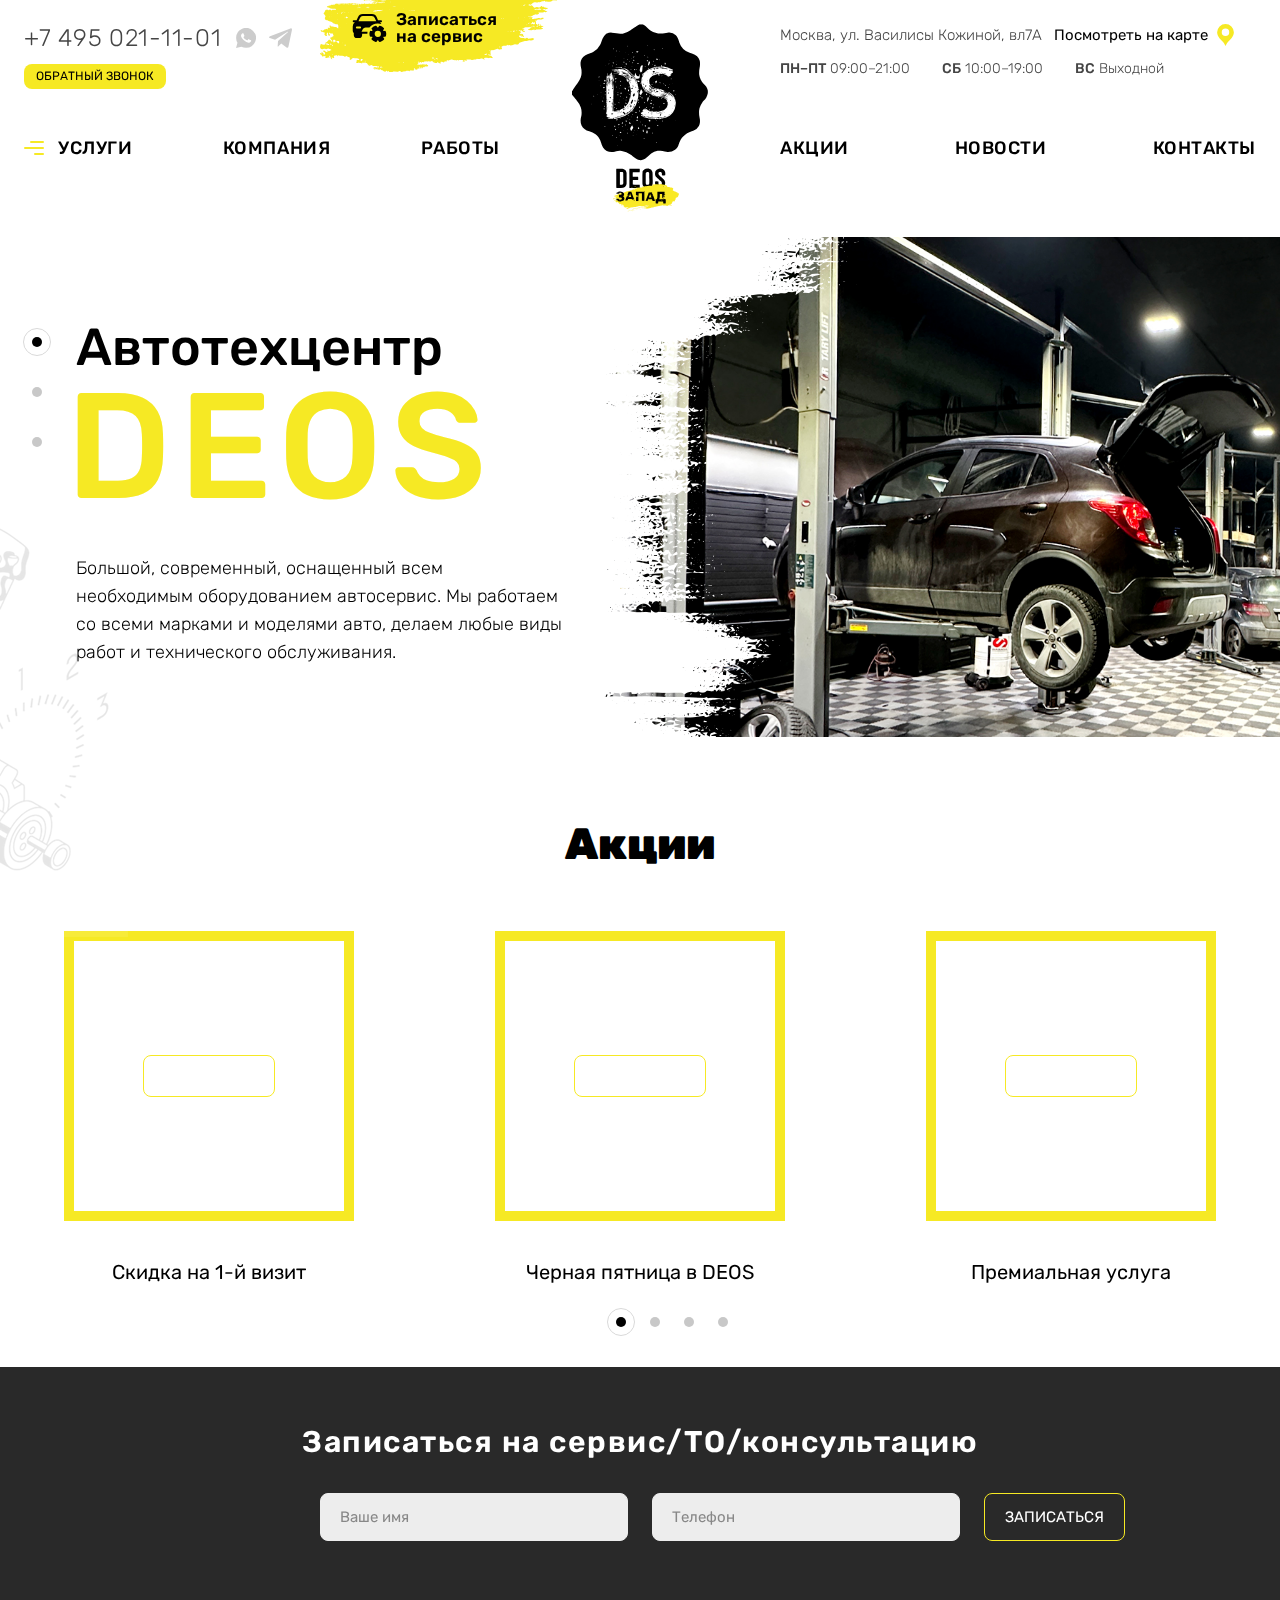
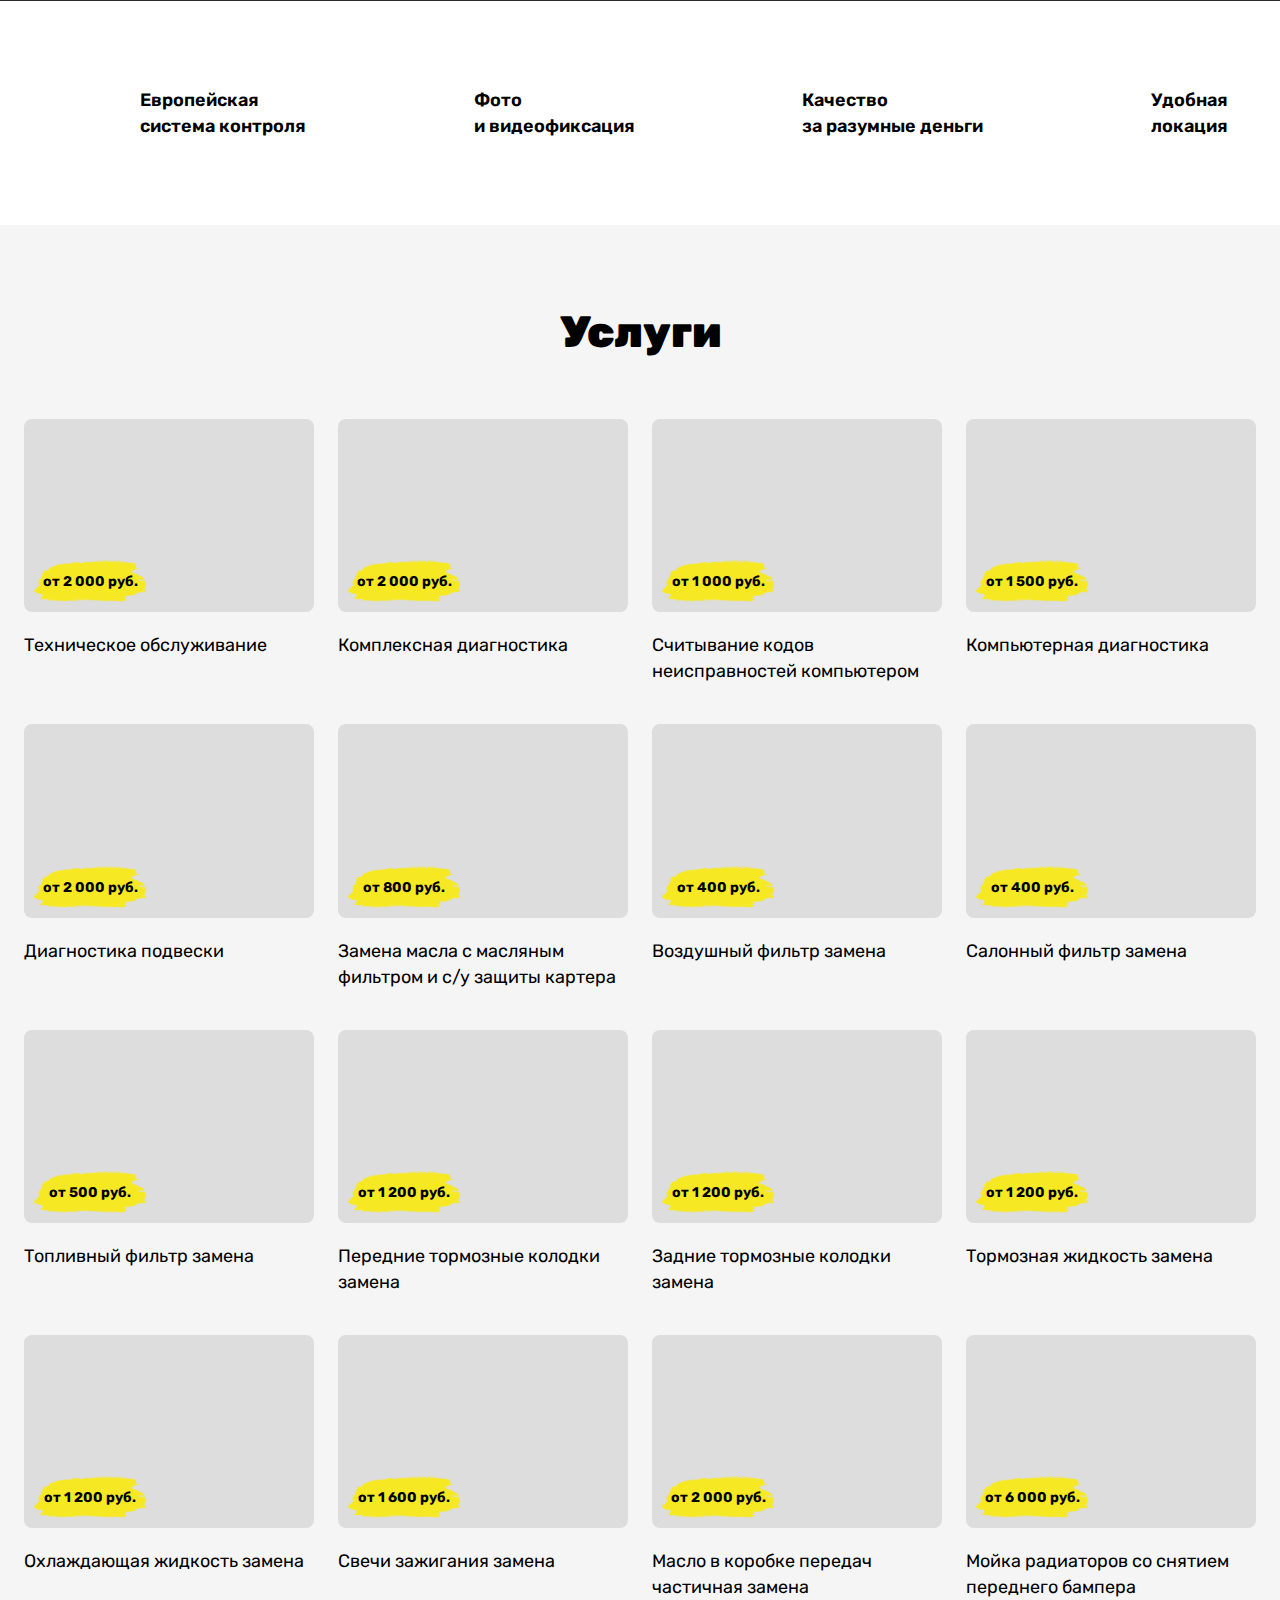
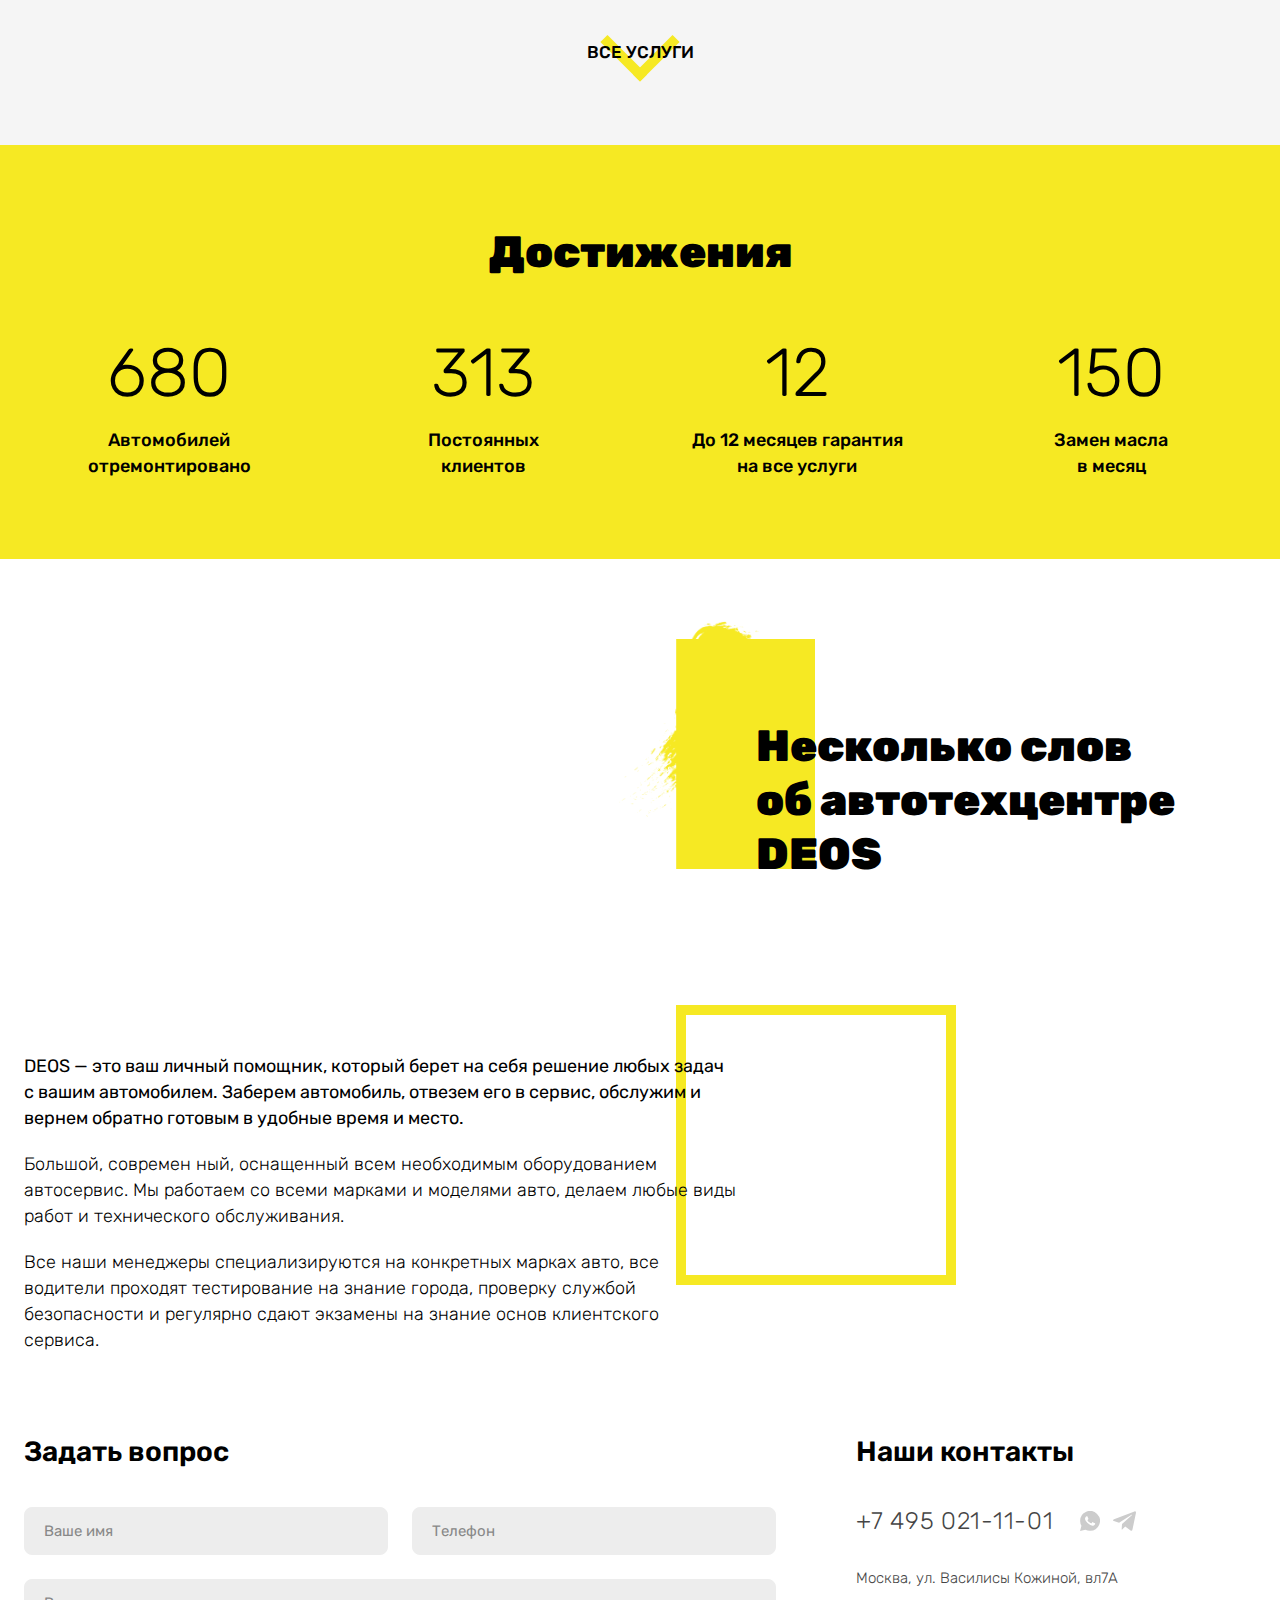
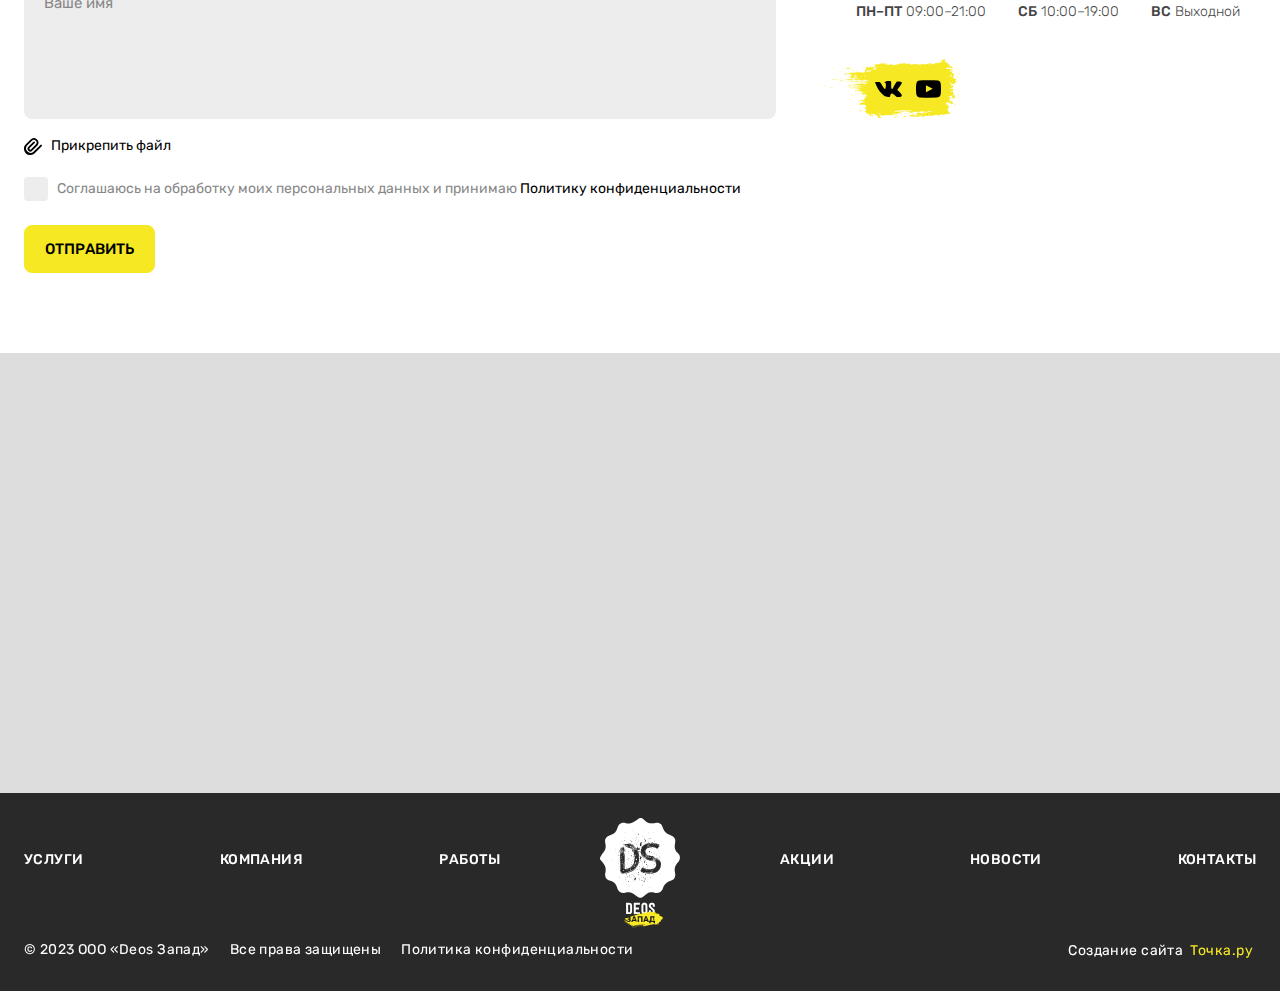
<file: index.html>
<!DOCTYPE html>
<html lang="ru">
	<head>
		<meta http-equiv="Content-Type" content="text/html; charset=utf-8">

		<!-- Адаптирование страницы для мобильных устройств -->
		<meta name="viewport" content="width=device-width, initial-scale=1, maximum-scale=1">

		<!-- Запрет распознования номера телефона -->
		<meta name="format-detection" content="telephone=no">
		<meta name="SKYPE_TOOLBAR" content ="SKYPE_TOOLBAR_PARSER_COMPATIBLE">

		<!-- Заголовок страницы -->
		<title>Заголовок страницы</title>

		<!-- Данное значение часто используют(использовали) поисковые системы -->
		<meta name="description" content="">
		<meta name="keywords" content="">

		<!-- Традиционная иконка сайта, размер 16x16, прозрачность поддерживается. Рекомендуемый формат: .ico или .png -->
		<link rel="shortcut icon" href="favicon.png">

		<!-- Изменение цвета панели моб. браузера -->
		<meta name="msapplication-TileColor" content="#f6e924">
		<meta name="theme-color" content="#f6e924">

		<!-- Подключение шрифтов с гугла -->
		<link rel="preconnect" href="https://fonts.googleapis.com">
		<link rel="preconnect" href="https://fonts.gstatic.com" crossorigin>
		<link href="https://fonts.googleapis.com/css2?family=Rubik:ital,wght@0,300;0,400;0,500;0,600;0,700;0,800;0,900;1,300;1,400;1,500;1,600;1,700;1,800;1,900&display=swap" rel="stylesheet">

		<!-- Подключение файлов стилей -->
		<link rel="stylesheet" href="css/swiper-bundle.min.css" async>
		<link rel="stylesheet" href="css/swiper.css" async>
		<link rel="stylesheet" href="css/fancybox.css" async>
		<link rel="stylesheet" href="css/styles.css" async>

		<link rel="stylesheet" href="css/response_1899.css" media="print, (max-width: 1899px)" async>
		<link rel="stylesheet" href="css/response_1439.css" media="print, (max-width: 1439px)" async>
		<link rel="stylesheet" href="css/response_1279.css" media="print, (max-width: 1279px)" async>
		<link rel="stylesheet" href="css/response_1023.css" media="print, (max-width: 1023px)" async>
		<link rel="stylesheet" href="css/response_767.css" media="print, (max-width: 767px)" async>
		<link rel="stylesheet" href="css/response_479.css" media="(max-width: 479px)" async>
	</head>

	<body>
		<div class="wrap">
			<div class="main">
				<header>
					<button class="close_btn"></button>

					<div class="scroll">
						<div class="cont row">
							<div class="logo">
								<img src="images/logo.svg" alt="">
								<img src="images/logo_small.svg" alt="">
							</div>

							<div class="col">
								<div class="contacts">
									<div class="phone">
										<a href="tel:+74950211101">+7 495 021-11-01</a>
									</div>

									<div class="messengers">
										<a href="/" target="_blank" rel="noopener nofollow" class="whatsapp_link">
											<svg class="icon"><use xlink:href="images/sprite.svg#ic_whatsapp"></use></svg>
										</a>

										<a href="/" target="_blank" rel="noopener nofollow" class="telegram_link">
											<svg class="icon"><use xlink:href="images/sprite.svg#ic_telegram"></use></svg>
										</a>
									</div>
								</div>

								<button class="callback_btn modal_btn" data-modal="callback_modal">ОБРАТНЫЙ ЗВОНОК</button>

								<button class="order_btn modal_btn" data-modal="order_modal">
									<svg class="icon"><use xlink:href="images/sprite.svg#ic_service"></use></svg>
									<span>Записаться<br> на сервис</span>
								</button>
							</div>

							<div class="col">
								<div class="location">
									<div>Москва, ул. Василисы Кожиной, вл7А</div>

									<div class="map_link">
										<a href="/">
											<span>Посмотреть на карте</span>
											<svg class="icon"><use xlink:href="images/sprite.svg#ic_location"></use></svg>
										</a>
									</div>
								</div>

								<div class="times">
									<div><b>ПН–ПТ</b> 09:00–21:00</div>
									<div><b>СБ</b> 10:00–19:00</div>
									<div><b>ВС</b> Выходной</div>
								</div>
							</div>

							<nav class="menu row">
								<div class="col">
									<div class="modal_cont">
										<button class="btn mini_modal_btn" data-modal-id="#services_modal">
											<svg class="icon"><use xlink:href="images/sprite.svg#ic_menu"></use></svg>
											<span>УСЛУГИ</span>
										</button>

										<div class="mini_modal" id="services_modal">
											<div class="invisible_line"></div>

											<div class="cont">
												<ul>
													<li><a href="/">Техническое обслуживание</a></li>
													<li><a href="/">Комплексная диагностика</a></li>
													<li><a href="/">Считывание кодов неисправностей компьютером</a></li>
													<li><a href="/">Компьютерная диагностика</a></li>
													<li><a href="/">Диагностика подвески</a></li>
													<li><a href="/">Замена масла с масляным фильтром и с/у защиты картера</a></li>
													<li><a href="/">Воздушный фильтр замена</a></li>
													<li><a href="/">Салонный фильтр замена</a></li>
													<li><a href="/">Топливный фильтр замена</a></li>
													<li><a href="/">Передние тормозные колодки замена</a></li>
													<li><a href="/">Задние тормозные колодки замена</a></li>
													<li><a href="/">Тормозная жидкость замена</a></li>
													<li><a href="/">Охлаждающая жидкость замена</a></li>
													<li><a href="/">Свечи зажигания замена</a></li>
													<li><a href="/">Масло в коробке частичная замена</a></li>
													<li><a href="/">Мойка радиаторов со снятием переднего бампера</a></li>
												</ul>
											</div>
										</div>
									</div>

									<div><a href="/">
										<span>КОМПАНИЯ</span>
									</a></div>

									<div><a href="/">
										<span>РАБОТЫ</span>
									</a></div>
								</div>

								<div class="col">
									<div><a href="/">
										<span>АКЦИИ</span>
									</a></div>

									<div><a href="/">
										<span>НОВОСТИ</span>
									</a></div>

									<div><a href="/">
										<span>КОНТАКТЫ</span>
									</a></div>
								</div>
							</nav>
						</div>
					</div>
				</header>


				<section class="mob_header">
					<div class="cont row">
						<div class="logo">
							<img src="images/logo_small.svg" alt="">
						</div>

						<div class="contacts">
							<div class="phone">
								<a href="tel:+74950211101">+7 495 021-11-01</a>
							</div>

							<div class="messengers">
								<a href="/" target="_blank" rel="noopener nofollow" class="whatsapp_link">
									<svg class="icon"><use xlink:href="images/sprite.svg#ic_whatsapp2"></use></svg>
								</a>
							</div>
						</div>

						<button class="mob_menu_btn">
							<span></span>
						</button>
					</div>
				</section>


				<section class="main_slider">
					<div class="swiper">
						<div class="swiper-wrapper">
							<div class="swiper-slide">
								<div class="cont">
									<div class="data">
										<div class="title">Автотехцентр<br> <span>DEOS</span></div>

										<div class="desc">Большой, современный, оснащенный всем необходимым оборудованием автосервис. Мы работаем со всеми марками и моделями авто, делаем любые виды работ и технического обслуживания.</div>
									</div>
								</div>

								<div class="image">
									<img data-src="images/tmp/main_slider_img.jpg" alt="" class="swiper-lazy">
								</div>
							</div>

							<div class="swiper-slide">
								<div class="cont">
									<div class="data">
										<div class="title">Автотехцентр<br> <span>DEOS</span></div>

										<div class="desc">Большой, современный, оснащенный всем необходимым оборудованием автосервис. Мы работаем со всеми марками и моделями авто, делаем любые виды работ и технического обслуживания.</div>
									</div>
								</div>

								<div class="image">
									<img data-src="images/tmp/main_slider_img.jpg" alt="" class="swiper-lazy">
								</div>
							</div>

							<div class="swiper-slide">
								<div class="cont">
									<div class="data">
										<div class="title">Автотехцентр<br> <span>DEOS</span></div>

										<div class="desc">Большой, современный, оснащенный всем необходимым оборудованием автосервис. Мы работаем со всеми марками и моделями авто, делаем любые виды работ и технического обслуживания.</div>
									</div>
								</div>

								<div class="image">
									<img data-src="images/tmp/main_slider_img.jpg" alt="" class="swiper-lazy">
								</div>
							</div>
						</div>

						<div class="swiper-pagination"></div>
					</div>

					<img data-src="images/bg_main_slider.png" alt="" class="bg lazyload">
				</section>


				<section class="stocks">
					<div class="cont">
						<div class="block_head center">
							<div class="title">Акции</div>
						</div>

						<div class="swiper">
							<div class="swiper-wrapper">
								<div class="swiper-slide">
									<a href="/" class="stock">
										<div class="thumb">
											<img data-src="images/tmp/stock_thumb.png" alt="" class="swiper-lazy">

											<div class="btn">ПОДРОБНЕЕ</div>
										</div>

										<div>Скидка на 1-й визит</div>
									</a>
								</div>

								<div class="swiper-slide">
									<a href="/" class="stock">
										<div class="thumb">
											<img data-src="images/tmp/stock_thumb2.png" alt="" class="swiper-lazy">

											<div class="btn">ПОДРОБНЕЕ</div>
										</div>

										<div>Черная пятница в DEOS</div>
									</a>
								</div>

								<div class="swiper-slide">
									<a href="/" class="stock">
										<div class="thumb">
											<img data-src="images/tmp/stock_thumb3.png" alt="" class="swiper-lazy">

											<div class="btn">ПОДРОБНЕЕ</div>
										</div>

										<div>Премиальная услуга</div>
									</a>
								</div>

								<div class="swiper-slide">
									<a href="/" class="stock">
										<div class="thumb">
											<img data-src="images/tmp/stock_thumb.png" alt="" class="swiper-lazy">

											<div class="btn">ПОДРОБНЕЕ</div>
										</div>

										<div>Скидка на 1-й визит</div>
									</a>
								</div>

								<div class="swiper-slide">
									<a href="/" class="stock">
										<div class="thumb">
											<img data-src="images/tmp/stock_thumb2.png" alt="" class="swiper-lazy">

											<div class="btn">ПОДРОБНЕЕ</div>
										</div>

										<div>Черная пятница в DEOS</div>
									</a>
								</div>

								<div class="swiper-slide">
									<a href="/" class="stock">
										<div class="thumb">
											<img data-src="images/tmp/stock_thumb3.png" alt="" class="swiper-lazy">

											<div class="btn">ПОДРОБНЕЕ</div>
										</div>

										<div>Премиальная услуга</div>
									</a>
								</div>
							</div>

							<div class="swiper-button-prev">
								<svg class="icon"><use xlink:href="images/sprite.svg#ic_arrow_hor"></use></svg>
							</div>

							<div class="swiper-button-next">
								<svg class="icon"><use xlink:href="images/sprite.svg#ic_arrow_hor"></use></svg>
							</div>

							<div class="swiper-pagination"></div>
						</div>
					</div>
				</section>


				<section class="action_form block">
					<div class="cont">
						<div class="title">Записаться на сервис/ТО/консультацию</div>

						<form action="" class="form">
							<div class="line">
								<div class="field">
									<input type="text" name="" value="" class="input" placeholder="Ваше имя">
								</div>
							</div>

							<div class="line">
								<div class="field">
									<input type="tel" name="" value="" class="input" placeholder="Телефон">
								</div>
							</div>

							<div class="submit">
								<button type="submit" class="submit_btn">ЗАПИСАТЬСЯ</button>
							</div>
						</form>
					</div>

					<img data-src="images/bg_action_form.jpg" alt="" class="bg lazyload">
				</section>


				<section class="advantages block">
					<div class="cont">
						<div class="row">
							<div class="item">
								<div class="icon">
									<img data-src="images/ic_advantage1.svg" alt="" class="lazyload">
								</div>

								<div>Европейская<br> система контроля</div>
							</div>

							<div class="item">
								<div class="icon">
									<img data-src="images/ic_advantage2.svg" alt="" class="lazyload">
								</div>

								<div>Фото<br> и видеофиксация</div>
							</div>

							<div class="item">
								<div class="icon">
									<img data-src="images/ic_advantage3.svg" alt="" class="lazyload">
								</div>

								<div>Качество<br> за разумные деньги</div>
							</div>

							<div class="item">
								<div class="icon">
									<img data-src="images/ic_advantage4.svg" alt="" class="lazyload">
								</div>

								<div>Удобная<br> локация</div>
							</div>
						</div>
					</div>
				</section>


				<section class="services">
					<div class="cont">
						<div class="block_head center">
							<div class="title">Услуги</div>
						</div>

						<div class="row">
							<a href="/" class="service">
								<div class="thumb">
									<img data-src="images/tmp/service_thumb1.jpg" alt="" class="lazyload">

									<button class="btn">ЗАПИСАТЬСЯ</button>

									<div class="price">от <span>2 000</span> руб.</div>
								</div>

								<div class="name">Техническое обслуживание</div>
							</a>

							<a href="/" class="service">
								<div class="thumb">
									<img data-src="images/tmp/service_thumb2.jpg" alt="" class="lazyload">

									<button class="btn">ЗАПИСАТЬСЯ</button>

									<div class="price">от <span>2 000</span> руб.</div>
								</div>

								<div class="name">Комплексная диагностика</div>
							</a>

							<a href="/" class="service">
								<div class="thumb">
									<img data-src="images/tmp/service_thumb3.jpg" alt="" class="lazyload">

									<button class="btn">ЗАПИСАТЬСЯ</button>

									<div class="price">от <span>1 000</span> руб.</div>
								</div>

								<div class="name">Считывание кодов неисправностей компьютером</div>
							</a>

							<a href="/" class="service">
								<div class="thumb">
									<img data-src="images/tmp/service_thumb4.jpg" alt="" class="lazyload">

									<button class="btn">ЗАПИСАТЬСЯ</button>

									<div class="price">от <span>1 500</span> руб.</div>
								</div>

								<div class="name">Компьютерная диагностика</div>
							</a>

							<a href="/" class="service">
								<div class="thumb">
									<img data-src="images/tmp/service_thumb5.jpg" alt="" class="lazyload">

									<button class="btn">ЗАПИСАТЬСЯ</button>

									<div class="price">от <span>2 000</span> руб.</div>
								</div>

								<div class="name">Диагностика подвески</div>
							</a>

							<a href="/" class="service">
								<div class="thumb">
									<img data-src="images/tmp/service_thumb6.jpg" alt="" class="lazyload">

									<button class="btn">ЗАПИСАТЬСЯ</button>

									<div class="price">от <span>800</span> руб.</div>
								</div>

								<div class="name">Замена масла с масляным фильтром и с/у защиты картера</div>
							</a>

							<a href="/" class="service">
								<div class="thumb">
									<img data-src="images/tmp/service_thumb7.jpg" alt="" class="lazyload">

									<button class="btn">ЗАПИСАТЬСЯ</button>

									<div class="price">от <span>400</span> руб.</div>
								</div>

								<div class="name">Воздушный фильтр замена</div>
							</a>

							<a href="/" class="service">
								<div class="thumb">
									<img data-src="images/tmp/service_thumb8.jpg" alt="" class="lazyload">

									<button class="btn">ЗАПИСАТЬСЯ</button>

									<div class="price">от <span>400</span> руб.</div>
								</div>

								<div class="name">Салонный фильтр замена</div>
							</a>

							<a href="/" class="service">
								<div class="thumb">
									<img data-src="images/tmp/service_thumb9.jpg" alt="" class="lazyload">

									<button class="btn">ЗАПИСАТЬСЯ</button>

									<div class="price">от <span>500</span> руб.</div>
								</div>

								<div class="name">Топливный фильтр замена</div>
							</a>

							<a href="/" class="service">
								<div class="thumb">
									<img data-src="images/tmp/service_thumb10.jpg" alt="" class="lazyload">

									<button class="btn">ЗАПИСАТЬСЯ</button>

									<div class="price">от <span>1 200</span> руб.</div>
								</div>

								<div class="name">Передние тормозные колодки замена</div>
							</a>

							<a href="/" class="service">
								<div class="thumb">
									<img data-src="images/tmp/service_thumb11.jpg" alt="" class="lazyload">

									<button class="btn">ЗАПИСАТЬСЯ</button>

									<div class="price">от <span>1 200</span> руб.</div>
								</div>

								<div class="name">Задние тормозные колодки замена</div>
							</a>

							<a href="/" class="service">
								<div class="thumb">
									<img data-src="images/tmp/service_thumb12.jpg" alt="" class="lazyload">

									<button class="btn">ЗАПИСАТЬСЯ</button>

									<div class="price">от <span>1 200</span> руб.</div>
								</div>

								<div class="name">Тормозная жидкость замена</div>
							</a>

							<a href="/" class="service">
								<div class="thumb">
									<img data-src="images/tmp/service_thumb13.jpg" alt="" class="lazyload">

									<button class="btn">ЗАПИСАТЬСЯ</button>

									<div class="price">от <span>1 200</span> руб.</div>
								</div>

								<div class="name">Охлаждающая жидкость замена</div>
							</a>

							<a href="/" class="service">
								<div class="thumb">
									<img data-src="images/tmp/service_thumb14.jpg" alt="" class="lazyload">

									<button class="btn">ЗАПИСАТЬСЯ</button>

									<div class="price">от <span>1 600</span> руб.</div>
								</div>

								<div class="name">Свечи зажигания замена</div>
							</a>

							<a href="/" class="service">
								<div class="thumb">
									<img data-src="images/tmp/service_thumb15.jpg" alt="" class="lazyload">

									<button class="btn">ЗАПИСАТЬСЯ</button>

									<div class="price">от <span>2 000</span> руб.</div>
								</div>

								<div class="name">Масло в коробке передач частичная замена</div>
							</a>

							<a href="/" class="service">
								<div class="thumb">
									<img data-src="images/tmp/service_thumb16.jpg" alt="" class="lazyload">

									<button class="btn">ЗАПИСАТЬСЯ</button>

									<div class="price">от <span>6 000</span> руб.</div>
								</div>

								<div class="name">Мойка радиаторов со снятием переднего бампера</div>
							</a>
						</div>

						<div class="all_link">
							<a href="/">ВСЕ УСЛУГИ</a>
						</div>
					</div>

					<img data-src="images/bg_services.png" alt="" class="bg lazyload">
				</section>


				<section class="achievements block">
					<div class="cont">
						<div class="block_head center">
							<div class="title">Достижения</div>
						</div>

						<div class="row">
							<div class="item">
								<div class="val">
									<span>680</span>
									<img data-src="images/ic_achievement1.svg" alt="" class="icon lazyload">
								</div>

								<div class="desc">Автомобилей<br> отремонтировано</div>
							</div>

							<div class="item">
								<div class="val">
									<span>313</span>
									<img data-src="images/ic_achievement2.svg" alt="" class="icon lazyload">
								</div>

								<div class="desc">Постоянных<br> клиентов</div>
							</div>

							<div class="item">
								<div class="val">
									<span>12</span>
									<img data-src="images/ic_achievement3.svg" alt="" class="icon lazyload">
								</div>

								<div class="desc">До 12 месяцев гарантия<br> на все услуги</div>
							</div>

							<div class="item">
								<div class="val">
									<span>150</span>
									<img data-src="images/ic_achievement4.svg" alt="" class="icon lazyload">
								</div>

								<div class="desc">Замен масла<br> в месяц</div>
							</div>
						</div>
					</div>

					<img data-src="images/bg_achievements_top.png" alt="" class="bg lazyload">
					<img data-src="images/bg_achievements_top2.png" alt="" class="bg2 lazyload">
					<img data-src="images/bg_achievements_bottom.png" alt="" class="bg3 lazyload">
				</section>


				<section class="about_info block">
					<div class="cont">
						<div class="block_head">
							<div class="title">Несколько слов<br> об<br class="mob"> автотехцентре<br> DEOS</div>
						</div>

						<div class="text_block">
							<p><b>DEOS — это ваш личный помощник, который берет на себя решение любых задач с вашим автомобилем. Заберем автомобиль, отвезем его в сервис, обслужим и вернем обратно готовым в удобные время и место.</b></p>

							<p>Большой, современ ный, оснащенный всем необходимым оборудованием автосервис. Мы работаем со всеми марками и моделями авто, делаем любые виды работ и технического обслуживания.</p>

							<p>Все наши менеджеры специализируются на конкретных марках авто, все водители проходят тестирование на знание города, проверку службой безопасности и регулярно сдают экзамены на знание основ клиентского сервиса.</p>
						</div>
					</div>

					<img data-src="images/tmp/about_info_img.jpg" alt="" class="img1 lazyload">

					<div class="image">
						<img data-src="images/tmp/about_info_img2.jpg" alt="" class="lazyload">
					</div>
				</section>


				<section class="contacts_info">
					<div class="cont row">
						<div class="feedback">
							<div class="title">Задать вопрос</div>

							<form action="" class="form">
								<div class="columns row">
									<div class="line">
										<div class="field">
											<input type="text" name="" value="" class="input" placeholder="Ваше имя">
										</div>
									</div>

									<div class="line">
										<div class="field">
											<input type="tel" name="" value="" class="input" placeholder="Телефон">
										</div>
									</div>
								</div>

								<div class="line">
									<div class="field">
										<textarea name="" placeholder="Ваше имя"></textarea>
									</div>
								</div>

								<div class="file">
									<div class="field">
										<input type="file" name="file" id="file">
										<label for="file">
											<svg class="icon"><use xlink:href="images/sprite.svg#ic_file"></use></svg>
											<span>Прикрепить файл</span>
										</label>
									</div>
								</div>

								<div class="agree">
									<div class="field">
										<label class="checkbox">
											<input type="checkbox" name="agree">

											<div class="check"></div>

											<div>Соглашаюсь на обработку моих персональных данных и принимаю <a href="/">Политику конфиденциальности</a></div>
										</label>
									</div>
								</div>

								<div class="submit">
									<button type="submit" class="submit_btn">ОТПРАВИТЬ</button>
								</div>
							</form>
						</div>

						<div class="data">
							<div class="title">Наши контакты</div>

							<div class="phone">
								<a href="tel:+74950211101">+7 495 021-11-01</a>
							</div>

							<div class="messengers">
								<a href="/" target="_blank" rel="noopener nofollow" class="whatsapp_link">
									<svg class="icon"><use xlink:href="images/sprite.svg#ic_whatsapp"></use></svg>
								</a>

								<a href="/" target="_blank" rel="noopener nofollow" class="telegram_link">
									<svg class="icon"><use xlink:href="images/sprite.svg#ic_telegram"></use></svg>
								</a>
							</div>

							<div class="location">Москва, ул. Василисы Кожиной, вл7А</div>

							<div class="times">
								<div><b>ПН–ПТ</b> 09:00–21:00</div>
								<div><b>СБ</b> 10:00–19:00</div>
								<div><b>ВС</b> Выходной</div>
							</div>

							<div class="socials">
								<a href="/" target="_blank" rel="noopener nofollow" class="vk_link">
									<svg class="icon"><use xlink:href="images/sprite.svg#ic_vk"></use></svg>
								</a>

								<a href="/" target="_blank" rel="noopener nofollow" class="youtube_link">
									<svg class="icon"><use xlink:href="images/sprite.svg#ic_youtube"></use></svg>
								</a>
							</div>
						</div>
					</div>

					<div id="map">
						<script type="text/javascript" charset="utf-8" async src="https://api-maps.yandex.ru/services/constructor/1.0/js/?um=constructor%3AG4PP8d_j9xXV2Dc1-znlMU9mtRv3zVnO&amp;width=100%25&amp;height=100%25&amp;lang=ru_RU&amp;scroll=false"></script>
					</div>
				</section>
			</div>


			<footer>
				<div class="cont row">
					<div class="logo">
						<img src="images/logo_light.svg" alt="">
					</div>

					<div class="menu row">
						<div class="col">
							<div><a href="/">
								<span>УСЛУГИ</span>
							</a></div>

							<div><a href="/">
								<span>КОМПАНИЯ</span>
							</a></div>

							<div><a href="/">
								<span>РАБОТЫ</span>
							</a></div>
						</div>

						<div class="col">
							<div><a href="/">
								<span>АКЦИИ</span>
							</a></div>

							<div><a href="/">
								<span>НОВОСТИ</span>
							</a></div>

							<div><a href="/">
								<span>КОНТАКТЫ</span>
							</a></div>
						</div>
					</div>

					<div class="copyright">&copy; 2023 ООО «Deos Запад»</div>

					<div class="text">Все права защищены</div>

					<div class="privacy_policy_link">
						<a href="/">Политика конфиденциальности</a>
					</div>

					<div class="creator">
						<a href="/">Создание сайта <span>Точка.ру</span></a>
					</div>
				</div>

				<img data-src="images/bg_action_form.jpg" alt="" class="bg lazyload">
			</footer>

			<div class="overlay"></div>


			<section class="mob_order_btn">
				<button class="btn modal_btn" data-modal="order_modal">
					<svg class="icon"><use xlink:href="images/sprite.svg#ic_settings"></use></svg>
					<span>Записаться на сервис</span>
				</button>
			</section>
		</div>


		<section class="modal" id="order_modal">
			<div class="modal_title">Записаться на сервис</div>

			<form action="" class="form">
				<div class="columns row">
					<div class="line">
						<div class="field">
							<input type="text" name="" value="" class="input" placeholder="Ваше имя">
						</div>
					</div>

					<div class="line">
						<div class="field">
							<input type="text" name="" value="" class="input" placeholder="Телефон или E-mail">
						</div>
					</div>
				</div>

				<div class="line">
					<div class="field">
						<textarea name="" placeholder="Комментарий"></textarea>
					</div>
				</div>

				<div class="agree">
					<div class="field">
						<label class="checkbox">
							<input type="checkbox" name="agree">

							<div class="check"></div>

							<div>Соглашаюсь на обработку моих персональных данных и принимаю <a href="/">Политику конфиденциальности</a></div>
						</label>
					</div>
				</div>

				<div class="submit">
					<button type="submit" class="submit_btn">ОТПРАВИТЬ</button>
				</div>
			</form>
		</section>


		<section class="modal" id="callback_modal">
			<div class="modal_title">Обратный звонок</div>

			<form action="" class="form">
				<div class="columns row">
					<div class="line">
						<div class="field">
							<input type="text" name="" value="" class="input" placeholder="Ваше имя">
						</div>
					</div>

					<div class="line">
						<div class="field">
							<input type="tel" name="" value="" class="input" placeholder="Телефон">
						</div>
					</div>
				</div>

				<div class="agree">
					<div class="field">
						<label class="checkbox">
							<input type="checkbox" name="agree">

							<div class="check"></div>

							<div>Соглашаюсь на обработку моих персональных данных и принимаю <a href="/">Политику конфиденциальности</a></div>
						</label>
					</div>
				</div>

				<div class="submit">
					<button type="submit" class="submit_btn">ОТПРАВИТЬ</button>
				</div>
			</form>
		</section>


		<!-- Подключение javascript файлов -->
		<script src="js/jquery-3.6.3.min.js"></script>
		<script src="js/functions.js"></script>
		<script src="js/swiper-bundle.min.js"></script>
		<script src="js/fancybox.js"></script>
		<script src="js/imask.js"></script>
		<script src="js/scripts.js"></script>
	</body>
</html>
</file>
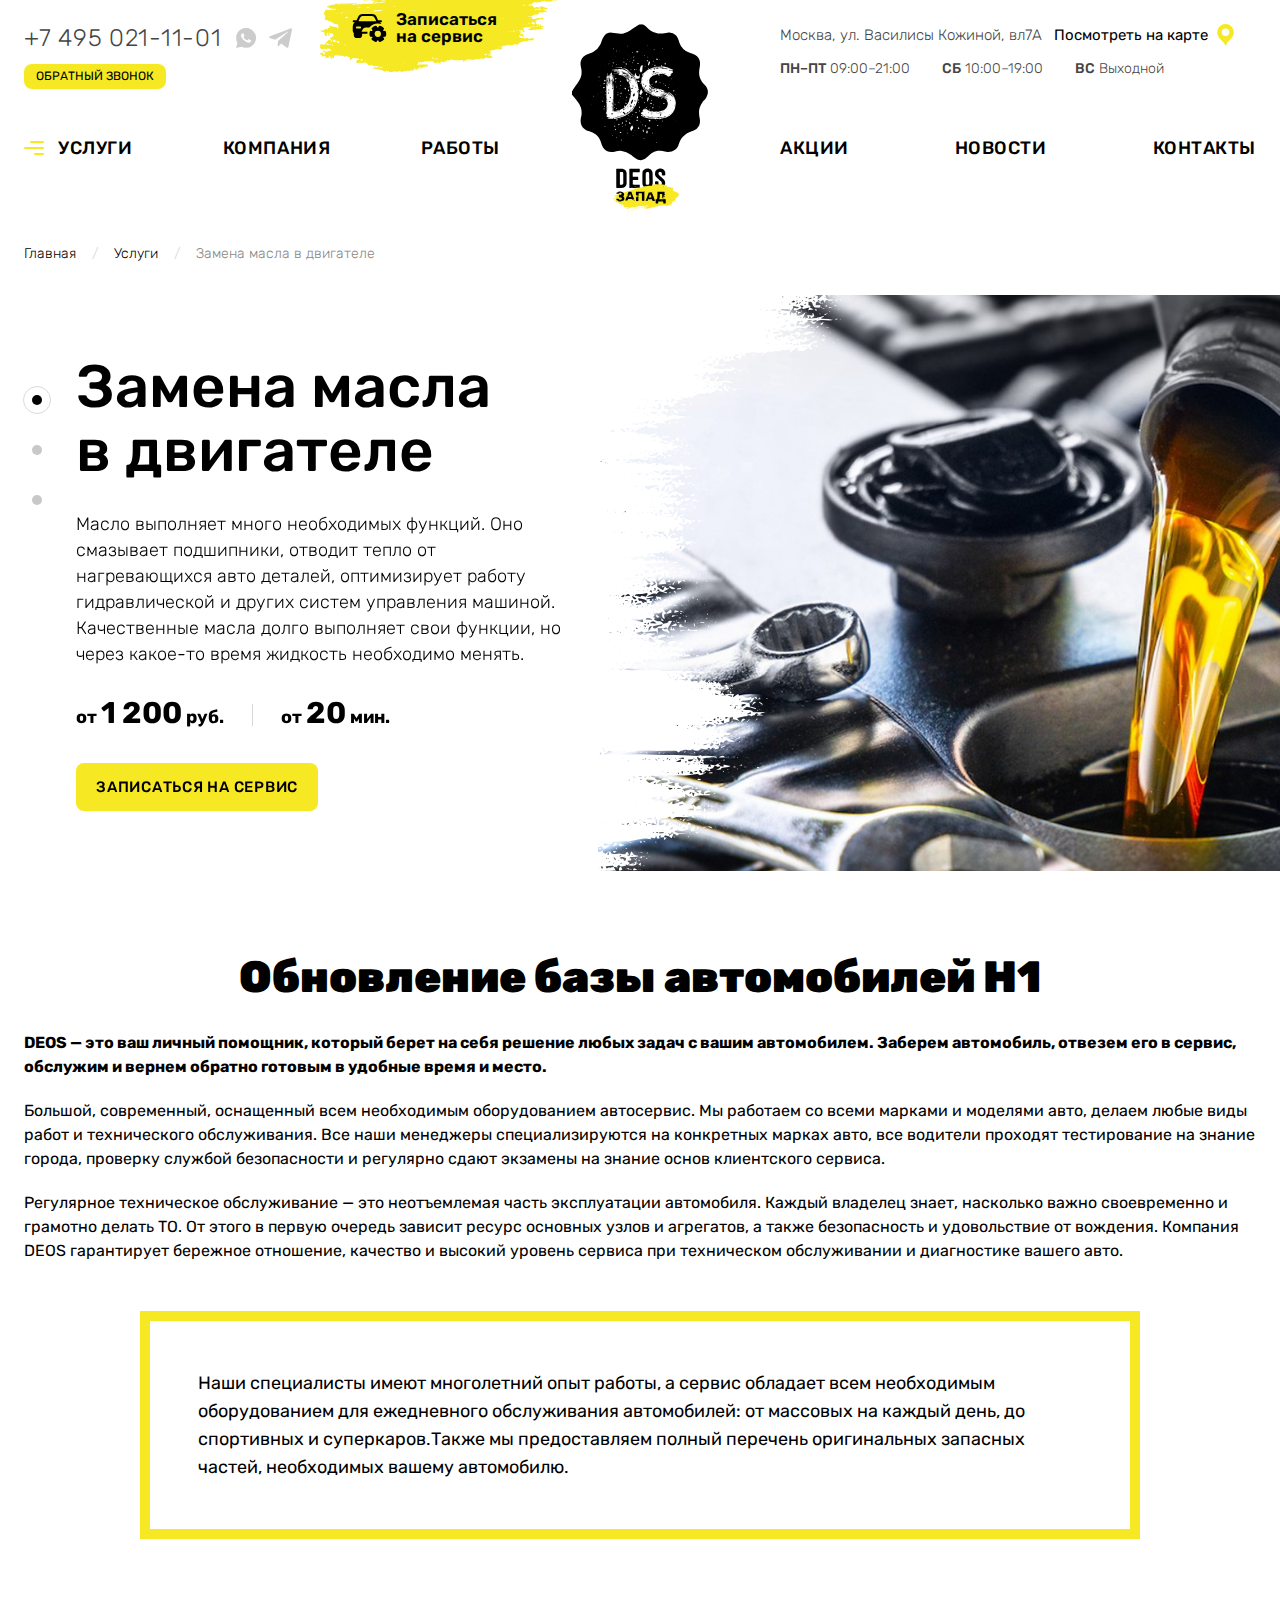
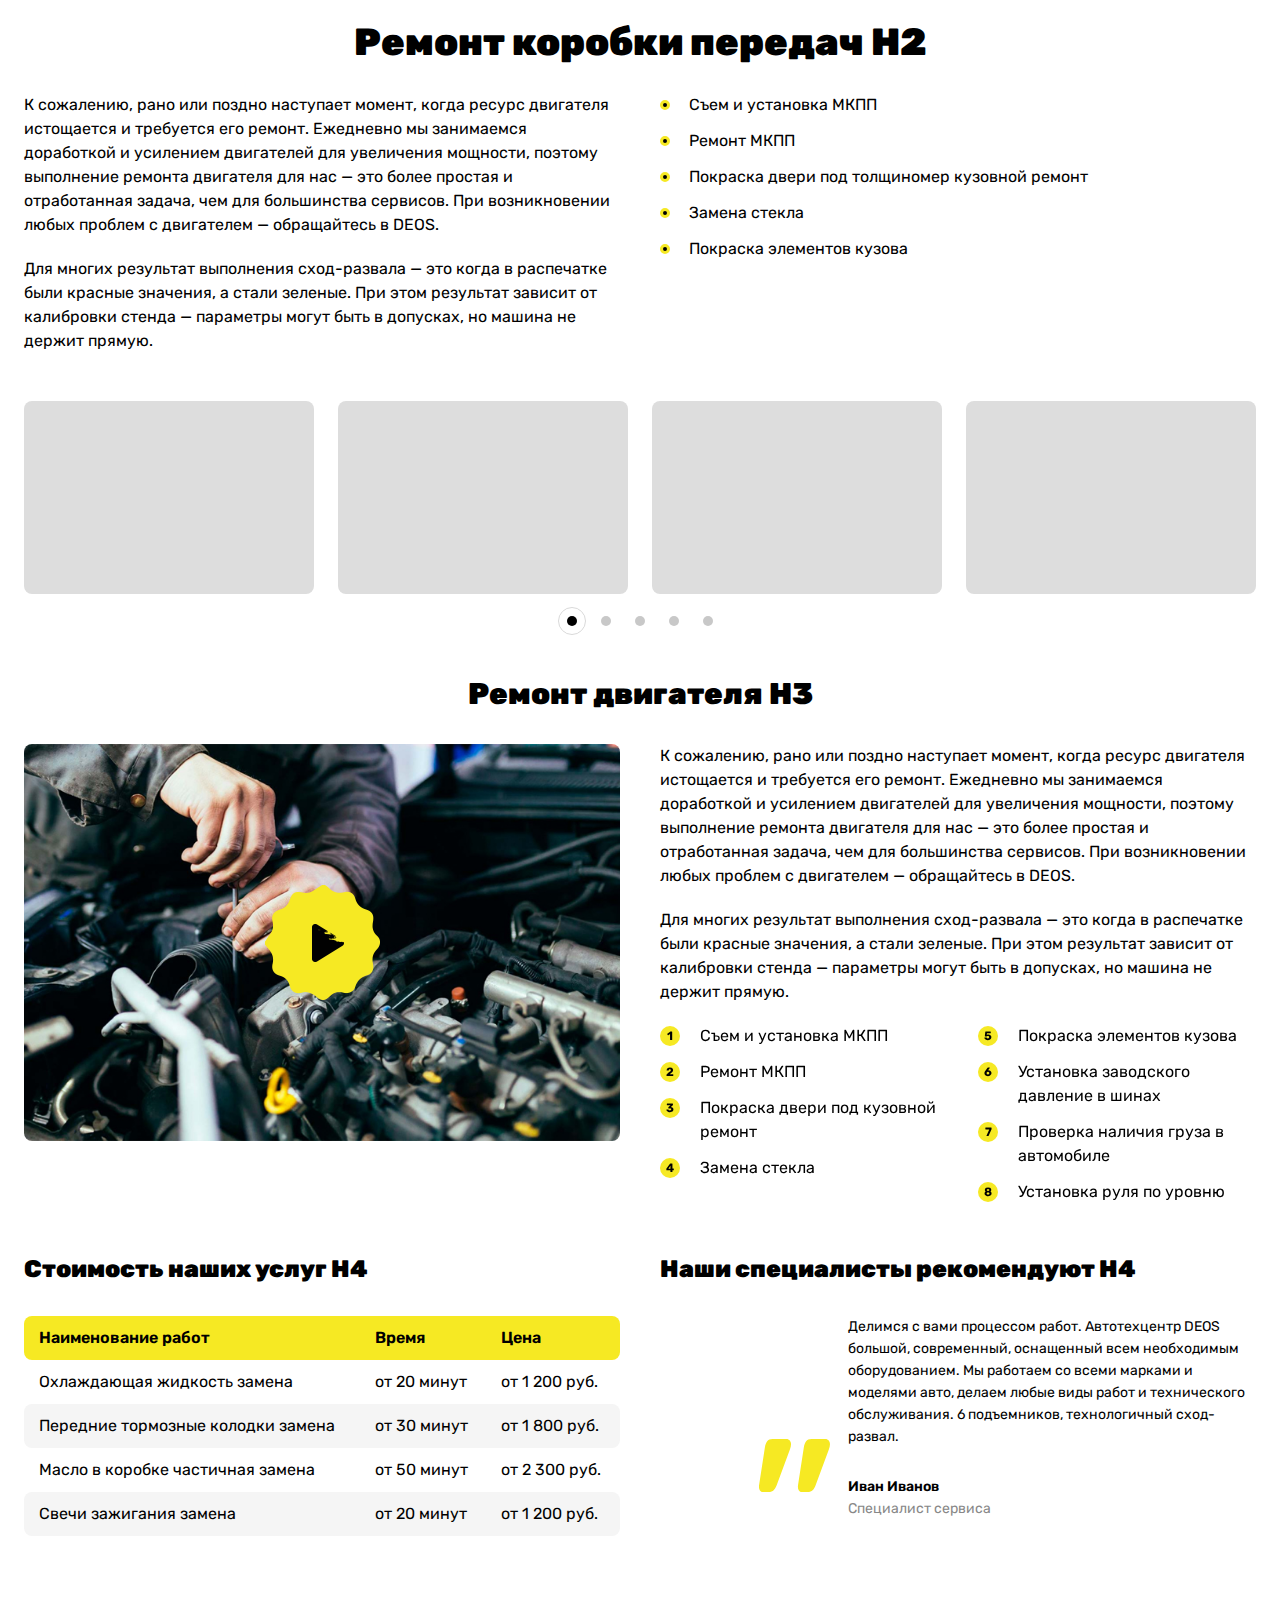
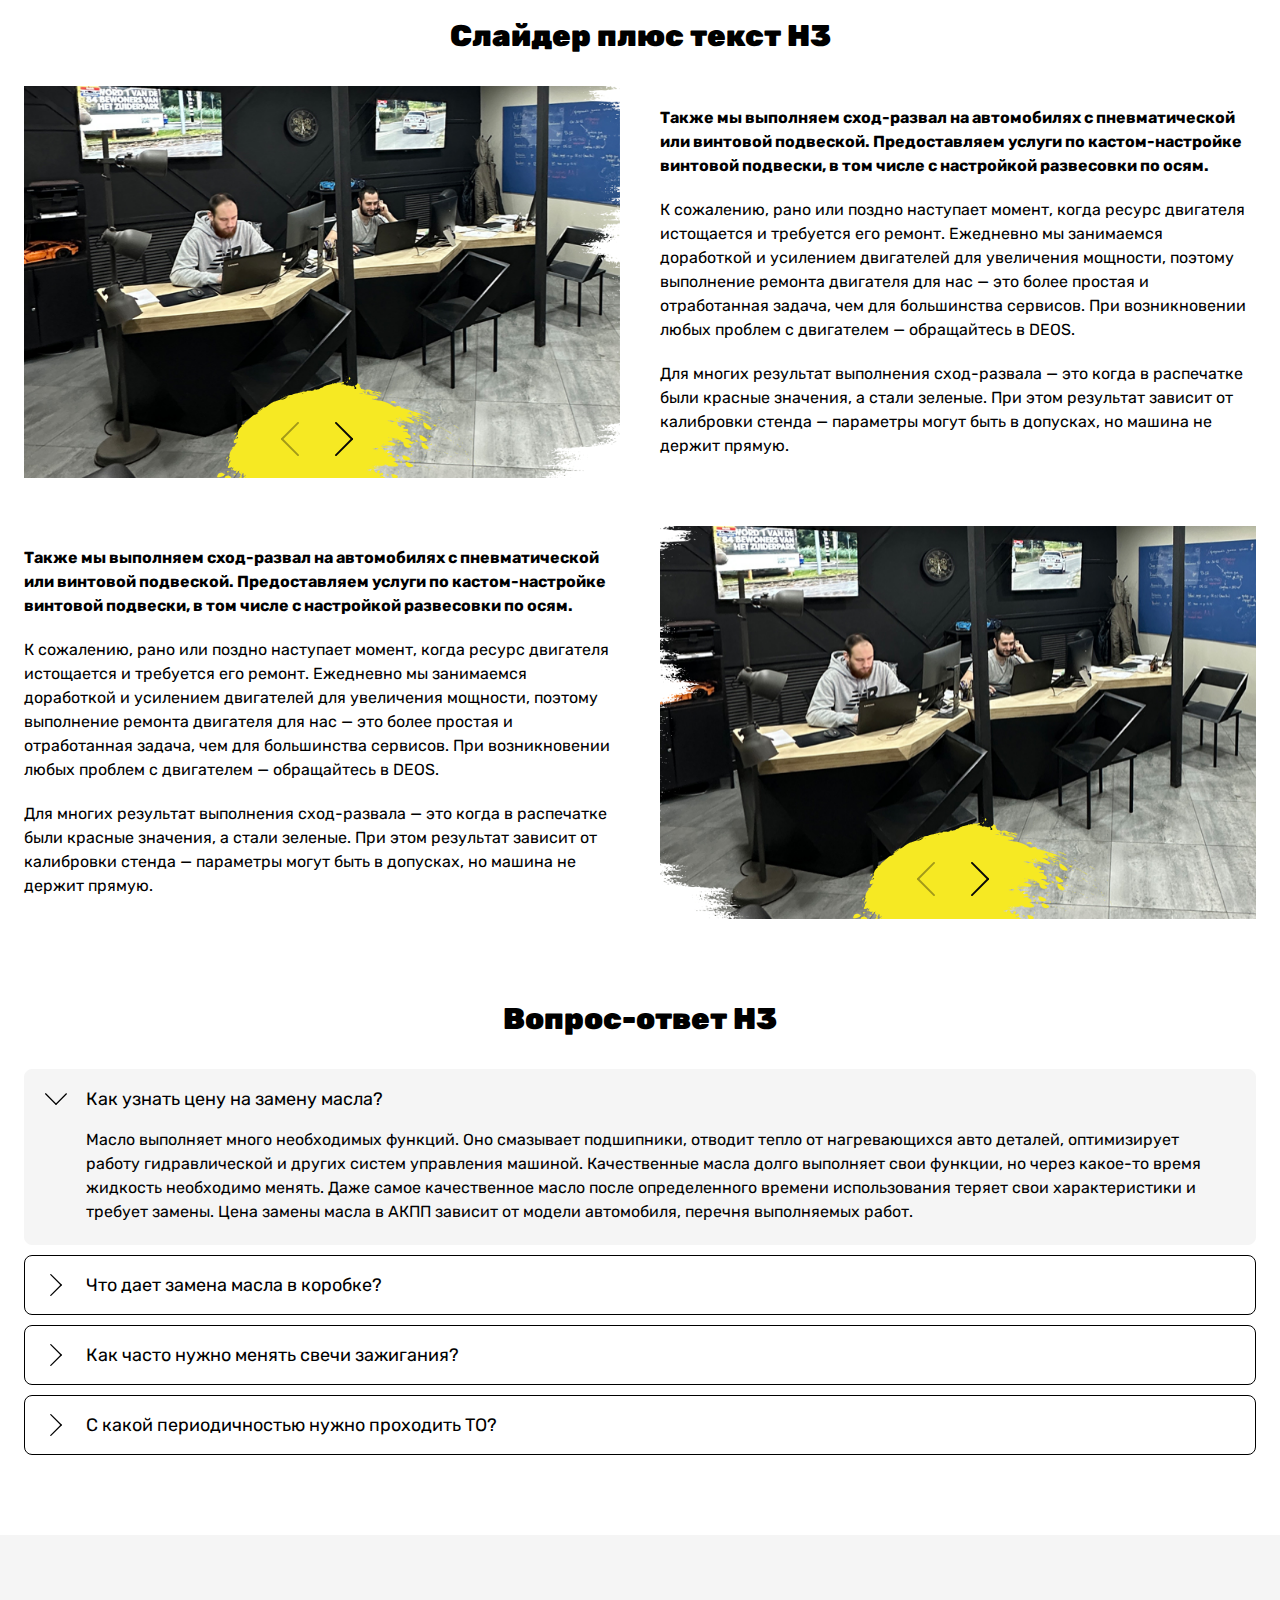
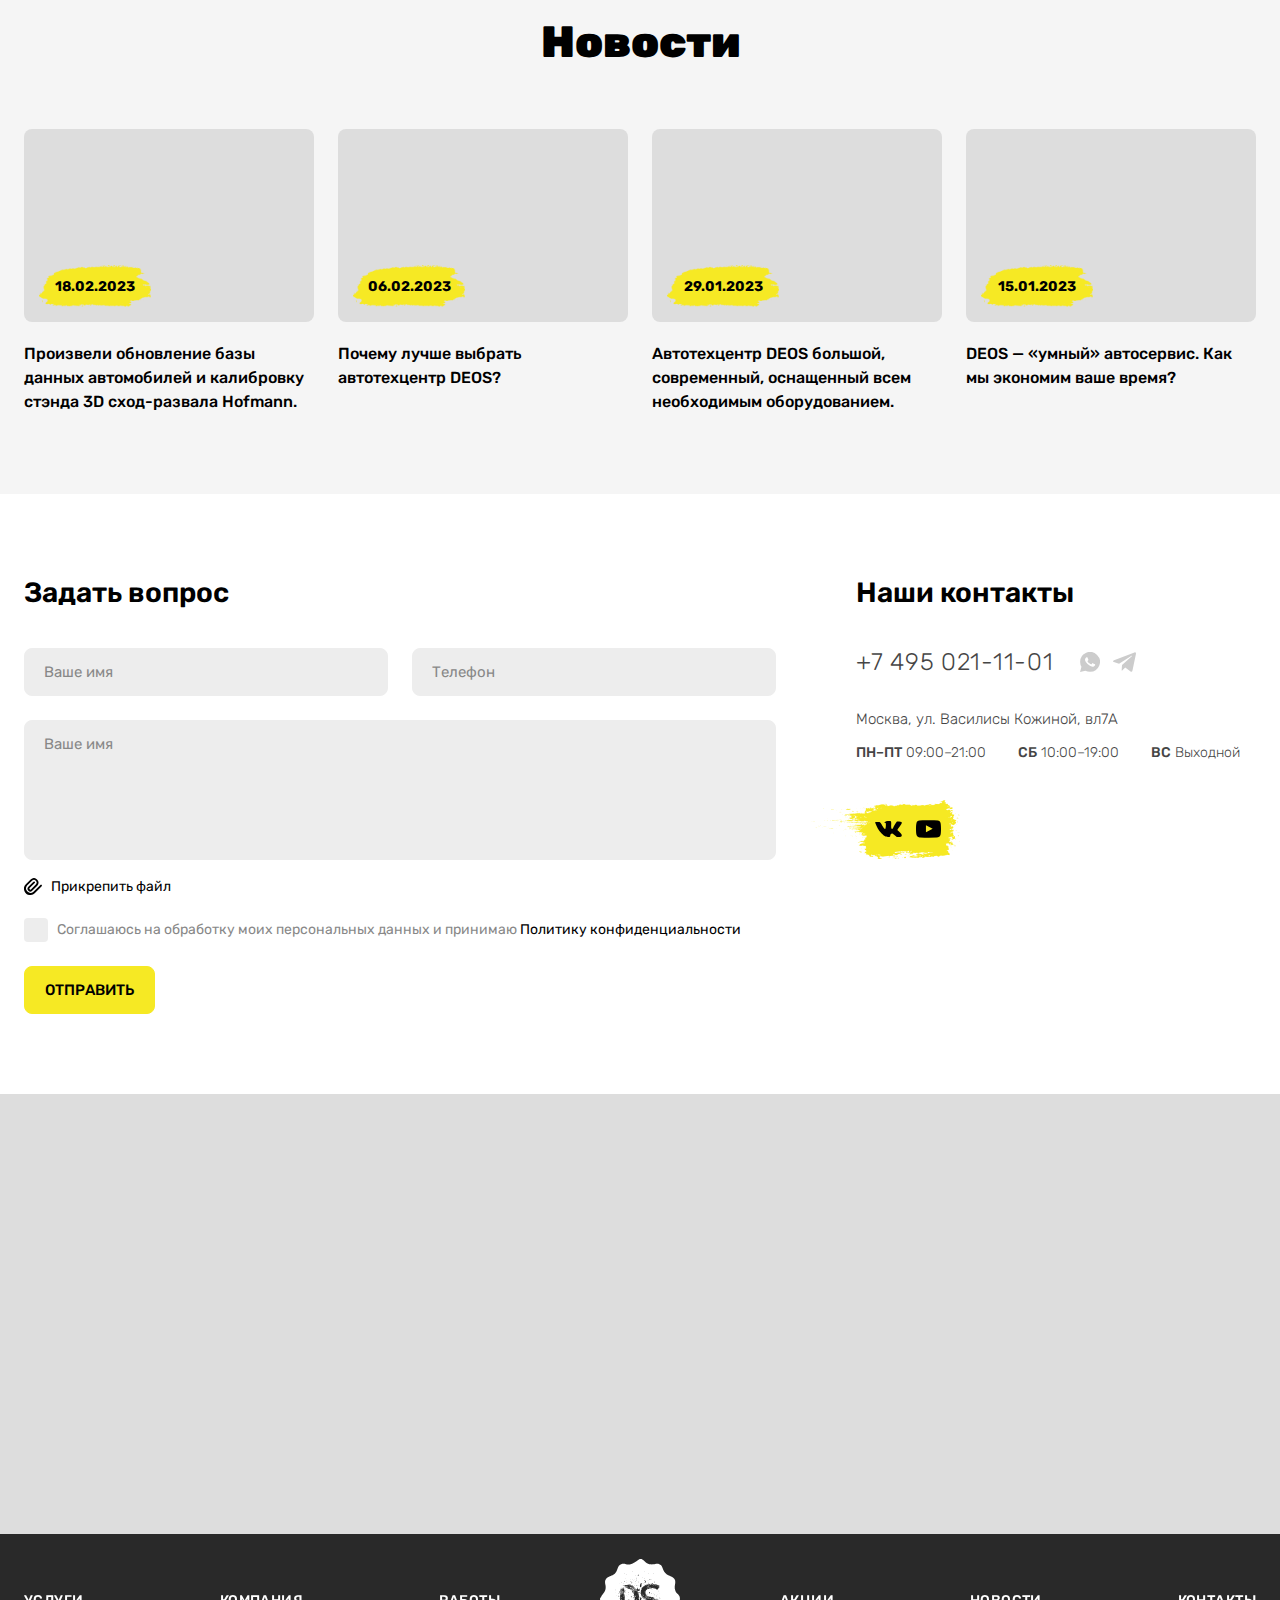
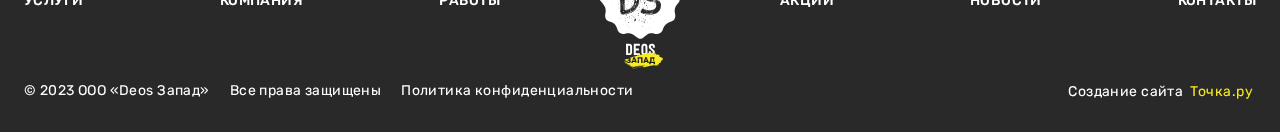
<file: content.html>
<!DOCTYPE html>
<html lang="ru">
	<head>
		<meta http-equiv="Content-Type" content="text/html; charset=utf-8">

		<!-- Адаптирование страницы для мобильных устройств -->
		<meta name="viewport" content="width=device-width, initial-scale=1, maximum-scale=1">

		<!-- Запрет распознования номера телефона -->
		<meta name="format-detection" content="telephone=no">
		<meta name="SKYPE_TOOLBAR" content ="SKYPE_TOOLBAR_PARSER_COMPATIBLE">

		<!-- Заголовок страницы -->
		<title>Заголовок страницы</title>

		<!-- Данное значение часто используют(использовали) поисковые системы -->
		<meta name="description" content="">
		<meta name="keywords" content="">

		<!-- Традиционная иконка сайта, размер 16x16, прозрачность поддерживается. Рекомендуемый формат: .ico или .png -->
		<link rel="shortcut icon" href="favicon.png">

		<!-- Изменение цвета панели моб. браузера -->
		<meta name="msapplication-TileColor" content="#f6e924">
		<meta name="theme-color" content="#f6e924">

		<!-- Подключение шрифтов с гугла -->
		<link rel="preconnect" href="https://fonts.googleapis.com">
		<link rel="preconnect" href="https://fonts.gstatic.com" crossorigin>
		<link href="https://fonts.googleapis.com/css2?family=Rubik:ital,wght@0,300;0,400;0,500;0,600;0,700;0,800;0,900;1,300;1,400;1,500;1,600;1,700;1,800;1,900&display=swap" rel="stylesheet">

		<!-- Подключение файлов стилей -->
		<link rel="stylesheet" href="css/swiper-bundle.min.css" async>
		<link rel="stylesheet" href="css/swiper.css" async>
		<link rel="stylesheet" href="css/fancybox.css" async>
		<link rel="stylesheet" href="css/styles.css" async>

		<link rel="stylesheet" href="css/response_1899.css" media="print, (max-width: 1899px)" async>
		<link rel="stylesheet" href="css/response_1439.css" media="print, (max-width: 1439px)" async>
		<link rel="stylesheet" href="css/response_1279.css" media="print, (max-width: 1279px)" async>
		<link rel="stylesheet" href="css/response_1023.css" media="print, (max-width: 1023px)" async>
		<link rel="stylesheet" href="css/response_767.css" media="print, (max-width: 767px)" async>
		<link rel="stylesheet" href="css/response_479.css" media="(max-width: 479px)" async>
	</head>

	<body>
		<div class="wrap">
			<div class="main">
				<header>
					<button class="close_btn"></button>

					<div class="scroll">
						<div class="cont row">
							<a href="/" class="logo">
								<img src="images/logo.svg" alt="">
								<img src="images/logo_small.svg" alt="">
							</a>

							<div class="col">
								<div class="contacts">
									<div class="phone">
										<a href="tel:+74950211101">+7 495 021-11-01</a>
									</div>

									<div class="messengers">
										<a href="/" target="_blank" rel="noopener nofollow" class="whatsapp_link">
											<svg class="icon"><use xlink:href="images/sprite.svg#ic_whatsapp"></use></svg>
										</a>

										<a href="/" target="_blank" rel="noopener nofollow" class="telegram_link">
											<svg class="icon"><use xlink:href="images/sprite.svg#ic_telegram"></use></svg>
										</a>
									</div>
								</div>

								<button class="callback_btn modal_btn" data-modal="callback_modal">ОБРАТНЫЙ ЗВОНОК</button>

								<button class="order_btn modal_btn" data-modal="order_modal">
									<svg class="icon"><use xlink:href="images/sprite.svg#ic_service"></use></svg>
									<span>Записаться<br> на сервис</span>
								</button>
							</div>

							<div class="col">
								<div class="location">
									<div>Москва, ул. Василисы Кожиной, вл7А</div>

									<div class="map_link">
										<a href="/">
											<span>Посмотреть на карте</span>
											<svg class="icon"><use xlink:href="images/sprite.svg#ic_location"></use></svg>
										</a>
									</div>
								</div>

								<div class="times">
									<div><b>ПН–ПТ</b> 09:00–21:00</div>
									<div><b>СБ</b> 10:00–19:00</div>
									<div><b>ВС</b> Выходной</div>
								</div>
							</div>

							<nav class="menu row">
								<div class="col">
									<div class="modal_cont">
										<button class="btn mini_modal_btn" data-modal-id="#services_modal">
											<svg class="icon"><use xlink:href="images/sprite.svg#ic_menu"></use></svg>
											<span>УСЛУГИ</span>
										</button>

										<div class="mini_modal" id="services_modal">
											<div class="cont">
												<ul>
													<li><a href="/">Техническое обслуживание</a></li>
													<li><a href="/">Комплексная диагностика</a></li>
													<li><a href="/">Считывание кодов неисправностей компьютером</a></li>
													<li><a href="/">Компьютерная диагностика</a></li>
													<li><a href="/">Диагностика подвески</a></li>
													<li><a href="/">Замена масла с масляным фильтром и с/у защиты картера</a></li>
													<li><a href="/">Воздушный фильтр замена</a></li>
													<li><a href="/">Салонный фильтр замена</a></li>
													<li><a href="/">Топливный фильтр замена</a></li>
													<li><a href="/">Передние тормозные колодки замена</a></li>
													<li><a href="/">Задние тормозные колодки замена</a></li>
													<li><a href="/">Тормозная жидкость замена</a></li>
													<li><a href="/">Охлаждающая жидкость замена</a></li>
													<li><a href="/">Свечи зажигания замена</a></li>
													<li><a href="/">Масло в коробке частичная замена</a></li>
													<li><a href="/">Мойка радиаторов со снятием переднего бампера</a></li>
												</ul>
											</div>
										</div>
									</div>

									<div><a href="/">
										<span>КОМПАНИЯ</span>
									</a></div>

									<div><a href="/">
										<span>РАБОТЫ</span>
									</a></div>
								</div>

								<div class="col">
									<div><a href="/">
										<span>АКЦИИ</span>
									</a></div>

									<div><a href="/">
										<span>НОВОСТИ</span>
									</a></div>

									<div><a href="/">
										<span>КОНТАКТЫ</span>
									</a></div>
								</div>
							</nav>
						</div>
					</div>
				</header>


				<section class="mob_header">
					<div class="cont row">
						<a href="/" class="logo">
							<img src="images/logo_small.svg" alt="">
						</a>

						<div class="contacts">
							<div class="phone">
								<a href="tel:+74950211101">+7 495 021-11-01</a>
							</div>

							<div class="messengers">
								<a href="/" target="_blank" rel="noopener nofollow" class="whatsapp_link">
									<svg class="icon"><use xlink:href="images/sprite.svg#ic_whatsapp2"></use></svg>
								</a>
							</div>
						</div>

						<button class="mob_menu_btn">
							<span></span>
						</button>
					</div>
				</section>


				<section class="page_head">
					<div class="cont">
						<div class="breadcrumbs">
							<a href="/">Главная</a> <span class="sep">/</span>
							<a href="/">Услуги</a> <span class="sep">/</span>
							<span class="current">Замена масла в двигателе</span>
						</div>
					</div>
				</section>


				<section class="services_slider">
					<div class="swiper">
						<div class="swiper-wrapper">
							<div class="swiper-slide">
								<div class="cont">
									<div class="data">
										<div class="title">Замена масла<br> в двигателе</div>

										<div class="desc">Масло выполняет много необходимых функций. Оно смазывает подшипники, отводит тепло от нагревающихся авто деталей, оптимизирует работу гидравлической и других систем управления машиной. Качественные масла долго выполняет свои функции, но через какое-то время жидкость необходимо менять.</div>

										<div class="price">от <span>1 200</span> руб.</div>

										<div class="sep"></div>

										<div class="duration">от <span>20</span> мин.</div>

										<div class="link">
											<a href="/">ЗАПИСАТЬСЯ НА СЕРВИС</a>
										</div>
									</div>
								</div>

								<div class="image">
									<img data-src="images/tmp/services_slider_img.jpg" alt="" class="swiper-lazy">
								</div>
							</div>

							<div class="swiper-slide">
								<div class="cont">
									<div class="data">
										<div class="title">Замена масла<br> в двигателе</div>

										<div class="desc">Масло выполняет много необходимых функций. Оно смазывает подшипники, отводит тепло от нагревающихся авто деталей, оптимизирует работу гидравлической и других систем управления машиной. Качественные масла долго выполняет свои функции, но через какое-то время жидкость необходимо менять.</div>

										<div class="price">от <span>1 200</span> руб.</div>

										<div class="sep"></div>

										<div class="duration">от <span>20</span> мин.</div>

										<div class="link">
											<a href="/">ЗАПИСАТЬСЯ НА СЕРВИС</a>
										</div>
									</div>
								</div>

								<div class="image">
									<img data-src="images/tmp/services_slider_img.jpg" alt="" class="swiper-lazy">
								</div>
							</div>

							<div class="swiper-slide">
								<div class="cont">
									<div class="data">
										<div class="title">Замена масла<br> в двигателе</div>

										<div class="desc">Масло выполняет много необходимых функций. Оно смазывает подшипники, отводит тепло от нагревающихся авто деталей, оптимизирует работу гидравлической и других систем управления машиной. Качественные масла долго выполняет свои функции, но через какое-то время жидкость необходимо менять.</div>

										<div class="price">от <span>1 200</span> руб.</div>

										<div class="sep"></div>

										<div class="duration">от <span>20</span> мин.</div>

										<div class="link">
											<a href="/">ЗАПИСАТЬСЯ НА СЕРВИС</a>
										</div>
									</div>
								</div>

								<div class="image">
									<img data-src="images/tmp/services_slider_img.jpg" alt="" class="swiper-lazy">
								</div>
							</div>
						</div>

						<div class="swiper-pagination"></div>
					</div>

					<img data-src="images/bg_main_slider.png" alt="" class="bg lazyload">
				</section>


				<section class="block">
					<div class="cont">
						<div class="text_block small">
							<h1>Обновление базы автомобилей Н1</h1>

							<p><b>DEOS — это ваш личный помощник, который берет на себя решение любых задач с вашим автомобилем. Заберем автомобиль, отвезем его в сервис, обслужим и вернем обратно готовым в удобные время и место.</b></p>

							<p>Большой, современный, оснащенный всем необходимым оборудованием автосервис. Мы работаем со всеми марками и моделями авто, делаем любые виды работ и технического обслуживания. Все наши менеджеры специализируются на конкретных марках авто, все водители проходят тестирование на знание города, проверку службой безопасности и регулярно сдают экзамены на знание основ клиентского сервиса.</p>

							<p>Регулярное техническое обслуживание — это неотъемлемая часть эксплуатации автомобиля. Каждый владелец знает, насколько важно своевременно и грамотно делать ТО. От этого в первую очередь зависит ресурс основных узлов и агрегатов, а также безопасность и удовольствие от вождения. Компания DEOS гарантирует бережное отношение, качество и высокий уровень сервиса при техническом обслуживании и диагностике вашего авто.</p>

							<blockquote>Наши специалисты имеют многолетний опыт работы, а сервис обладает всем необходимым оборудованием для ежедневного обслуживания автомобилей: от массовых на каждый день, до спортивных и суперкаров.Также мы предоставляем полный перечень оригинальных запасных частей, необходимых вашему автомобилю.</blockquote>

							<h2>Ремонт коробки передач H2</h2>

							<div class="cols">
								<div class="col">
									<p>К сожалению, рано или поздно наступает момент, когда ресурс двигателя истощается и требуется его ремонт. Ежедневно мы занимаемся доработкой и усилением двигателей для увеличения мощности, поэтому выполнение ремонта двигателя для нас — это более простая и отработанная задача, чем для большинства сервисов. При возникновении любых проблем с двигателем — обращайтесь в DEOS.</p>

									<p>Для многих результат выполнения сход-развала — это когда в распечатке были красные значения, а стали зеленые. При этом результат зависит от калибровки стенда — параметры могут быть в допусках, но машина не держит прямую.</p>
								</div>

								<div class="col">
									<ul>
										<li>Съем и установка МКПП</li>
										<li>Ремонт МКПП</li>
										<li>Покраска двери под толщиномер кузовной ремонт</li>
										<li>Замена стекла</li>
										<li>Покраска элементов кузова</li>
									</ul>
								</div>
							</div>

							<div class="slider swiper">
								<div class="swiper-wrapper">
									<div class="swiper-slide">
										<a href="images/tmp/text_slider_thumb1.jpg" class="item fancy_img">
											<div class="thumb">
												<img data-src="images/tmp/text_slider_thumb1.jpg" alt="" class="swiper-lazy">
											</div>
										</a>
									</div>

									<div class="swiper-slide">
										<a href="images/tmp/text_slider_thumb2.jpg" class="item fancy_img">
											<div class="thumb">
												<img data-src="images/tmp/text_slider_thumb2.jpg" alt="" class="swiper-lazy">
											</div>
										</a>
									</div>

									<div class="swiper-slide">
										<a href="images/tmp/text_slider_thumb3.jpg" class="item fancy_img">
											<div class="thumb">
												<img data-src="images/tmp/text_slider_thumb3.jpg" alt="" class="swiper-lazy">
											</div>
										</a>
									</div>

									<div class="swiper-slide">
										<a href="images/tmp/text_slider_thumb4.jpg" class="item fancy_img">
											<div class="thumb">
												<img data-src="images/tmp/text_slider_thumb4.jpg" alt="" class="swiper-lazy">
											</div>
										</a>
									</div>

									<div class="swiper-slide">
										<a href="images/tmp/text_slider_thumb1.jpg" class="item fancy_img">
											<div class="thumb">
												<img data-src="images/tmp/text_slider_thumb1.jpg" alt="" class="swiper-lazy">
											</div>
										</a>
									</div>

									<div class="swiper-slide">
										<a href="images/tmp/text_slider_thumb2.jpg" class="item fancy_img">
											<div class="thumb">
												<img data-src="images/tmp/text_slider_thumb2.jpg" alt="" class="swiper-lazy">
											</div>
										</a>
									</div>

									<div class="swiper-slide">
										<a href="images/tmp/text_slider_thumb3.jpg" class="item fancy_img">
											<div class="thumb">
												<img data-src="images/tmp/text_slider_thumb3.jpg" alt="" class="swiper-lazy">
											</div>
										</a>
									</div>

									<div class="swiper-slide">
										<a href="images/tmp/text_slider_thumb4.jpg" class="item fancy_img">
											<div class="thumb">
												<img data-src="images/tmp/text_slider_thumb4.jpg" alt="" class="swiper-lazy">
											</div>
										</a>
									</div>
								</div>

								<div class="swiper-button-prev">
									<svg class="icon"><use xlink:href="images/sprite.svg#ic_arrow_hor"></use></svg>
								</div>

								<div class="swiper-button-next">
									<svg class="icon"><use xlink:href="images/sprite.svg#ic_arrow_hor"></use></svg>
								</div>

								<div class="swiper-pagination"></div>
							</div>

							<h3>Ремонт двигателя H3</h3>

							<div class="cols">
								<div class="col">
									<a href="https://www.youtube.com/watch?v=R9Wvg6THqUk" class="video_link" data-fancybox>
										<img src="images/tmp/video_thumb.jpg" alt="">
									</a>
								</div>

								<div class="col">
									<p>К сожалению, рано или поздно наступает момент, когда ресурс двигателя истощается и требуется его ремонт. Ежедневно мы занимаемся доработкой и усилением двигателей для увеличения мощности, поэтому выполнение ремонта двигателя для нас — это более простая и отработанная задача, чем для большинства сервисов. При возникновении любых проблем с двигателем — обращайтесь в DEOS.</p>

									<p>Для многих результат выполнения сход-развала — это когда в распечатке были красные значения, а стали зеленые. При этом результат зависит от калибровки стенда — параметры могут быть в допусках, но машина не держит прямую.</p>

									<ol class="columns">
										<li>Съем и установка МКПП</li>
										<li>Ремонт МКПП</li>
										<li>Покраска двери под кузовной ремонт</li>
										<li>Замена стекла</li>
										<li>Покраска элементов кузова</li>
										<li>Установка заводского давление в шинах</li>
										<li>Проверка наличия груза в автомобиле</li>
										<li>Установка руля по уровню</li>
									</ol>
								</div>
							</div>


							<div class="cols">
								<div class="col">
									<h4>Стоимость наших услуг H4</h4>

									<div class="table_wrap">
										<table>
											<thead>
												<tr>
													<th>Наименование работ</th>
													<th>Время</th>
													<th>Цена</th>
												</tr>
											</thead>

											<tbody>
												<tr>
													<td>Охлаждающая жидкость замена</td>
													<td class="nowrap">от 20 минут</td>
													<td class="nowrap">от 1 200 руб.</td>
												</tr>

												<tr>
													<td>Передние тормозные колодки замена</td>
													<td class="nowrap">от 30 минут</td>
													<td class="nowrap">от 1 800 руб.</td>
												</tr>

												<tr>
													<td>Масло в коробке частичная замена</td>
													<td class="nowrap">от 50 минут</td>
													<td class="nowrap">от 2 300 руб.</td>
												</tr>

												<tr>
													<td>Свечи зажигания замена</td>
													<td class="nowrap">от 20 минут</td>
													<td class="nowrap">от 1 200 руб.</td>
												</tr>
											</tbody>
										</table>
									</div>
								</div>

								<div class="col">
									<h4>Наши специалисты рекомендуют H4</h4>

									<div class="quote">
										<div class="photo">
											<img data-src="images/tmp/quote_photo.jpg" alt="" class="lazyload">
										</div>

										<div>
											<div class="text">Делимся с вами процессом работ. Автотехцентр DEOS большой, современный, оснащенный всем необходимым оборудованием. Мы работаем со всеми марками и моделями авто, делаем любые виды работ и технического обслуживания. 6 подъемников, технологичный сход-развал.</div>

											<div class="author">
												<div class="name">Иван Иванов</div>
												<div class="post">Специалист сервиса</div>
											</div>
										</div>
									</div>
								</div>
							</div>

							<h3>Слайдер плюс текст H3</h3>

							<div class="cols">
								<div class="col">
									<div class="single_slider">
										<div class="swiper">
											<div class="swiper-wrapper">
												<div class="swiper-slide">
													<div class="image">
														<img src="images/tmp/text_single_slider_img.jpg" alt="">
													</div>
												</div>

												<div class="swiper-slide">
													<div class="image">
														<img src="images/tmp/text_single_slider_img.jpg" alt="">
													</div>
												</div>

												<div class="swiper-slide">
													<div class="image">
														<img src="images/tmp/text_single_slider_img.jpg" alt="">
													</div>
												</div>
											</div>

											<div class="controls">
												<div class="swiper-button-prev">
													<svg class="icon"><use xlink:href="images/sprite.svg#ic_arrow_hor"></use></svg>
												</div>

												<div class="swiper-button-next">
													<svg class="icon"><use xlink:href="images/sprite.svg#ic_arrow_hor"></use></svg>
												</div>
											</div>
										</div>
									</div>
								</div>

								<div class="col aligncenter">
									<p><b>Также мы выполняем сход-развал на автомобилях с пневматической или винтовой подвеской. Предоставляем услуги по кастом-настройке винтовой подвески, в том числе с настройкой развесовки по осям.</b></p>

									<p>К сожалению, рано или поздно наступает момент, когда ресурс двигателя истощается и требуется его ремонт. Ежедневно мы занимаемся доработкой и усилением двигателей для увеличения мощности, поэтому выполнение ремонта двигателя для нас — это более простая и отработанная задача, чем для большинства сервисов. При возникновении любых проблем с двигателем — обращайтесь в DEOS.</p>

									<p>Для многих результат выполнения сход-развала — это когда в распечатке были красные значения, а стали зеленые. При этом результат зависит от калибровки стенда — параметры могут быть в допусках, но машина не держит прямую.</p>
								</div>
							</div>

							<div class="cols">
								<div class="col aligncenter">
									<p><b>Также мы выполняем сход-развал на автомобилях с пневматической или винтовой подвеской. Предоставляем услуги по кастом-настройке винтовой подвески, в том числе с настройкой развесовки по осям.</b></p>

									<p>К сожалению, рано или поздно наступает момент, когда ресурс двигателя истощается и требуется его ремонт. Ежедневно мы занимаемся доработкой и усилением двигателей для увеличения мощности, поэтому выполнение ремонта двигателя для нас — это более простая и отработанная задача, чем для большинства сервисов. При возникновении любых проблем с двигателем — обращайтесь в DEOS.</p>

									<p>Для многих результат выполнения сход-развала — это когда в распечатке были красные значения, а стали зеленые. При этом результат зависит от калибровки стенда — параметры могут быть в допусках, но машина не держит прямую.</p>
								</div>

								<div class="col">
									<div class="single_slider">
										<div class="swiper mask_left">
											<div class="swiper-wrapper">
												<div class="swiper-slide">
													<div class="image">
														<img src="images/tmp/text_single_slider_img.jpg" alt="">
													</div>
												</div>

												<div class="swiper-slide">
													<div class="image">
														<img src="images/tmp/text_single_slider_img.jpg" alt="">
													</div>
												</div>

												<div class="swiper-slide">
													<div class="image">
														<img src="images/tmp/text_single_slider_img.jpg" alt="">
													</div>
												</div>
											</div>

											<div class="controls">
												<div class="swiper-button-prev">
													<svg class="icon"><use xlink:href="images/sprite.svg#ic_arrow_hor"></use></svg>
												</div>

												<div class="swiper-button-next">
													<svg class="icon"><use xlink:href="images/sprite.svg#ic_arrow_hor"></use></svg>
												</div>
											</div>
										</div>
									</div>
								</div>
							</div>

							<h3>Вопрос-ответ H3</h3>

							<div class="faq accordion">
								<div class="accordion_item active">
									<div class="head">
										<div class="title">Как узнать цену на замену масла?</div>

										<svg class="icon"><use xlink:href="images/sprite.svg#ic_arrow_hor"></use></svg>
									</div>

									<div class="data" style="display: block;">
										<p>Масло выполняет много необходимых функций. Оно смазывает подшипники, отводит тепло от нагревающихся авто деталей, оптимизирует работу гидравлической и других систем  управления машиной. Качественные масла долго выполняет свои функции, но через какое-то время жидкость необходимо менять. Даже самое качественное масло после определенного  времени использования теряет свои характеристики и требует замены. Цена замены масла в АКПП зависит от модели автомобиля, перечня выполняемых работ.</p>
									</div>
								</div>

								<div class="accordion_item">
									<div class="head">
										<div class="title">Что дает замена масла в коробке?</div>

										<svg class="icon"><use xlink:href="images/sprite.svg#ic_arrow_hor"></use></svg>
									</div>

									<div class="data">
										<p>Масло выполняет много необходимых функций. Оно смазывает подшипники, отводит тепло от нагревающихся авто деталей, оптимизирует работу гидравлической и других систем  управления машиной. Качественные масла долго выполняет свои функции, но через какое-то время жидкость необходимо менять. Даже самое качественное масло после определенного  времени использования теряет свои характеристики и требует замены. Цена замены масла в АКПП зависит от модели автомобиля, перечня выполняемых работ.</p>
									</div>
								</div>

								<div class="accordion_item">
									<div class="head">
										<div class="title">Как часто нужно менять свечи зажигания?</div>

										<svg class="icon"><use xlink:href="images/sprite.svg#ic_arrow_hor"></use></svg>
									</div>

									<div class="data">
										<p>Масло выполняет много необходимых функций. Оно смазывает подшипники, отводит тепло от нагревающихся авто деталей, оптимизирует работу гидравлической и других систем  управления машиной. Качественные масла долго выполняет свои функции, но через какое-то время жидкость необходимо менять. Даже самое качественное масло после определенного  времени использования теряет свои характеристики и требует замены. Цена замены масла в АКПП зависит от модели автомобиля, перечня выполняемых работ.</p>
									</div>
								</div>

								<div class="accordion_item">
									<div class="head">
										<div class="title">С какой периодичностью нужно проходить ТО?</div>

										<svg class="icon"><use xlink:href="images/sprite.svg#ic_arrow_hor"></use></svg>
									</div>

									<div class="data">
										<p>Масло выполняет много необходимых функций. Оно смазывает подшипники, отводит тепло от нагревающихся авто деталей, оптимизирует работу гидравлической и других систем  управления машиной. Качественные масла долго выполняет свои функции, но через какое-то время жидкость необходимо менять. Даже самое качественное масло после определенного  времени использования теряет свои характеристики и требует замены. Цена замены масла в АКПП зависит от модели автомобиля, перечня выполняемых работ.</p>
									</div>
								</div>
							</div>
						</div>
					</div>
				</section>


				<section class="articles block">
					<div class="cont">
						<div class="block_head center">
							<div class="title">Новости</div>
						</div>

						<div class="row">
							<a href="/" class="article">
								<div class="thumb">
									<img data-src="images/tmp/service_thumb1.jpg" alt="" class="lazyload">

									<div class="date">18.02.2023</div>
								</div>

								<div class="name">Произвели обновление базы данных автомобилей и калибровку стэнда 3D сход-развала Hofmann.</div>
							</a>

							<a href="/" class="article">
								<div class="thumb">
									<img data-src="images/tmp/service_thumb2.jpg" alt="" class="lazyload">

									<div class="date">06.02.2023</div>
								</div>

								<div class="name">Почему лучше выбрать автотехцентр DEOS?</div>
							</a>

							<a href="/" class="article">
								<div class="thumb">
									<img data-src="images/tmp/service_thumb3.jpg" alt="" class="lazyload">

									<div class="date">29.01.2023</div>
								</div>

								<div class="name">Автотехцентр DEOS большой, современный, оснащенный всем необходимым оборудованием.</div>
							</a>

							<a href="/" class="article">
								<div class="thumb">
									<img data-src="images/tmp/service_thumb4.jpg" alt="" class="lazyload">

									<div class="date">15.01.2023</div>
								</div>

								<div class="name">DEOS — «умный» автосервис. Как мы экономим ваше время?</div>
							</a>
						</div>
					</div>

					<img data-src="images/bg_articles_top.png" alt="" class="bg lazyload">
					<img data-src="images/bg_articles_bottom.png" alt="" class="bg2 lazyload">
				</section>


				<section class="contacts_info">
					<div class="cont row">
						<div class="feedback">
							<div class="title">Задать вопрос</div>

							<form action="" class="form">
								<div class="columns row">
									<div class="line">
										<div class="field">
											<input type="text" name="" value="" class="input" placeholder="Ваше имя">
										</div>
									</div>

									<div class="line">
										<div class="field">
											<input type="tel" name="" value="" class="input" placeholder="Телефон">
										</div>
									</div>
								</div>

								<div class="line">
									<div class="field">
										<textarea name="" placeholder="Ваше имя"></textarea>
									</div>
								</div>

								<div class="file">
									<div class="field">
										<input type="file" name="file" id="file">
										<label for="file">
											<svg class="icon"><use xlink:href="images/sprite.svg#ic_file"></use></svg>
											<span>Прикрепить файл</span>
										</label>
									</div>
								</div>

								<div class="agree">
									<div class="field">
										<label class="checkbox">
											<input type="checkbox" name="agree">

											<div class="check"></div>

											<div>Соглашаюсь на обработку моих персональных данных и принимаю <a href="/">Политику конфиденциальности</a></div>
										</label>
									</div>
								</div>

								<div class="submit">
									<button type="submit" class="submit_btn">ОТПРАВИТЬ</button>
								</div>
							</form>
						</div>

						<div class="data">
							<div class="title">Наши контакты</div>

							<div class="phone">
								<a href="tel:+74950211101">+7 495 021-11-01</a>
							</div>

							<div class="messengers">
								<a href="/" target="_blank" rel="noopener nofollow" class="whatsapp_link">
									<svg class="icon"><use xlink:href="images/sprite.svg#ic_whatsapp"></use></svg>
								</a>

								<a href="/" target="_blank" rel="noopener nofollow" class="telegram_link">
									<svg class="icon"><use xlink:href="images/sprite.svg#ic_telegram"></use></svg>
								</a>
							</div>

							<div class="location">Москва, ул. Василисы Кожиной, вл7А</div>

							<div class="times">
								<div><b>ПН–ПТ</b> 09:00–21:00</div>
								<div><b>СБ</b> 10:00–19:00</div>
								<div><b>ВС</b> Выходной</div>
							</div>

							<div class="socials">
								<a href="/" target="_blank" rel="noopener nofollow" class="vk_link">
									<svg class="icon"><use xlink:href="images/sprite.svg#ic_vk"></use></svg>
								</a>

								<a href="/" target="_blank" rel="noopener nofollow" class="youtube_link">
									<svg class="icon"><use xlink:href="images/sprite.svg#ic_youtube"></use></svg>
								</a>
							</div>
						</div>
					</div>

					<div id="map">
						<script type="text/javascript" charset="utf-8" async src="https://api-maps.yandex.ru/services/constructor/1.0/js/?um=constructor%3AG4PP8d_j9xXV2Dc1-znlMU9mtRv3zVnO&amp;width=100%25&amp;height=100%25&amp;lang=ru_RU&amp;scroll=false"></script>
					</div>

					<img data-src="images/bg_contacts_img.png" alt="" class="bg lazyload">
				</section>
			</div>


			<footer>
				<div class="cont row">
					<div class="logo">
						<img src="images/logo_light.svg" alt="">
					</div>

					<div class="menu row">
						<div class="col">
							<div><a href="/">
								<span>УСЛУГИ</span>
							</a></div>

							<div><a href="/">
								<span>КОМПАНИЯ</span>
							</a></div>

							<div><a href="/">
								<span>РАБОТЫ</span>
							</a></div>
						</div>

						<div class="col">
							<div><a href="/">
								<span>АКЦИИ</span>
							</a></div>

							<div><a href="/">
								<span>НОВОСТИ</span>
							</a></div>

							<div><a href="/">
								<span>КОНТАКТЫ</span>
							</a></div>
						</div>
					</div>

					<div class="copyright">&copy; 2023 ООО «Deos Запад»</div>

					<div class="text">Все права защищены</div>

					<div class="privacy_policy_link">
						<a href="/">Политика конфиденциальности</a>
					</div>

					<div class="creator">
						<a href="/">Создание сайта <span>Точка.ру</span></a>
					</div>
				</div>

				<img data-src="images/bg_action_form.jpg" alt="" class="bg lazyload">
			</footer>

			<div class="overlay"></div>


			<section class="mob_order_btn">
				<button class="btn modal_btn" data-modal="order_modal">
					<svg class="icon"><use xlink:href="images/sprite.svg#ic_settings"></use></svg>
					<span>Записаться на сервис</span>
				</button>
			</section>
		</div>


		<section class="modal" id="order_modal">
			<div class="modal_title">Записаться на сервис</div>

			<form action="" class="form">
				<div class="columns row">
					<div class="line">
						<div class="field">
							<input type="text" name="" value="" class="input" placeholder="Ваше имя">
						</div>
					</div>

					<div class="line">
						<div class="field">
							<input type="text" name="" value="" class="input" placeholder="Телефон или E-mail">
						</div>
					</div>
				</div>

				<div class="line">
					<div class="field">
						<textarea name="" placeholder="Комментарий"></textarea>
					</div>
				</div>

				<div class="agree">
					<div class="field">
						<label class="checkbox">
							<input type="checkbox" name="agree">

							<div class="check"></div>

							<div>Соглашаюсь на обработку моих персональных данных и принимаю <a href="/">Политику конфиденциальности</a></div>
						</label>
					</div>
				</div>

				<div class="submit">
					<button type="submit" class="submit_btn">ОТПРАВИТЬ</button>
				</div>
			</form>
		</section>


		<section class="modal" id="callback_modal">
			<div class="modal_title">Обратный звонок</div>

			<form action="" class="form">
				<div class="columns row">
					<div class="line">
						<div class="field">
							<input type="text" name="" value="" class="input" placeholder="Ваше имя">
						</div>
					</div>

					<div class="line">
						<div class="field">
							<input type="tel" name="" value="" class="input" placeholder="Телефон">
						</div>
					</div>
				</div>

				<div class="agree">
					<div class="field">
						<label class="checkbox">
							<input type="checkbox" name="agree">

							<div class="check"></div>

							<div>Соглашаюсь на обработку моих персональных данных и принимаю <a href="/">Политику конфиденциальности</a></div>
						</label>
					</div>
				</div>

				<div class="submit">
					<button type="submit" class="submit_btn">ОТПРАВИТЬ</button>
				</div>
			</form>
		</section>


		<!-- Подключение javascript файлов -->
		<script src="js/jquery-3.6.3.min.js"></script>
		<script src="js/functions.js"></script>
		<script src="js/swiper-bundle.min.js"></script>
		<script src="js/fancybox.js"></script>
		<script src="js/imask.js"></script>
		<script src="js/scripts.js"></script>
	</body>
</html>
</file>
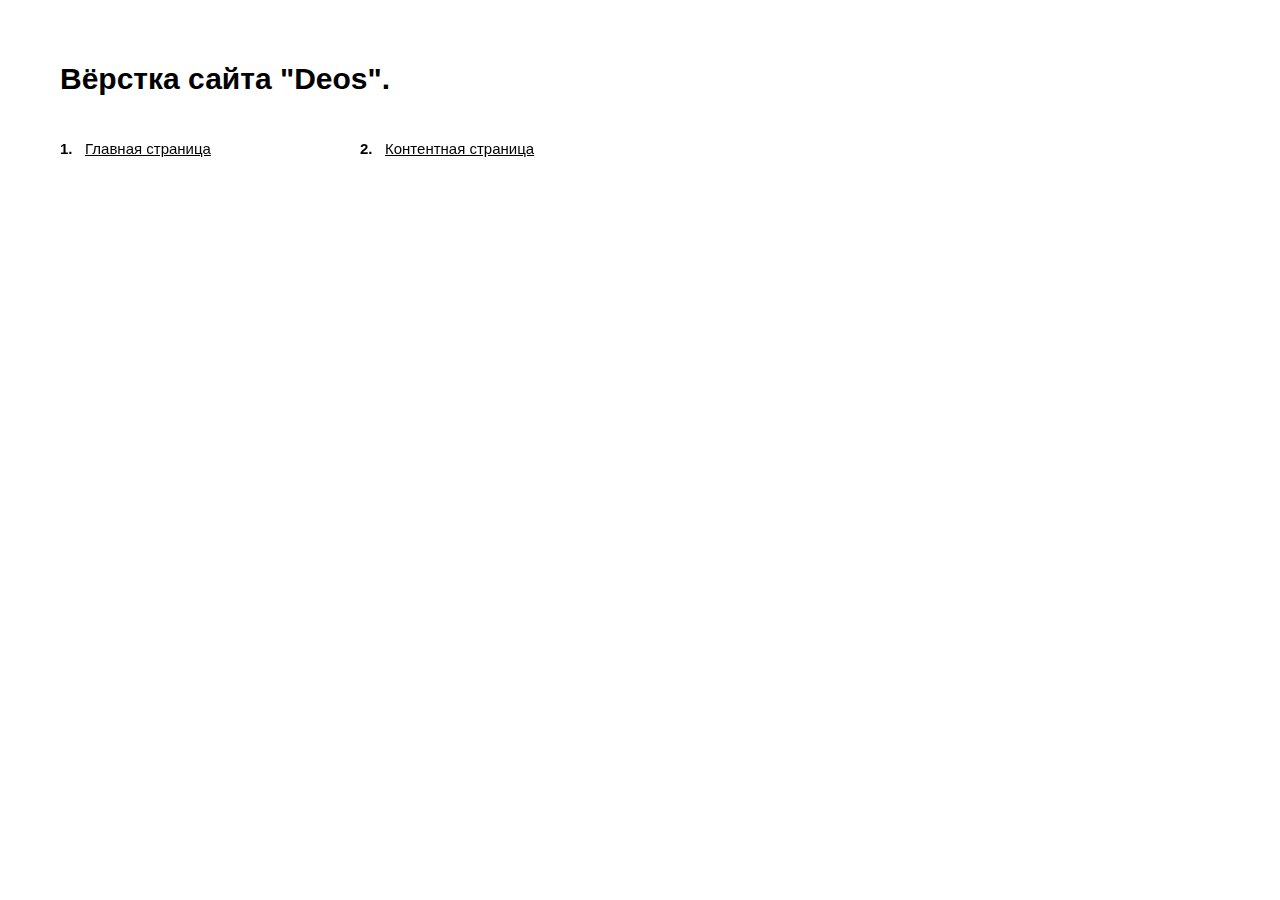
<file: demo_links.html>
<!DOCTYPE html>
<html lang="ru">
	<head>
		<meta http-equiv="Content-Type" content="text/html; charset=utf-8">

		<!-- Адаптирование страницы для мобильных устройств -->
		<meta name="viewport" content="width=device-width, initial-scale=1, maximum-scale=1">

		<!-- Запрет распознования номера телефона -->
		<meta name="format-detection" content="telephone=no">
		<meta name="SKYPE_TOOLBAR" content ="SKYPE_TOOLBAR_PARSER_COMPATIBLE">

		<style>
			*
			{
			    box-sizing: border-box;
			    margin: 0;
			    padding: 0;
			}

			*:before,
			*:after
			{
			    box-sizing: border-box;
			}


			.demo_links
			{
			    padding: 60px;
			}

			.demo_links .title
			{
			    font-family: Arial, 'Helvetica Neue', Helvetica, sans-serif;
			    font-size: 30px;
			    font-weight: 700;
			    line-height: 38px;

			    margin-bottom: 40px;
			}

			.demo_links ol
			{
			    font-family: Arial, 'Helvetica Neue', Helvetica, sans-serif;
			    font-size: 15px;
			    line-height: 21px;

			    counter-reset: li;

			    column-gap: 40px;
			    column-count: 4;
			}

			.demo_links ol li
			{
			    position: relative;

			    display: block;
			    overflow: hidden;

			    padding-left: 25px;

			    list-style-type: none;

			    transform: translateZ(0);

			    --webkit-column-break-inside: avoid;
			    page-break-inside: avoid;
			    break-inside: avoid;
			}

			.demo_links ol li + li
			{
			    margin-top: 20px;
			}

			.demo_links ol li:before
			{
			    color: var(--text_color);
			    font-weight: 700;

			    position: absolute;
			    top: 0;
			    left: 0;

			    content: counters(li, '.') '.';
			    counter-increment: li;
			}


			.demo_links li a
			{
			    color: #000;
			}

			.demo_links li a:hover
			{
			    text-decoration: none;
			}


			@media (max-width: 1279px)
			{
			    .demo_links ol
			    {
			        column-count: 3;
			    }
			}


			@media (max-width: 1023px)
			{
			    .demo_links
			    {
			        padding: 40px;
			    }

			    .demo_links .title
			    {
			        font-size: 28px;
			        line-height: 34px;

			        margin-bottom: 25px;
			    }

			    .demo_links ol
			    {
			        column-count: 2;
			    }
			}


			@media (max-width: 767px)
			{
			    .demo_links
			    {
			        padding: 30px;
			    }

			    .demo_links .title
			    {
			        font-size: 26px;
			        line-height: 32px;
			    }

			    .demo_links ol
			    {
			        column-gap: 40px;
			    }
			}


			@media (max-width: 479px)
			{
			    .demo_links
			    {
			        padding: 20px;
			    }

			    .demo_links .title
			    {
			        font-size: 22px;
			        line-height: 28px;

			        margin-bottom: 25px;
			    }

			    .demo_links ol
			    {
			        column-count: 1;
			    }

			    .demo_links ol li + li
			    {
			        margin-top: 15px;
			    }
			}

		</style>
	</head>

	<body>
		<div class="demo_links">
			<div class="title">Вёрстка сайта "Deos".</div>

			<ol>
				<li><a href="./index.html" target="_blank">Главная страница</a></li>
				<li><a href="./content.html" target="_blank">Контентная страница</a></li>
			</ol>
		</div>
	</body>
</html>
</file>
<file: css/response_1439.css>
@media print,
(max-width: 1439px)
{
    /*-------------------
        Global styles
    -------------------*/
    :root
    {
        --font_size: 18px;
        --font_size_title: 44px;
    }


    .block
    {
        margin-bottom: 80px;
    }



    /*--------------
        All link
    --------------*/
    .all_link a
    {
        font-size: 17px;
        line-height: 25px;
    }

    .all_link a:before
    {
        top: -26px;

        width: 56px;
        height: 56px;

        border-width: 10px;
    }



    /*---------------
        Accordion
    ---------------*/
    .accordion_item .head .title
    {
        line-height: 26px;
    }



    /*------------
        Header
    ------------*/
    header
    {
        padding: 24px 0 80px;
    }


    header .logo,
    header .logo img
    {
        width: 136px;
        height: 188px;
    }


    header .col
    {
        width: calc(50% - 140px);
    }


    header .phone
    {
        font-size: 24px;
    }


    header .order_btn
    {
        font-size: 17px;

        left: 320px;
    }


    header .location
    {
        font-size: 15px;
    }


    header .menu
    {
        margin-top: 50px;
    }


    header .menu .mini_modal,
    header .menu .mini_modal.active
    {
        padding: 40px 0;
    }

    header .menu .mini_modal:after
    {
        left: -20px;

        margin-left: 0;
    }


    header .menu ul
    {
        column-gap: 24px;
    }


    header .menu li
    {
        font-size: 15px;
        line-height: 23px;

        padding-left: 24px;
    }

    header .menu li:before
    {
        top: 6px;
    }



    header.fixed .col
    {
        padding-right: 232px;
    }


    header.fixed .menu .col + .col,
    header.fixed .menu .col > * + *
    {
        margin-left: 32px;
    }


    header.fixed .menu .col > * > a,
    header.fixed .menu .btn
    {
        font-size: 16px;
    }


    header.fixed .menu .col > * > a:before,
    header.fixed .menu .btn:before
    {
        transform: scale(.8);
    }



    /*---------------
        Page head
    ---------------*/
    .page_head
    {
        margin-bottom: 24px;
    }


    .breadcrumbs .sep
    {
        margin-right: 12px;
        margin-left: 12px;
    }



    /*----------------
        Block head
    ----------------*/
    .block_head
    {
        margin-bottom: 60px;
    }



    /*------------------
        Form elements
    ------------------*/
    .form .columns
    {
        --form_columns_offset: 24px;
    }


    .form .input
    {
        font-size: 15px;

        height: 48px;
    }


    .form textarea
    {
        font-size: 15px;

        height: 140px;
    }


    .form .file
    {
        margin-top: -8px;
    }


    .form .agree
    {
        margin-bottom: 24px;
    }


    .form .submit_btn
    {
        font-size: 15px;

        height: 48px;
    }



    /*----------------
        Typography
    ----------------*/
    .text_block
    {
        line-height: 26px;
    }


    .text_block h1
    {
        font-size: 44px;
        line-height: 52px;

        margin-bottom: 28px !important;
    }

    .text_block h2
    {
        font-size: 38px;
        line-height: 46px;

        margin-bottom: 28px !important;
    }


    .text_block * + h2,
    .text_block * + h3,
    .text_block * + h4
    {
        margin-top: 80px;
    }


    .text_block blockquote
    {
        width: 1000px;
        margin-top: 48px;
        margin-bottom: 48px;
        padding: 48px;
    }


    .text_block .cols,
    .text_block .slider
    {
        margin-top: 48px;
        margin-bottom: 48px;
    }


    .text_block .cols .col
    {
        width: calc(50% - 20px);
    }


    .text_block .quote .photo + *
    {
        width: calc(100% - 188px);
    }



    /*-----------------
        Main slider
    -----------------*/
    .main_slider
    {
        margin-bottom: 80px;
    }


    .main_slider .cont
    {
        min-height: 500px;
    }


    .main_slider .data
    {
        width: 540px;
        padding-left: 52px;
    }


    .main_slider .title
    {
        font-size: 52px;
        line-height: 100px;
    }

    .main_slider .title span
    {
        font-size: 150px;
        line-height: 100px;

        margin-left: -10px;
    }


    .main_slider .desc
    {
        font-size: 18px;
        line-height: 28px;

        margin-top: 24px;
    }


    .main_slider .image:before
    {
        background-position: -400px 0;
    }



    /*------------
        Stocks
    ------------*/
    .stocks .stock
    {
        font-size: 20px;
        line-height: 30px;
    }


    .stocks .stock .thumb
    {
        width: 290px;
        height: 290px;
        margin-bottom: 36px;
    }


    .stocks .stock .thumb .btn
    {
        font-size: 14px;
        line-height: 40px;

        width: 132px;
        height: 42px;
    }



    /*-----------------
        Action form
    -----------------*/
    .action_form .title
    {
        margin-bottom: 36px;
    }


    .action_form .form
    {
        width: 640px;
    }

    .action_form .form .line
    {
        width: calc(50% - 12px);
    }

    .action_form .form .submit
    {
        margin-left: 24px;
    }



    /*----------------
        Advantages
    ----------------*/
    .advantages .item
    {
        line-height: 26px;
    }


    .advantages .item .icon img
    {
        width: 64px;
        height: 64px;
    }



    /*--------------
        Services
    --------------*/
    .services .service
    {
        line-height: 26px;
    }


    .services .service .price
    {
        font-size: 14px;
        line-height: 44px;

        bottom: 10px;
        left: 10px;

        width: 112px;
        height: 42px;
    }

    .services .service .price b
    {
        font-size: 18px;
    }



    /*------------------
        Achievements
    ------------------*/
    .achievements
    {
        padding: 80px 0;
    }


    .achievements .row
    {
        padding-top: 0;
    }


    .achievements .item
    {
        line-height: 26px;
    }


    .achievements .item .val
    {
        font-size: 68px;
    }



    /*----------------
        About info
    ----------------*/
    .about_info
    {
        padding-top: 80px;
    }


    .about_info .img1
    {
        left: 0;

        width: calc(100% - 568px);
        height: 380px;
        margin-left: 0;
    }


    .about_info .block_head
    {
        margin-bottom: 172px;
        margin-left: 732px;
    }

    .about_info .block_head:before
    {
        top: -98px;

        width: 196px;
        height: 248px;
        margin-right: -59px;
    }


    .about_info .text_block
    {
        width: calc(100% - 520px);
    }


    .about_info .image
    {
        right: 0;
        bottom: 0;

        width: 480px;
        height: 420px;
        margin-right: 0;
    }

    .about_info .image:before
    {
        top: 72px;
        left: -124px;

        width: 280px;
        height: 280px;
    }

    .about_info .image:after
    {
        right: -152px;
    }



    /*-------------------
        Contacts info
    -------------------*/
    .contacts_info .title
    {
        font-size: 28px;
        line-height: 38px;

        margin-bottom: 36px;
    }


    .contacts_info .feedback
    {
        width: calc(100% - 480px);
    }


    .contacts_info .form .line
    {
        margin-bottom: 24px;
    }


    .contacts_info .form .submit_btn
    {
        font-size: 15px;

        height: 48px;
    }


    .contacts_info .data
    {
        width: 400px;
    }


    .contacts_info .data .phone
    {
        font-size: 24px;
    }


    .contacts_info .data .location
    {
        font-size: 15px;

        margin-top: 32px;
    }


    .contacts_info .data .socials
    {
        margin-top: 36px;
    }


    .contacts_info #map
    {
        height: 440px;
        margin-top: 80px;
    }



    /*---------------------
        Services slider
    ---------------------*/
    .services_slider
    {
        margin-bottom: 80px;
    }


    .services_slider .cont
    {
        min-height: 500px;
    }


    .services_slider .data
    {
        width: 540px;
        padding-left: 52px;
    }


    .services_slider .title
    {
        font-size: 60px;
        line-height: 64px;
    }


    .services_slider .desc
    {
        line-height: 26px;
    }


    .services_slider .link a
    {
        font-size: 15px;
        line-height: 48px;

        margin-top: 32px;
    }


    .services_slider .image
    {
        margin-right: -908px;
    }



    /*------------
        Footer
    ------------*/
    footer
    {
        padding: 60px 0 28px;
    }


    footer .logo,
    footer .logo img
    {
        width: 80px;
        height: 110px;
    }


    footer .col
    {
        width: calc(50% - 140px);
    }
}
</file>
<file: css/response_1279.css>
@media print,
(max-width: 1279px)
{
    /*-------------------
        Global styles
    -------------------*/
    :root
    {
        --font_size: 17px;
        --font_size_title: 40px;
    }


    html.custom_scroll ::-webkit-scrollbar
    {
        width: 5px;
        height: 5px;
    }


    .block
    {
        margin-bottom: 72px;
    }


    .swiper-horizontal > .swiper-pagination-bullets,
    .swiper-pagination-bullets.swiper-pagination-horizontal,
    .swiper-pagination-custom,
    .swiper-pagination-fraction
    {
        top: auto;
        bottom: 9px;
        left: 33px;

        flex-direction: row;

        width: auto;
        height: 10px;
    }


    .swiper-pagination-bullet + .swiper-pagination-bullet
    {
        margin-top: 0 !important;
        margin-left: 24px !important;
    }



    /*--------------
        Fancybox
    --------------*/
    .fancybox__slide
    {
        padding: 32px;
    }



    /*--------------
        All link
    --------------*/
    .all_link a
    {
        font-size: 16px;
        line-height: 24px;
    }

    .all_link a:before
    {
        top: -24px;

        width: 52px;
        height: 52px;

        border-width: 8px;
    }



    /*------------
        Header
    ------------*/
    header
    {
        padding: 24px 0 68px;
    }


    header .logo
    {
        top: -8px;
    }

    header .logo,
    header .logo img
    {
        width: 120px;
        height: 166px;
    }


    header .col
    {
        width: calc(50% - 100px);
    }


    header .phone
    {
        font-size: 22px;
    }


    header .messengers .icon
    {
        width: 18px;
        height: 18px;
    }


    header .order_btn
    {
        font-size: 16px;

        top: -34px;
        left: 284px;

        width: 244px;
        height: 76px;
        padding-left: 20px;
    }


    header .location
    {
        font-size: 14px;
    }

    header .location .map_link
    {
        width: 100%;
        margin-left: 0;
    }


    header .menu
    {
        margin-top: 32px;
    }


    header .menu .col > *:hover .mini_modal
    {
        visibility: hidden;

        pointer-events: none;

        opacity: 0;
    }


    header .menu .mini_modal,
    header .menu .mini_modal.active
    {
        margin-top: 48px;
        padding: 32px 0;
    }


    header .menu .col > *:hover .mini_modal.active
    {
        visibility: visible;

        pointer-events: auto;

        opacity: 1;
    }


    header .menu ul
    {
        column-count: 3;
    }



    header.fixed .col
    {
        padding: 0;
    }


    header.fixed .order_btn
    {
        display: none;
    }


    header.fixed .menu .col + .col,
    header.fixed .menu .col > * + *
    {
        margin-left: 28px;
    }



    /*---------------
        Page head
    ---------------*/
    .breadcrumbs .sep
    {
        margin-right: 8px;
        margin-left: 8px;
    }



    /*----------------
        Block head
    ----------------*/
    .block_head
    {
        margin-bottom: 48px;
    }



    /*----------------
        Typography
    ----------------*/
    .text_block
    {
        line-height: 25px;
    }

    .text_block.small
    {
        font-size: 15px;
        line-height: 23px;
    }


    .text_block h1
    {
        font-size: 40px;
        line-height: 48px;

        margin-bottom: 24px !important;
    }

    .text_block h2
    {
        font-size: 36px;
        line-height: 44px;

        margin-bottom: 24px !important;
    }

    .text_block h3
    {
        font-size: 28px;
        line-height: 36px;

        margin-bottom: 24px !important;
    }

    .text_block h4
    {
        font-size: 24px;
        line-height: 32px;

        margin-bottom: 24px !important;
    }


    .text_block * + h2,
    .text_block * + h3,
    .text_block * + h4
    {
        margin-top: 72px;
    }


    .text_block blockquote
    {
        width: 100%;
        margin-top: 40px;
        margin-bottom: 40px;
        padding: 40px;
    }


    .text_block .cols,
    .text_block .slider
    {
        margin-top: 40px;
        margin-bottom: 40px;
    }


    .text_block .quote .photo + *
    {
        width: calc(100% - 188px);
    }


    .text_block ul li
    {
        padding-left: 24px;
    }


    .text_block ol li
    {
        padding-left: 32px;
    }


    .text_block .single_slider .controls
    {
        bottom: -16px;

        transform: scale(.75);
    }



    /*-----------------
        Main slider
    -----------------*/
    .main_slider
    {
        margin-bottom: 72px;
    }


    .main_slider .cont
    {
        min-height: 420px;
        padding-top: 20px;
    }


    .main_slider .data
    {
        width: 460px;
        padding-left: 0;
    }


    .main_slider .title
    {
        font-size: 44px;
        line-height: 88px;
    }

    .main_slider .title span
    {
        font-size: 132px;
        line-height: 88px;

        margin-left: -8px;
    }


    .main_slider .desc
    {
        font-size: var(--font_size);
        line-height: 25px;
    }


    .main_slider .image
    {
        margin-right: -824px;
    }

    .main_slider .image:before
    {
        background-position: -400px 0;
    }



    /*------------
        Stocks
    ------------*/
    .stocks
    {
        margin-bottom: 72px;
    }


    .stocks .stock
    {
        font-size: 19px;
        line-height: 27px;
    }


    .stocks .stock .thumb
    {
        width: 232px;
        height: 232px;
        margin-bottom: 32px;
    }

    .stocks .stock .thumb img
    {
        width: calc(100% + 108px);
        height: calc(100% + 72px);
    }


    .stocks .stock .thumb .btn
    {
        font-size: 13px;
        line-height: 38px;

        width: 124px;
        height: 40px;
    }



    /*-----------------
        Action form
    -----------------*/
    .action_form .title
    {
        font-size: 28px;

        margin-bottom: 32px;
    }


    .action_form .form
    {
        width: 600px;
    }



    /*----------------
        Advantages
    ----------------*/
    .advantages .item
    {
        line-height: 25px;
    }


    .advantages .item .icon
    {
        margin-right: 16px;
    }

    .advantages .item .icon img
    {
        width: 56px;
        height: 56px;
    }



    /*--------------
        Services
    --------------*/
    .services
    {
        padding: 72px 0;
    }


    .services .row > *
    {
        width: calc(33.333% - 24px);
    }


    .services .service
    {
        line-height: 25px;
    }


    .services .service .thumb
    {
        margin-bottom: 16px;
    }



    /*------------------
        Achievements
    ------------------*/
    .achievements
    {
        padding: 72px 0;
    }


    .achievements .item
    {
        line-height: 25px;
    }


    .achievements .item .val
    {
        font-size: 60px;

        margin-bottom: 16px;
    }


    .achievements .item .icon
    {
        width: 20px;
        height: 20px;
        margin-left: 10px;
    }



    /*----------------
        About info
    ----------------*/
    .about_info
    {
        padding-top: 72px;
    }


    .about_info .img1
    {
        width: calc(100% - 460px);
        height: 320px;
    }


    .about_info .block_head
    {
        margin-bottom: 128px;
        margin-left: 580px;
    }

    .about_info .block_head:before
    {
        top: -89px;

        width: 168px;
        height: 227px;
        margin-right: -53px;
    }


    .about_info .text_block
    {
        width: calc(100% - 480px);
    }


    .about_info .image
    {
        width: 460px;
        height: 371px;
    }

    .about_info .image:before
    {
        left: -80px;
    }



    /*-------------------
        Contacts info
    -------------------*/
    .contacts_info .title
    {
        font-size: 26px;
        line-height: 36px;

        margin-bottom: 28px;
    }


    .contacts_info .data
    {
        width: 368px;
    }


    .contacts_info .feedback
    {
        width: calc(100% - 420px);
    }


    .contacts_info .data .times > * + *
    {
        margin-left: 24px;
    }


    .contacts_info #map
    {
        height: 400px;
        margin-top: 72px;
    }



    /*---------------------
        Services slider
    ---------------------*/
    .services_slider
    {
        margin-bottom: 72px;
    }


    .services_slider .cont
    {
        min-height: 420px;
        padding-top: 20px;
    }


    .services_slider .data
    {
        width: 460px;
        padding-left: 0;
    }


    .services_slider .title
    {
        font-size: 54px;
        line-height: 58px;
    }


    .services_slider .desc
    {
        line-height: 25px;
    }


    .services_slider .image
    {
        margin-right: -824px;
    }

    .services_slider .image:before
    {
        background-position: -400px 0;
    }



    /*--------------
        Articles
    --------------*/
    .articles
    {
        padding: 72px 0;
    }


    .articles .row > *
    {
        width: calc(33.333% - 24px);
    }


    .articles .article
    {
        line-height: 25px;
    }


    .articles .article .thumb
    {
        margin-bottom: 16px;
    }



    /*------------
        Footer
    ------------*/
    footer .col
    {
        width: calc(50% - 120px);
    }
}
</file>
<file: css/response_1023.css>
@media print,
(max-width: 1023px)
{
    /*-------------------
        Global styles
    -------------------*/
    :root
    {
        --font_size: 16px;
        --font_size_title: 36px;
    }



    /*--------------
        Fancybox
    --------------*/
    .fancybox__slide
    {
        padding: 24px;
    }



    /*------------
        Header
    ------------*/
    .header_wrap
    {
        height: auto !important;
    }


    header,
    header.fixed
    {
        position: fixed;
        z-index: 101;
        top: 0;
        left: 0;

        width: 325px;
        height: 100%;
        min-height: -moz-available;
        min-height: -webkit-fill-available;
        min-height:         fill-available;
        margin: 0;
        padding: 0;

        transition: transform .3s linear;
        transform: translateX(-100%);
        -webkit-animation: none;
                animation: none;

        background: #fff;
    }

    header.show
    {
        transform: translateX(0);
    }


    header .scroll
    {
        display: flex;
        overflow: auto;
        align-content: flex-start;
        align-items: flex-start;
        flex-wrap: wrap;
        justify-content: flex-start;

        height: 100%;
        min-height: -moz-available;
        min-height: -webkit-fill-available;
        min-height:         fill-available;
        padding: 24px 0;

        overscroll-behavior-y: contain;
    }

    header .scroll > *
    {
        width: 100%;
    }


    header .logo,
    header .order_btn
    {
        display: none;
    }


    header .col
    {
        order: 3;

        width: 100%;
    }

    header .col + .col
    {
        margin-top: 24px;
    }


    header .times
    {
        display: block;
        order: 3;
    }

    header .times > * + *
    {
        margin-left: 0;
    }



    header .menu
    {
        order: 1;

        margin-top: 0;
        margin-bottom: 40px;
    }


    header .menu,
    header .menu .col
    {
        display: block;
    }


    header .menu .col + .col,
    header .menu .col > * + *
    {
        margin-top: 20px;
    }


    header .menu .mini_modal,
    header .menu .mini_modal.active
    {
        position: relative;

        display: none;

        width: calc(100% + 48px);
        margin: 24px -24px 0;
        padding: 24px 0;

        background: #f6e923;
    }

    header .menu .mini_modal:after,
    header .menu .mini_modal:before
    {
        display: none;
    }

    header .menu .mini_modal.active
    {
        display: block;
    }


    header .menu ul
    {
        column-count: 1;
    }


    header .menu .col > * > a,
    header .menu .btn
    {
        display: inline-block;

        vertical-align: top;
    }


    header .menu .col > * > a:before,
    header .menu .btn:before
    {
        transform: scale(.8);
    }



    /*-----------------
        Mob. header
    -----------------*/
    .mob_header
    {
        display: block;
    }



    /*---------------
        Page head
    ---------------*/
    .page_head
    {
        padding-top: 20px;
    }



    .breadcrumbs
    {
        line-height: 20px;
    }



    /*----------------
        Block head
    ----------------*/
    .block_head .title br.mob
    {
        display: block;
    }



    /*----------------
        Typography
    ----------------*/
    .text_block
    {
        line-height: 24px;
    }


    .text_block h1
    {
        font-size: 36px;
        line-height: 42px;
    }

    .text_block h2
    {
        font-size: 32px;
        line-height: 38px;
    }

    .text_block h3
    {
        font-size: 26px;
        line-height: 32px;
    }

    .text_block h4
    {
        font-size: 22px;
        line-height: 28px;
    }


    .text_block * + h2,
    .text_block * + h3,
    .text_block * + h4
    {
        margin-top: 60px;
    }


    .text_block blockquote
    {
        line-height: 26px;

        padding: 24px;
    }


    .text_block .cols .col
    {
        width: 100%;
    }

    .text_block .cols .col + .col
    {
        margin-top: 40px;
    }


    .text_block .quote .photo + *
    {
        width: calc(100% - 200px);
    }


    .text_block .single_slider .controls
    {
        bottom: -8px;

        transform: scale(.85);
    }



    /*-----------------
        Main slider
    -----------------*/
    .main_slider .data
    {
        width: 352px;
    }


    .main_slider .title
    {
        font-size: 40px;
        line-height: 80px;
    }

    .main_slider .title span
    {
        font-size: 120px;
        line-height: 80px;
    }


    .main_slider .desc
    {
        line-height: 24px;

        margin-top: 16px;
    }


    .main_slider .image
    {
        margin-right: -760px;
    }

    .main_slider .image:before
    {
        background-position: -328px 0;
    }



    /*------------
        Stocks
    ------------*/
    .stocks .stock
    {
        font-size: 17px;
        line-height: 25px;
    }


    .stocks .stock .thumb
    {
        width: 188px;
        height: 188px;
        margin-bottom: 24px;
    }

    .stocks .stock .thumb img
    {
        width: calc(100% + 76px);
        height: calc(100% + 52px);
    }


    .stocks .stock .thumb .btn
    {
        font-size: 12px;
        line-height: 36px;

        width: 120px;
        height: 38px;
    }



    /*-----------------
        Action form
    -----------------*/
    .action_form
    {
        padding: 48px 0;
    }


    .action_form .title
    {
        font-size: 26px;

        margin-bottom: 24px;
    }


    .action_form .form
    {
        width: 560px;
    }


    .action_form .form .submit
    {
        position: relative;
        left: 0;

        width: 33.333%;
        margin-top: 24px;
        margin-right: auto;
        margin-left: auto;
    }

    .action_form .form .submit_btn
    {
        width: 100%;
    }



    /*----------------
        Advantages
    ----------------*/
    .advantages .row > *
    {
        width: calc(50% - 24px);
    }


    .advantages .item
    {
        line-height: 24px;
    }



    /*--------------
        Services
    --------------*/
    .services .bg
    {
        top: -50px;

        width: 75%;
        height: auto;
        min-height: 100px;
    }


    .services .row > *
    {
        width: calc(50% - 24px);
    }


    .services .service
    {
        line-height: 24px;
    }



    /*------------------
        Achievements
    ------------------*/
    .achievements .item
    {
        line-height: 24px;
    }


    .achievements .item .val
    {
        font-size: 56px;
    }


    .achievements .item br
    {
        display: none;
    }


    .achievements .bg
    {
        margin-left: -600px;
    }



    /*----------------
        About info
    ----------------*/
    .about_info
    {
        padding-top: 24px;
    }


    .about_info .img1
    {
        position: relative;
        left: 0;

        width: 100%;
        height: auto;
        margin-top: 32px;
    }


    .about_info .block_head
    {
        margin-bottom: 32px;
        margin-left: 0;
    }

    .about_info .block_head:before
    {
        top: -38px;

        width: 142px;
        height: 211px;
        margin-right: -77px;
    }


    .about_info .text_block
    {
        position: relative;
        z-index: 5;

        width: 100%;
    }


    .about_info .image
    {
        display: none;
    }



    /*-------------------
        Contacts info
    -------------------*/
    .contacts_info .title
    {
        margin-bottom: 24px;
    }


    .contacts_info .data
    {
        width: 100%;
    }


    .contacts_info .feedback
    {
        order: 2;

        width: 100%;
        margin-top: 40px;
    }



    /*---------------------
        Services slider
    ---------------------*/
    .services_slider .data
    {
        width: 352px;
    }


    .services_slider .title
    {
        font-size: 48px;
        line-height: 52px;
    }


    .services_slider .price,
    .services_slider .duration,
    .services_slider .sep
    {
        margin-top: 28px;
    }


    .services_slider .price span
    {
        font-size: 28px;
    }


    .services_slider .sep
    {
        margin-right: 24px;
        margin-left: 24px;
    }


    .services_slider .link a
    {
        margin-top: 24px;
    }


    .services_slider .image
    {
        margin-right: -760px;
    }

    .services_slider .image:before
    {
        background-position: -280px 0;
    }



    /*--------------
        Articles
    --------------*/
    .articles .bg
    {
        top: -20px;
    }


    .articles .row > *
    {
        width: calc(50% - 24px);
    }


    .articles .service
    {
        line-height: 24px;
    }



    /*--------------------
        Mob. order btn
    --------------------*/
    .mob_order_btn
    {
        display: block;
    }



    /*------------
        Footer
    ------------*/
    footer
    {
        padding-bottom: 74px;
    }


    footer .menu
    {
        margin-bottom: 80px;
    }


    footer .col
    {
        width: calc(50% - 76px);
    }


    footer .creator
    {
        width: 100%;
        margin-top: 12px;

        text-align: right;
    }



    /*-----------
        PopUp
    -----------*/
    .modal_title
    {
        font-size: 28px;
        line-height: 36px;

        margin-bottom: 32px;
    }


    .modal .form .line
    {
        margin-bottom: 24px;
    }


    .modal .form .agree
    {
        margin-top: -8px;
    }
}
</file>
<file: css/response_767.css>
@media print,
(max-width: 767px)
{
    /*-------------------
        Global styles
    -------------------*/
    :root
    {
        --font_size: 15px;
        --font_size_title: 32px;
    }


    .swiper-horizontal > .swiper-pagination-bullets,
    .swiper-pagination-bullets.swiper-pagination-horizontal,
    .swiper-pagination-custom,
    .swiper-pagination-fraction
    {
        bottom: -32px;
        left: 0;

        justify-content: center;

        width: 100%;
    }


    .block
    {
        margin-bottom: 60px;
    }



    /*--------------
        Fancybox
    --------------*/
    .fancybox__slide
    {
        padding: 20px;
    }


    .fancybox__content > .carousel__button.is-close
    {
        top: -10px;
        right: -10px;
    }



    /*---------------
        Accordion
    ---------------*/
    .accordion_item .data
    {
        font-size: 15px;
        line-height: 23px;
    }



    /*-----------------
        Mob. header
    -----------------*/
    .mob_header .phone
    {
        font-size: 18px;
        font-weight: 400;

        letter-spacing: 0;

        color: #000;
    }


    .mob_header .mob_menu_btn
    {
        width: 30px;
        height: 30px;
        margin-right: 0;
        margin-left: 22px;
        padding: 0;
    }



    /*----------------
        Block head
    ----------------*/
    .block_head
    {
        margin-bottom: 36px;
    }



    /*------------------
        Form elements
    ------------------*/
    .form .columns
    {
        --form_columns_offset: 16px;
    }


    .form .file
    {
        margin-top: 0;
    }



    /*----------------
        Typography
    ----------------*/
    .text_block
    {
        line-height: 23px;
    }


    .text_block h1
    {
        font-size: 32px;
        line-height: 38px;
    }

    .text_block h2
    {
        font-size: 28px;
        line-height: 34px;
    }

    .text_block h3
    {
        font-size: 22px;
        line-height: 28px;
    }

    .text_block h4
    {
        font-size: 20px;
        line-height: 26px;
    }


    .text_block * + h2,
    .text_block * + h3,
    .text_block * + h4
    {
        margin-top: 48px;
    }


    .text_block blockquote
    {
        line-height: 25px;

        padding: 20px;
    }


    .text_block ul li + li
    {
        margin-top: 8px;
    }

    .text_block ul li:before
    {
        top: 6px;
    }


    .text_block .video_link:before
    {
        background-size: 92px 92px;
    }


    .text_block .columns
    {
        column-gap: 0;
        column-count: 1;
    }


    .text_block ol li:before
    {
        top: 0;
    }

    .text_block ol li + li
    {
        margin-top: 8px !important;
    }


    .text_block table
    {
        width: 600px;
    }


    .text_block .quote .photo
    {
        width: 124px;
        height: 124px;
    }

    .text_block .quote .photo:after
    {
        right: -12px;
        bottom: -12px;

        width: 60px;
        height: 48px;
    }

    .text_block .quote .photo + *
    {
        width: calc(100% - 152px);
    }


    .text_block .quote .author
    {
        margin-top: 20px;
    }


    .text_block .single_slider .controls
    {
        bottom: -16px;

        transform: scale(.75);
    }



    /*-----------------
        Main slider
    -----------------*/
    .main_slider
    {
        margin-bottom: 88px;
    }


    .main_slider .swiper
    {
        overflow: visible !important;
    }


    .main_slider .cont
    {
        min-height: 0;
        padding-bottom: 32px;
    }


    .main_slider .data
    {
        width: 100%;
    }


    .main_slider .title
    {
        font-size: 36px;
        line-height: 68px;
    }

    .main_slider .title span
    {
        font-size: 100px;
        line-height: 68px;
    }


    .main_slider .desc
    {
        line-height: 23px;
    }


    .main_slider .image
    {
        position: relative;
        right: 0;

        width: 100%;
        margin-right: 0;
    }

    .main_slider .image:before
    {
        display: none;
    }


    .main_slider .image img
    {
        width: 100%;
        height: auto;
    }



    /*------------
        Stocks
    ------------*/
    .stocks
    {
        margin-bottom: 60px;
    }


    .stocks .stock
    {
        font-size: 15px;
        line-height: 23px;
    }


    .stocks .stock .thumb
    {
        width: 168px;
        height: 168px;

        border-width: 8px;
    }

    .stocks .stock .thumb img
    {
        width: calc(100% + 76px);
        height: calc(100% + 52px);
    }


    .stocks .stock .thumb .btn
    {
        line-height: 34px;

        display: none;

        width: 112px;
        height: 36px;
    }



    /*-----------------
        Action form
    -----------------*/
    .action_form .title
    {
        font-size: 24px;
    }


    .action_form .form
    {
        width: 100%;
    }


    .action_form .form .submit
    {
        width: 50%;
    }



    /*----------------
        Advantages
    ----------------*/
    .advantages .row
    {
        margin-bottom: -40px;
    }

    .advantages .row > *
    {
        width: calc(50% - 24px);
        margin-bottom: 40px;
    }


    .advantages .item
    {
        line-height: 23px;

        display: block;

        text-align: center;
    }


    .advantages .item .icon
    {
        margin-right: 0;
        margin-bottom: 16px;
    }

    .advantages .item .icon img
    {
        margin-right: auto;
        margin-left: auto;
    }



    /*--------------
        Services
    --------------*/
    .services
    {
        padding: 60px 0;
    }


    .services .bg
    {
        width: 100%;
    }


    .services .service
    {
        line-height: 23px;
    }



    /*------------------
        Achievements
    ------------------*/
    .achievements
    {
        padding: 60px 0;
    }


    .achievements .row > *
    {
        width: calc(50% - 24px);
    }


    .achievements .item
    {
        line-height: 23px;
    }


    .achievements .item .val
    {
        font-size: 52px;

        margin-bottom: 12px;
    }



    /*----------------
        About info
    ----------------*/
    .about_info .block_head:before
    {
        width: 130px;
        height: 196px;
        margin-right: -68px;
    }



    /*-------------------
        Contacts info
    -------------------*/
    .contacts_info .title
    {
        line-height: 32px;
    }


    .contacts_info .data .location,
    .contacts_info .data .socials
    {
        margin-top: 24px;
    }


    .contacts_info .form .line
    {
        margin-bottom: 16px;
    }

    .contacts_info .form .submit_btn
    {
        width: 100%;
    }


    .contacts_info #map
    {
        height: 360px;
        margin-top: 60px;
    }



    /*---------------------
        Services slider
    ---------------------*/
    .services_slider
    {
        margin-bottom: 88px;
    }


    .services_slider .swiper
    {
        overflow: visible !important;
    }


    .services_slider .cont
    {
        min-height: 0;
        padding-bottom: 32px;
    }


    .services_slider .data
    {
        width: 100%;
    }


    .services_slider .title
    {
        font-size: 42px;
        line-height: 46px;
    }


    .services_slider .link a
    {
        font-size: 14px;
        line-height: 44px;
    }


    .services_slider .image
    {
        position: relative;
        right: 0;

        width: 100%;
        margin-right: 0;
    }

    .services_slider .image:before
    {
        display: none;
    }


    .services_slider .image img
    {
        width: 100%;
        height: auto;
    }



    /*--------------
        Articles
    --------------*/
    .articles
    {
        padding: 60px 0;
    }


    .articles .article
    {
        line-height: 23px;
    }



    /*------------
        Footer
    ------------*/
    footer
    {
        padding: 48px 0 74px;
    }


    footer .menu
    {
        display: none;
    }


    footer .logo
    {
        position: relative;
        top: 0;

        width: 100%;
        margin-bottom: 28px;
    }

    footer .logo img
    {
        margin-right: auto;
        margin-left: auto;
    }


    footer .privacy_policy_link
    {
        width: 100%;
        margin-top: 16px;
        margin-left: 0;
    }



    /*-----------
        PopUp
    -----------*/
    .modal
    {
        padding: 40px 30px;
    }


    .modal_title
    {
        font-size: 26px;
        line-height: 32px;

        margin-bottom: 24px;
    }


    .modal .form .columns > *
    {
        width: calc(100% - var(--form_columns_offset));
    }


    .modal .form .line
    {
        margin-bottom: 16px;
    }


    .modal .form .agree
    {
        margin-top: 0;
    }


    .modal .form .submit_btn
    {
        width: 100%;
    }
}
</file>
<file: css/response_479.css>
@media (max-width: 479px)
{
    /*-------------------
        Global styles
    -------------------*/
    :root
    {
        --font_size: 14px;
        --font_size_title: 30px;
    }



    /*--------------
        Fancybox
    --------------*/
    .fancybox__slide
    {
        padding: 16px;
    }



    /*-----------------
        Mob. header
    -----------------*/
    .mob_header .cont
    {
        padding: 0 12px;
    }


    .mob_header .logo img
    {
        height: 36px;
    }


    .mob_header .phone
    {
        font-size: 16px;
    }


    .mob_header .mob_menu_btn
    {
        width: 28px;
        height: 28px;
        margin-left: 20px;
    }



    /*---------------
        Accordion
    ---------------*/
    .accordion_item .head
    {
        padding-left: 55px;
    }


    .accordion_item .head .title
    {
        font-size: 16px;
        line-height: 22px;
    }


    .accordion_item .data
    {
        font-size: 14px;
        line-height: 22px;

        padding-left: 20px;
    }



    /*----------------
        Block head
    ----------------*/
    .block_head
    {
        margin-bottom: 32px;
    }



    /*------------------
        Form elements
    ------------------*/
    .form .columns > *
    {
        width: calc(100% - var(--form_columns_offset));
    }


    .form .checkbox
    {
        font-size: 13px;
        line-height: 19px;
    }



    /*----------------
        Typography
    ----------------*/
    .text_block h1
    {
        font-size: 28px;
        line-height: 34px;
    }

    .text_block h2
    {
        font-size: 24px;
        line-height: 30px;
    }


    .text_block blockquote
    {
        line-height: 24px;

        padding: 14px;
    }


    .text_block .quote .photo
    {
        margin-bottom: 24px;
    }

    .text_block .quote .photo + *
    {
        width: 100%;
    }



    /*-----------------
        Main slider
    -----------------*/
    .main_slider .title
    {
        font-size: 32px;
        line-height: 60px;
    }

    .main_slider .title span
    {
        font-size: 88px;
        line-height: 60px;
    }


    .main_slider .desc
    {
        line-height: 22px;
    }



    /*------------
        Stocks
    ------------*/
    .stocks .stock .thumb
    {
        width: 220px;
        height: 220px;

        border-width: 10px;
    }



    /*-----------------
        Action form
    -----------------*/
    .action_form .title
    {
        font-size: 22px;
    }


    .action_form .form .line
    {
        width: 100%;
        margin-bottom: 16px;
    }


    .action_form .form .submit
    {
        width: 100%;
        margin-top: 0;
    }



    /*----------------
        Advantages
    ----------------*/
    .advantages .item
    {
        line-height: 22px;
    }



    /*--------------
        Services
    --------------*/
    .services .row
    {
        margin-left: 0;
    }

    .services .row > *
    {
        width: 100%;
        margin-left: 0;
    }


    .services .service
    {
        font-size: 15px;
        line-height: 23px;
    }


    .services .bg
    {
        top: -32px;
    }



    /*------------------
        Achievements
    ------------------*/
    .achievements .item
    {
        line-height: 22px;
    }


    .achievements .item .val
    {
        font-size: 50px;
    }



    /*----------------
        About info
    ----------------*/
    .about_info .block_head:before
    {
        top: -32px;

        width: 154px;
        height: 182px;
        margin-right: -85px;
    }



    /*-------------------
        Contacts info
    -------------------*/
    .contacts_info .data .times
    {
        display: block;
    }

    .contacts_info .data .times > * + *
    {
        margin-top: 0;
        margin-left: 0;
    }



    /*---------------------
        Services slider
    ---------------------*/
    .services_slider .title
    {
        font-size: 36px;
        line-height: 42px;
    }



    /*--------------
        Articles
    --------------*/
    .articles .row
    {
        margin-left: 0;
    }

    .articles .row > *
    {
        width: 100%;
        margin-left: 0;
    }


    .articles .article
    {
        font-size: 15px;
        line-height: 23px;
    }



    /*------------
        Footer
    ------------*/
    footer
    {
        text-align: center;
    }


    footer .copyright
    {
        width: 100%;
    }


    footer .text,
    footer .creator
    {
        width: 100%;
        margin-top: 16px;

        text-align: center;
    }



    /*-----------
        PopUp
    -----------*/
    .modal
    {
        padding: 40px 24px;
    }


    .modal_title
    {
        font-size: 24px;
        line-height: 30px;

        padding-right: 40px;
    }
}
</file>
<file: css/styles.css>
/*------------------
    Reset styles
------------------*/
*
{
    box-sizing: border-box;
    margin: 0;
    padding: 0;

    scroll-margin-top: 24px;
}

*:before,
*:after
{
    box-sizing: border-box;
}

html
{
    -webkit-font-smoothing: antialiased;
    -moz-osx-font-smoothing: grayscale;
        -ms-text-size-adjust: 100%;
    -webkit-text-size-adjust: 100%;
}

body
{
    margin: 0;

    overscroll-behavior: none;
    -webkit-tap-highlight-color: transparent;
    -webkit-overflow-scrolling: touch;
    text-rendering: optimizeLegibility;
    text-decoration-skip: objects;
}

img
{
    border-style: none;
}

textarea
{
    overflow: auto;
}

input,
textarea,
input:active,
textarea:active,
button
{
    margin: 0;

    -webkit-border-radius: 0;
            border-radius: 0;
         outline: none transparent !important;
    box-shadow: none;

    -webkit-appearance: none;
            appearance: none;
    -moz-outline: none !important;
}

input::-webkit-outer-spin-button,
input::-webkit-inner-spin-button
{
    margin: 0;

    -webkit-appearance: none;
}

input[type=number]
{
    -moz-appearance: textfield;
}

:focus
{
    outline: 0;
}

:hover,
:active
{
    -webkit-tap-highlight-color: rgba(0, 0, 0, 0);
    -webkit-touch-callout: none;
}


::-ms-clear
{
    display: none;
}



/*-------------------
    Global styles
-------------------*/
:root
{
    --bg: #fff;
    --scroll_width: 17px;
    --text_color: #000;
    --font_size: 20px;
    --font_size_title: 50px;
    --font_family: 'Rubik', 'Arial', sans-serif;
}


::selection
{
    color: #333;
    background: #f6e924;
}

::-moz-selection
{
    color: #333;
    background: #f6e924;
}


.clear
{
    clear: both;
}

.left
{
    float: left;
}

.right
{
    float: right;
}



html
{
    height: 100%;
    min-height: -moz-available;
    min-height: -webkit-fill-available;
    min-height:         fill-available;
}

html.custom_scroll ::-webkit-scrollbar
{
    width: 10px;
    height: 10px;

    background-color: var(--bg);
}

html.custom_scroll ::-webkit-scrollbar-thumb
{
    background-color: #f6e924;
}


body
{
    font: var(--font_size) var(--font_family);

    height: 100%;
    min-height: -moz-available;
    min-height: -webkit-fill-available;
    min-height:         fill-available;

    color: var(--text_color);
}

body.menu_open
{
    overflow: hidden;
}


button
{
    font-family: inherit;
    font-size: inherit;
    font-weight: inherit;
    line-height: inherit;

    display: inline-block;

    cursor: pointer;
    vertical-align: top;

    color: inherit;
    border: none;
    background: none;
}


.wrap
{
    position: relative;
    z-index: 9;

    display: flex;
    overflow: clip;
    flex-direction: column;

    min-width: 375px;
    min-height: 100%;

    background: var(--bg);
}


.main
{
    display: flex;
    flex: 1 0 auto;
    flex-direction: column;
}


.cont
{
    width: 100%;
    max-width: 1608px;
    margin: 0 auto;
    padding: 0 24px;
}


.lazyload,
.swiper-lazy
{
    transition: opacity .5s linear;

    opacity: 0;
}

.lazyload.loaded,
.swiper-lazy-loaded
{
    opacity: 1;
}


.row
{
    display: flex;
    align-content: flex-start;
    align-items: flex-start;
    flex-wrap: wrap;
    justify-content: flex-start;
}


.block
{
    margin-bottom: 100px;
}



.overlay
{
    position: fixed;
    z-index: 100;
    top: 0;
    left: 0;

    display: none;

    width: 100%;
    height: 100%;

    opacity: .65;
    background: #000;
}



/*--------------
    Fancybox
--------------*/
.fancybox__backdrop
{
    background: rgba(0, 0, 0, .8);
}


.fancybox__slide
{
    padding: 40px;
}


.fancybox__content > .carousel__button.is-close
{
    top: 0;
    right: 0;

    display: flex;
    align-content: center;
    align-items: center;
    flex-wrap: wrap;
    justify-content: center;

    width: 158px;
    height: 73px;
    padding-bottom: 20px;
    padding-left: 100px;

    transition: color .2s linear;

    color: var(--text_color);
    border-radius: 0;
    background: url(../images/bg_close_btn.png) 100% 0 no-repeat;
}

.modal.fancybox__content > .carousel__button.is-close svg
{
    display: block;

    width: 20px;
    height: 20px;

    filter: none;
    stroke: none;
    stroke-width: 0;
}


.fancybox__content > .carousel__button.is-close:hover
{
    color: #fff;
}



/*--------------
    All link
--------------*/
.all_link
{
    margin-top: 40px;

    text-align: center;
}


.all_link a
{
    font-size: 18px;
    font-weight: 500;
    line-height: 26px;

    position: relative;
    z-index: 3;

    display: inline-block;

    vertical-align: top;
    text-decoration: none;
    text-transform: uppercase;

    color: currentColor;
}

.all_link a:before
{
    position: absolute;
    z-index: -1;
    top: -30px;
    right: 0;
    left: 0;

    display: block;

    width: 64px;
    height: 64px;
    margin: auto;

    content: '';
    transition: border-color .2s linear;
    transform: rotate(-45deg);

    border-bottom: 12px solid #f6e924;
    border-left: 12px solid #f6e924;
}


.all_link a:hover:before
{
    border-color: #d8d8d8;
}



/*---------------
    Accordion
---------------*/
.accordion_item
{
    transition: .2s linear;

    border: 1px solid;
    border-radius: 8px;
}

.accordion_item + .accordion_item
{
    margin-top: 10px;
}


.accordion_item .head
{
    position: relative;

    padding: 16px 20px 16px 61px;

    cursor: pointer;
}


.accordion_item .head .title
{
    font-size: var(--font_size);
    line-height: 28px;
}


.accordion_item .head .icon
{
    position: absolute;
    top: 0;
    bottom: 0;
    left: 25px;

    display: block;

    width: 12px;
    height: 22px;
    margin: auto;

    transition: transform .2s linear;
    transform: rotate(180deg);
}


.accordion_item .data
{
    font-size: 16px;
    line-height: 24px;

    display: none;

    padding: 0 20px 20px 61px;
}


.accordion_item.active,
.accordion_item:hover
{
    border-color: #f5f5f5;
    background: #f5f5f5;
}

.accordion_item.active:hover
{
    border-color: var(--text_color);
    background: none;
}

.accordion_item.active .head .icon
{
    transform: rotate(270deg);
}



/*----------------
    Mini modal
----------------*/
.modal_cont
{
    position: relative;
}



.mini_modal
{
    position: absolute;
    z-index: 100;
    top: 100%;
    left: 0;

    visibility: hidden;

    transition: .2s linear;
    pointer-events: none;

    opacity: 0;
}


.mini_modal.active
{
    visibility: visible;

    pointer-events: auto;

    opacity: 1;
}



/*------------
    Header
------------*/
header
{
    position: relative;
    z-index: 9;
    top: 0;
    left: 0;

    width: 100%;
    padding: 30px 0 100px;
}



header .close_btn
{
    position: absolute;
    top: 0;
    left: 100%;

    display: none;

    width: 50px;
    height: 50px;

    cursor: pointer;

    border: none;
    background: none;
}


header .close_btn:before,
header .close_btn:after
{
    position: absolute;
    top: 0;
    right: 0;
    bottom: 0;
    left: 0;

    display: block;

    width: 50%;
    height: 2px;
    margin: auto;

    content: '';
    transform: rotate(45deg);

    background: #fff;
}

header .close_btn:after
{
    transform: rotate(-45deg);
}


header.show .close_btn
{
    display: block;
}



header .cont
{
    position: relative;

    justify-content: space-between;
}


header .col
{
    width: calc(50% - 170px);
}



header .logo
{
    position: absolute;
    top: 0;
    right: 0;
    left: 0;

    display: block;

    width: 148px;
    height: 204px;
    margin: auto;

    text-decoration: none;

    color: currentColor;
}

header .logo img
{
    display: block;

    width: 148px;
    height: 204px;
}

header .logo img + img
{
    display: none;

    width: 130px;
    height: 53px;
}



header .contacts
{
    display: flex;
    align-content: center;
    align-items: center;
    flex-wrap: wrap;
    justify-content: flex-start;
}



header .phone
{
    font-size: 26px;
    font-weight: 300;

    letter-spacing: .03em;

    color: #454545;
}

header .phone a
{
    white-space: nowrap;
    text-decoration: none;

    color: currentColor;
}



header .messengers
{
    display: flex;
    align-content: center;
    align-items: center;
    flex-wrap: wrap;
    justify-content: flex-start;

    margin-left: 14px;
}


header .messengers a
{
    display: flex;
    align-content: center;
    align-items: center;
    flex-wrap: wrap;
    justify-content: center;

    transition: color .2s linear;
    text-decoration: none;

    color: #ccc;
}

header .messengers a + a
{
    margin-left: 13px;
}


header .messengers .icon
{
    display: block;

    width: 20px;
    height: 20px;
}

header .messengers .telegram_link .icon
{
    width: 23px;
}


header .messengers a:hover
{
    color: var(--text_color);
}



header .callback_btn
{
    font-size: 12px;
    line-height: 25px;

    margin-top: 12px;
    padding: 0 12px;

    transition: .2s linear;

    border-radius: 8px;
    background-color: rgb(246, 233, 35);
}

header .callback_btn:hover
{
    color: #f6e923;
    background: var(--text_color);
}



header .order_btn
{
    font-size: 18px;
    font-weight: 600;
    line-height: 100%;

    position: absolute;
    top: -40px;
    left: 370px;

    display: flex;
    align-content: center;
    align-items: center;
    flex-wrap: wrap;
    justify-content: flex-start;

    width: 266px;
    height: 88px;
    padding-left: 32px;

    transition: .2s linear;
    text-align: left;

    background: url(../images/bg_order_btn.svg) 0 0 no-repeat;
}

header .order_btn .icon
{
    display: block;

    width: 35px;
    height: 28px;
    margin-right: 9px;
}


header .order_btn:hover
{
    color: #f6e924;
    background: url(../images/bg_order_btn_h.svg) 0 0 no-repeat;
}



header .location
{
    font-size: 16px;
    font-weight: 300;
    line-height: 22px;

    display: flex;
    align-content: center;
    align-items: center;
    flex-wrap: wrap;
    justify-content: flex-start;

    color: #454545;
}


header .location .map_link
{
    font-weight: 400;

    margin-left: 12px;
}


header .location .map_link a
{
    display: flex;
    align-content: center;
    align-items: center;
    flex-wrap: wrap;
    justify-content: flex-start;

    text-decoration: none;

    color: var(--text_color);
}


header .location .map_link .icon
{
    display: block;

    width: 17px;
    height: 22px;
    margin-left: 9px;

    color: #f6e924;
}


header .location .map_link a:hover
{
    text-decoration: underline;
}



header .times
{
    font-size: 14px;
    font-weight: 300;
    line-height: 22px;

    display: flex;
    align-content: center;
    align-items: center;
    flex-wrap: wrap;
    justify-content: flex-start;

    margin-top: 12px;

    color: #454545;
}

header .times b
{
    font-weight: 500;
}

header .times > * + *
{
    margin-left: 32px;
}



header .menu
{
    align-content: center;
    align-items: center;
    justify-content: space-between;

    width: 100%;
    margin-top: 60px;
}


header .menu .col
{
    display: flex;
    align-content: center;
    align-items: center;
    flex-wrap: wrap;
    justify-content: space-between;
}


header .menu .modal_cont
{
    position: static;
}


header .menu .col > * > a,
header .menu .btn
{
    font-weight: 500;
    line-height: 100%;

    position: relative;

    display: flex;
    align-content: center;
    align-items: center;
    flex-wrap: wrap;
    justify-content: flex-start;

    text-decoration: none;
    letter-spacing: .03em;

    color: currentColor;
}

header .menu .col > * > a:before,
header .menu .btn:before
{
    position: absolute;
    z-index: -1;
    top: 0;
    bottom: 0;
    left: 50%;

    display: block;

    width: 149px;
    height: 56px;
    margin: auto;
    margin-left: -75px;

    content: '';
    transition: opacity .2s linear;

    opacity: 0;
    background: url(../images/bg_menu_h.png) 0 0/100% 100% no-repeat;
}

header .menu .col > * > a .icon,
header .menu .btn .icon
{
    display: block;

    width: 20px;
    height: 14px;
    margin-right: 14px;

    transition: color .2s linear;

    color: #f6e924;
}


header .menu .col > *:hover > a:before,
header .menu .col > *:hover .btn:before,
header .menu .btn.active:before
{
    opacity: 1;
}

header .menu .col > *:hover > a .icon,
header .menu .col > *:hover .btn .icon,
header .menu .btn.active .icon
{
    color: var(--text_color);
}


header .menu .mini_modal,
header .menu .mini_modal.active
{
    width: 100%;
    margin-top: 60px;
    padding: 48px 0;
}


header .menu .col > *:hover .mini_modal
{
    visibility: visible;

    pointer-events: auto;

    opacity: 1;
}


header .menu .mini_modal:after
{
    position: absolute;
    bottom: 100%;
    left: 50%;

    display: block;

    width: 180px;
    height: 24px;
    margin-left: -816px;

    content: '';
    pointer-events: none;

    background: url(../images/bg_sub_menu.png) 0 0 no-repeat;
}


header .menu .mini_modal:before
{
    position: absolute;
    z-index: -1;
    top: 0;
    left: 50%;

    display: block;

    width: 100vw;
    height: 100%;

    content: '';
    transform: translateX(-50%);

    background: #f6e923;
}


header .menu .mini_modal .invisible_line
{
    position: absolute;
    bottom: 100%;
    left: 0;

    display: block;

    width: 100%;
    height: 60px;
}


header .menu ul
{
    column-gap: 40px;
    column-count: 4;
}

header .menu ul > *
{
    transform: translateZ(0);

    --webkit-column-break-inside: avoid;
    page-break-inside: avoid;
    break-inside: avoid;
}

header .menu ul > * + *
{
    margin-top: 12px;
}


header .menu li
{
    font-size: 16px;
    line-height: 24px;

    position: relative;

    display: block;
    overflow: hidden;

    padding-left: 29px;

    list-style-type: none;
}

header .menu li:before
{
    position: absolute;
    top: 7px;
    left: 0;

    display: block;

    width: 10px;
    height: 10px;

    content: '';

    border: 3px solid #fff;
    border-radius: 50%;
    background: #000;
}


header .menu li a
{
    display: inline-block;

    vertical-align: top;
    text-decoration: none;

    color: currentColor;
}

header .menu li a:hover
{
    text-decoration: underline;
}



header.fixed
{
    position: fixed;

    margin: 0;
    padding: 9px 0;

    -webkit-animation: moveDown .5s;
            animation: moveDown .5s;

    background: #f5f5f5;
    box-shadow: 0 4px 4px 0 rgba(190, 190, 190, .25);
}


header.fixed .logo
{
    position: relative;
    top: 0;
    left: 0;

    width: 130px;
    height: 53px;
    margin: 0;

    transform: none;
}


header.fixed .logo img
{
    display: none;
}

header.fixed .logo img + img
{
    display: block;
}


header.fixed .col
{
    position: relative;

    order: 2;

    width: auto;
    padding-right: 252px;
}

header.fixed .col + .col
{
    display: none;
}


header.fixed .phone
{
    font-size: 17px;
    font-weight: 500;

    letter-spacing: 0;

    color: #000;
}


header.fixed .callback_btn
{
    line-height: 24px;

    width: 100%;
    margin-top: 0;
    padding: 0 8px;

    letter-spacing: -.36px;
}


header.fixed .order_btn
{
    font-size: 17px;
    font-weight: 500;
    line-height: normal;

    top: -5px;
    right: 0;
    left: auto;

    justify-content: center;

    width: 225px;
    height: 53px;
    padding: 0;

    text-align: center;
    text-transform: uppercase;

    background: url(../images/bg_order_btn2.svg) 0 0 no-repeat;
}


header.fixed .order_btn:hover
{
    color: #f6e924;
    background: url(../images/bg_order_btn2_h.svg) 0 0 no-repeat;
}


header.fixed .order_btn .icon
{
    display: none;
}


header.fixed .messengers
{
    display: none;
}


header.fixed .menu
{
    align-self: center;

    width: auto;
    margin: 0;
}


header.fixed .menu .col
{
    position: static;

    padding: 0;
}


header.fixed .menu .col + .col
{
    display: flex;
}


header.fixed .menu .col + .col,
header.fixed .menu .col > * + *
{
    margin-left: 64px;
}


header.fixed .menu .mini_modal,
header.fixed .menu .mini_modal.active
{
    margin-top: 9px;
}


header.fixed .menu .mini_modal .invisible_line
{
    height: 25px;
}


@-webkit-keyframes moveDown
{
    0%
    {
        -webkit-transform: translateY(-100%);
                transform: translateY(-100%);
    }
}

@-moz-keyframes moveDown
{
    0%
    {
        -webkit-transform: translateY(-100%);
                transform: translateY(-100%);
    }
}

@keyframes moveDown
{
    0%
    {
        -webkit-transform: translateY(-100%);
                transform: translateY(-100%);
    }
}



/*-----------------
    Mob. header
-----------------*/
.mob_header
{
    position: sticky;
    z-index: 9;
    top: 0;
    left: 0;

    display: none;

    width: 100%;
    padding: 12px 0;

    background: #f5f5f5;
}


.mob_header .cont
{
    align-content: center;
    align-items: center;
    justify-content: space-between;
}



.mob_header .logo
{
    display: block;

    margin-right: auto;

    text-decoration: none;

    color: currentColor;
}

.mob_header .logo img
{
    display: block;

    height: 44px;
}



.mob_header .contacts
{
    display: flex;
    align-content: center;
    align-items: center;
    flex-wrap: wrap;
    justify-content: flex-start;
}



.mob_header .phone
{
    font-size: 20px;
    font-weight: 300;

    letter-spacing: .03em;

    color: #454545;
}

.mob_header .phone a
{
    white-space: nowrap;
    text-decoration: none;

    color: currentColor;
}



.mob_header .messengers
{
    display: flex;
    align-content: center;
    align-items: center;
    flex-wrap: wrap;
    justify-content: flex-start;

    margin-left: 22px;
}


.mob_header .messengers a
{
    display: flex;
    align-content: center;
    align-items: center;
    flex-wrap: wrap;
    justify-content: center;

    text-decoration: none;

    color: #2cb742;
}


.mob_header .messengers .icon
{
    display: block;

    width: 32px;
    height: 32px;
}



.mob_header .mob_menu_btn
{
    display: flex;
    align-content: center;
    align-items: center;
    flex-wrap: wrap;
    justify-content: center;

    width: 44px;
    height: 34px;
    margin-right: -8px;
    margin-left: 20px;
    padding: 8px;

    color: #828282;
}


.mob_header .mob_menu_btn span
{
    position: relative;

    display: block;

    width: 100%;
    height: 2px;

    background: currentColor;
}

.mob_header .mob_menu_btn span:before,
.mob_header .mob_menu_btn span:after
{
    position: absolute;
    top: -8px;
    left: 0;

    display: block;

    width: 100%;
    height: 100%;

    content: '';

    background: currentColor;
}

.mob_header .mob_menu_btn span:after
{
    top: 8px;
}



/*---------------
    Page head
---------------*/
.page_head
{
    margin-bottom: 32px;
}



.breadcrumbs
{
    font-size: 14px;
    font-weight: 300;
    line-height: 34px;

    color: #888;
}


.breadcrumbs a
{
    text-decoration: none;

    color: var(--text_color);
}

.breadcrumbs a:hover
{
    text-decoration: underline;
}


.breadcrumbs .sep
{
    display: inline-block;

    width: 6px;
    height: 8px;
    margin: 0 16px;

    vertical-align: top;

    color: #d8d8d8;
}



/*----------------
    Block head
----------------*/
.block_head
{
    margin-bottom: 72px;
}


.block_head .title
{
    font-size: var(--font_size_title);
    font-weight: 900;
    line-height: calc(100% + 10px);

    display: block;
}

.block_head .title br.mob
{
    display: none;
}


.block_head.center
{
    text-align: center;
}



/*------------------
    Form elements
------------------*/
.form
{
    --form_border_color: #ededed;
    --form_focus_color: var(--text_color);
    --form_error_color: #de0000;
    --form_border_radius: 8px;
    --form_bg_color: #ededed;
    --form_placeholder_color: #888;
}


.form ::-webkit-input-placeholder
{
    color: var(--form_placeholder_color);
}

.form :-moz-placeholder
{
    color: var(--form_placeholder_color);
}

.form ::-moz-placeholder
{
    opacity: 1;
    color: var(--form_placeholder_color);
}

.form :-ms-input-placeholder
{
    color: var(--form_placeholder_color);
}


.form .columns
{
    margin-left: calc(var(--form_columns_offset) * -1);

    --form_columns_offset: 40px;
}

.form .columns > *
{
    width: calc(50% - var(--form_columns_offset));
    margin-left: var(--form_columns_offset);
}


.form .line
{
    margin-bottom: 20px;
}


.form .field
{
    position: relative;
}


.form .input
{
    font-family: var(--font_family);
    font-size: 16px;

    display: block;

    width: 100%;
    height: 50px;
    padding: 0 19px;

    transition: border-color .2s linear;

    color: var(--text_color);
    border: 1px solid var(--form_border_color);
    border-radius: var(--form_border_radius);
    background: var(--form_bg_color);
}

.form .input:-webkit-autofill
{
    -webkit-box-shadow: inset 0 0 0 50px var(--form_bg_color) !important;
}


.form textarea
{
    font-family: var(--font_family);
    font-size: 16px;

    display: block;

    width: 100%;
    height: 150px;
    padding: 14px 19px;

    resize: none;
    transition: border-color .2s linear;

    color: var(--text_color);
    border: 1px solid var(--form_border_color);
    border-radius: var(--form_border_radius);
    background: var(--form_bg_color);
}

.form textarea::-webkit-scrollbar
{
    width: 5px;
    height: 5px;
}


.form .input:focus,
.form textarea:focus
{
    border-color: var(--form_focus_color);
}


.form .file
{
    margin-top: -25px;
    margin-bottom: 20px;
}


.form .file input
{
    display: none;
}


.form .file label
{
    font-size: 14px;
    line-height: 22px;

    display: flex;
    align-content: center;
    align-items: center;
    flex-wrap: wrap;
    justify-content: flex-start;

    cursor: pointer;
}


.form .file label .icon
{
    display: block;

    width: 18px;
    height: 17px;
    margin-right: 9px;
}


.form .file label span
{
    overflow: hidden;

    width: calc(100% - 27px);

    white-space: nowrap;
    text-overflow: ellipsis;
}


.form .file label:hover
{
    text-decoration: underline;
}


.form .agree
{
    margin-bottom: 30px;
}


.form .checkbox
{
    font-size: 14px;
    line-height: 24px;

    position: relative;

    display: flex;
    align-content: center;
    align-items: center;
    flex-wrap: wrap;
    justify-content: flex-start;

    min-height: 24px;
    padding-left: 33px;

    cursor: pointer;

    color: #888;
}


.form .checkbox input
{
    display: none;
}


.form .checkbox .check
{
    position: absolute;
    top: 0;
    left: 0;

    width: 24px;
    height: 24px;

    border-radius: 4px;
    background: #ededed;
}

.form .checkbox .check:after
{
    position: absolute;
    top: -2px;
    right: 0;
    bottom: 0;
    left: 0;

    display: block;

    width: 12px;
    height: 6px;
    margin: auto;

    content: '';
    transition: opacity .2s linear;
    transform: rotate(-45deg);

    opacity: 0;
    border-bottom: 2px solid var(--text_color);
    border-left: 2px solid var(--text_color);
}


.form .checkbox a
{
    text-decoration: none;

    color: var(--text_color);
}

.form .checkbox a:hover
{
    text-decoration: underline;
}


.form .checkbox input:checked + .check:after
{
    opacity: 1;
}


.form .submit_btn
{
    font-size: 16px;

    height: 50px;
    padding: 0 20px;

    transition: .2s linear;
    text-transform: uppercase;

    color: #fff;
    border: 1px solid rgb(246, 233, 36);
    border-radius: 8px;
}

.form .submit_btn:hover
{
    color: #f6e924;
    border-color: var(--text_color);
    background: var(--text_color);
}



/*----------------
    Typography
----------------*/
.text_block
{
    font-size: var(--font_size);
    font-weight: 300;
    line-height: 28px;
}

.text_block.small
{
    font-size: 16px;
    font-weight: 400;
    line-height: 24px;
}


.text_block > *,
.text_block .col > *
{
    margin-bottom: 20px;
}


.text_block > :last-child,
.text_block .col > :last-child
{
    margin-bottom: 0 !important;
}

.text_block > :first-child,
.text_block .col > :first-child
{
    margin-top: 0 !important;
}


.text_block h1
{
    font-size: 50px;
    font-weight: 900;
    line-height: 60px;

    margin-bottom: 30px !important;

    text-align: center;
}

.text_block h2
{
    font-size: 40px;
    font-weight: 900;
    line-height: 50px;

    margin-bottom: 30px !important;

    text-align: center;
}

.text_block h3
{
    font-size: 30px;
    font-weight: 900;
    line-height: 40px;

    margin-bottom: 30px !important;

    text-align: center;
}

.text_block h4
{
    font-size: 24px;
    font-weight: 900;
    line-height: 34px;

    margin-bottom: 30px !important;
}


.text_block * + h2,
.text_block * + h3,
.text_block * + h4
{
    margin-top: 90px;
}

.text_block h1 + *,
.text_block h2 + *,
.text_block h3 + *
{
    margin-top: 0 !important;
}


.text_block img
{
    display: block;

    max-width: 100%;
}

.text_block img.loaded
{
    height: auto !important;
}


.text_block blockquote
{
    font-size: var(--font_size);
    font-weight: 400;
    line-height: 28px;

    width: 1200px;
    max-width: 100%;
    margin: 60px auto 0;
    padding: 60px;

    border: 10px solid #f6e924;
}


.text_block .cols
{
    display: flex;
    align-content: flex-start;
    align-items: flex-start;
    flex-wrap: wrap;
    justify-content: space-between;

    margin-top: 60px;
    margin-bottom: 60px;
}

.text_block .cols .col
{
    width: calc(50% - 24px);
}

.text_block .cols .col.aligncenter
{
    align-self: center;
}


.text_block ul li
{
    position: relative;

    display: block;
    overflow: hidden;

    padding-left: 29px;

    list-style-type: none;
}

.text_block ul li + li
{
    margin-top: 12px;
}

.text_block ul li:before
{
    position: absolute;
    top: 7px;
    left: 0;

    display: block;

    width: 10px;
    height: 10px;

    content: '';

    border: 3px solid #f6e924;
    border-radius: 50%;
    background: #000;
}


.text_block ol
{
    counter-reset: li;
}

.text_block ol li
{
    position: relative;

    display: block;
    overflow: hidden;

    padding-left: 40px;

    list-style-type: none;
}

.text_block ol li + li
{
    margin-top: 12px !important;
}

.text_block ol li:before
{
    font-size: 12px;
    font-weight: 700;
    line-height: 20px;

    position: absolute;
    top: 2px;
    left: 0;

    width: 20px;
    height: 20px;

    content: counter(li);
    counter-increment: li;
    text-align: center;

    border-radius: 50%;
    background: #f6e924;
}


.text_block .columns
{
    column-gap: 40px;
    column-count: 2;
}

.text_block .columns > *
{
    transform: translateZ(0);

    --webkit-column-break-inside: avoid;
    page-break-inside: avoid;
    break-inside: avoid;
}

.text_block .columns > * + *
{
    margin-top: 20px;
}


.text_block .video_link
{
    position: relative;

    display: block;

    text-decoration: none;
}

.text_block .video_link:before
{
    position: absolute;
    z-index: 3;
    top: 0;
    left: 0;

    width: 100%;
    height: 100%;

    content: '';

    background: url(../images/ic_video_play.png) 50% no-repeat;
}

.text_block .video_link img
{
    display: block;

    width: 100%;

    border-radius: 8px;
}

.text_block .video_link:hover:before
{
    background-image: url(../images/ic_video_play_h.png);
}


.text_block .slider
{
    margin-top: 60px;
    margin-bottom: 60px;
}


.text_block .slider.swiper
{
    overflow: visible !important;
}


.text_block .slider .swiper-slide
{
    position: relative;

    visibility: hidden;

    transition: opacity .2s linear, visibility .2s linear;
    pointer-events: none;

    opacity: 0;
}

.text_block .slider .swiper-slide.visible
{
    visibility: visible;

    pointer-events: auto;

    opacity: 1;
}


.text_block .slider .swiper-pagination
{
    top: auto;
    bottom: -32px;
    left: 0;

    display: none !important;
    flex-direction: row;
    justify-content: center;

    width: 100%;
    height: 10px;
}

.text_block .slider .swiper-pagination-bullet + .swiper-pagination-bullet
{
    margin-top: 0 !important;
    margin-left: 24px !important;
}


.text_block .slider .item
{
    display: block;

    text-decoration: none;

    color: currentColor;
}


.text_block .slider .thumb
{
    position: relative;

    overflow: hidden;

    padding-bottom: 66.666%;

    border-radius: 8px;
    background: #ddd;
}

.text_block .slider .thumb img
{
    position: absolute;
    top: 0;
    left: 0;

    display: block;

    width: 100%;
    height: 100%;

    object-fit: cover;
}


.text_block .table_wrap
{
    overflow: auto;

    max-width: 100%;
}


.text_block table
{
    width: 100%;

    border-spacing: 0;
    border-collapse: collapse;
}


.text_block table th
{
    font-size: 16px;
    font-weight: 600;
    line-height: 24px;

    padding: 10px 15px;

    text-align: left;
    vertical-align: middle;

    background: #f6e923;
}

.text_block table th:first-child
{
    border-radius: 8px 0 0 8px;
}

.text_block table th:last-child
{
    border-radius: 0 8px 8px 0;
}


.text_block table td
{
    padding: 10px 15px;

    text-align: left;
    vertical-align: middle;
}

.text_block table tbody tr:nth-child(2n) td
{
    background: #f5f5f5;
}

.text_block table td:first-child
{
    border-radius: 8px 0 0 8px;
}

.text_block table td:last-child
{
    border-radius: 0 8px 8px 0;
}


.text_block table td.nowrap
{
    white-space: nowrap;
}


.text_block .quote
{
    font-size: 14px;
    line-height: 22px;

    display: flex;
    align-content: flex-start;
    align-items: flex-start;
    flex-wrap: wrap;
    justify-content: space-between;
}


.text_block .quote .photo
{
    position: relative;

    width: 155px;
    height: 155px;
}

.text_block .quote .photo:after
{
    position: absolute;
    right: -15px;
    bottom: -22px;

    display: block;

    width: 72px;
    height: 55px;

    content: '';

    background: url(../images/ic_quote.svg) 0 0/100% 100% no-repeat;
}


.text_block .quote .photo img
{
    display: block;

    width: 100%;
    height: 100%;

    object-fit: cover;
}


.text_block .quote .photo + *
{
    width: calc(100% - 199px);
    margin-left: auto;
}


.text_block .quote .author
{
    margin-top: 28px;
}

.text_block .quote .author .name
{
    font-weight: 600;
}

.text_block .quote .author .post
{
    color: #888;
}


.text_block .single_slider .swiper:after
{
    position: absolute;
    z-index: 5;
    top: 0;
    left: 0;

    display: block;

    width: 100%;
    height: calc(100% + 1px);

    content: '';

    background: url(../images/bg_single_slider.png) calc(100% + 280px) 0/auto 100% no-repeat;
}

.text_block .single_slider .swiper.mask_left:after
{
    background: url(../images/bg_single_slider2.png) -280px 0/auto 100% no-repeat;
}


.text_block .single_slider .image
{
    position: relative;
}


.text_block .single_slider .image img
{
    display: block;

    width: 100%;
    margin: 0;
}


.text_block .single_slider .controls
{
    position: absolute;
    z-index: 9;
    right: 0;
    bottom: 0;
    left: 50px;

    display: flex;
    align-content: center;
    align-items: center;
    flex-wrap: wrap;
    justify-content: center;

    width: 260px;
    height: 103px;
    margin: auto;
    padding-top: 24px;
    padding-right: 60px;

    background: url(../images/bg_slider_controls.png) 0 0 no-repeat;
}


.text_block .single_slider .controls .swiper-button-prev,
.text_block .single_slider .controls .swiper-button-next
{
    position: relative;
    top: 0;
    right: 0;
    bottom: 0;
    left: 0;

    margin: 0;
}

.text_block .single_slider .controls .swiper-button-next
{
    margin-left: 16px;
}



/*-----------------
    Main slider
-----------------*/
.main_slider
{
    position: relative;
    z-index: 3;

    margin-bottom: 90px;
}


.main_slider .swiper
{
    position: relative;
    z-index: 3;
}

.main_slider .swiper-slide
{
    position: relative;

    overflow: hidden;
}


.main_slider .cont
{
    position: relative;
    z-index: 3;

    min-height: 700px;
    padding-top: 60px;
    padding-bottom: 60px;
}


.main_slider .data
{
    width: 696px;
    max-width: 100%;
}


.main_slider .title
{
    font-size: 70px;
    font-weight: 500;
    line-height: 124px;
}

.main_slider .title span
{
    font-size: 180px;
    line-height: 124px;

    margin-left: -14px;

    letter-spacing: .05em;

    color: #f6e924;
}


.main_slider .desc
{
    font-size: 24px;
    font-weight: 300;
    line-height: 34px;

    margin-top: 32px;
}


.main_slider .image
{
    position: absolute;
    z-index: 1;
    top: 0;
    right: 50%;

    height: 100%;
    margin-right: -960px;
}

.main_slider .image:before
{
    position: absolute;
    z-index: 3;
    top: 0;
    left: 0;

    display: block;

    width: 100%;
    height: 100%;

    content: '';

    background: url(../images/bg_main_slider_image.png) 0 0 no-repeat;
}

.main_slider .image img
{
    display: block;

    height: 100%;
}


.main_slider .bg
{
    position: absolute;
    z-index: 1;
    bottom: -200px;
    left: 50%;

    display: block;

    width: 448px;
    height: 432px;
    margin-left: -960px;

    pointer-events: none;
}



/*------------
    Stocks
------------*/
.stocks
{
    margin-bottom: 80px;
}


.stocks .swiper
{
    overflow: visible !important;
}


.stocks .swiper-slide
{
    position: relative;

    visibility: hidden;

    transition: opacity .2s linear, visibility .2s linear;
    pointer-events: none;

    opacity: 0;
}

.stocks .swiper-slide.visible
{
    visibility: visible;

    pointer-events: auto;

    opacity: 1;
}


.stocks .swiper-button-next,
.stocks .swiper-button-prev
{
    top: 0;
    bottom: auto;

    margin: -27px 0 0;
}


.stocks .swiper-pagination
{
    top: auto;
    bottom: -40px;
    left: 0;

    display: none !important;
    flex-direction: row;
    justify-content: center;

    width: 100%;
    height: 10px;
}

.stocks .swiper-pagination-bullet + .swiper-pagination-bullet
{
    margin-top: 0 !important;
    margin-left: 24px !important;
}


.stocks .stock
{
    font-size: 24px;
    line-height: 34px;

    display: block;

    text-align: center;
    text-decoration: none;

    color: currentColor;
}


.stocks .stock .thumb
{
    position: relative;

    display: flex;
    align-content: center;
    align-items: center;
    flex-wrap: wrap;
    justify-content: center;

    width: 388px;
    height: 388px;
    margin: 0 auto 48px;

    transition: border-color .2s linear;

    border: 10px solid #f6e924;
}


.stocks .stock .thumb img
{
    position: absolute;
    top: 50%;
    left: 50%;

    display: block;

    width: calc(100% + 135px);
    height: calc(100% + 73px);

    transform: translate(-50%, -50%);

    object-fit: cover;
}


.stocks .stock .thumb .btn
{
    font-size: 16px;
    line-height: 46px;

    position: absolute;
    z-index: 3;

    width: 146px;
    height: 48px;
    margin: auto;

    transition: .2s linear;
    text-transform: uppercase;

    color: #fff;
    border: 1px solid rgb(246, 233, 36);
    border-radius: 8px;

    inset: 0;
}


.stocks .stock:hover
{
    text-decoration: underline;
}


.stocks .stock:hover .thumb:hover
{
    border-color: #d8d8d8;
}

.stocks .stock:hover .thumb .btn
{
    color: var(--text_color);
    background: #f6e924;
}



/*-----------------
    Action form
-----------------*/
.action_form
{
    position: relative;
    z-index: 3;

    padding: 45px 0 75px;

    background: #292929;
}


.action_form .bg
{
    position: absolute;
    z-index: 1;
    top: 0;
    left: 0;

    display: block;

    width: 100%;
    height: 100%;

    content: '';

    mix-blend-mode: multiply;
    object-fit: cover;
}


.action_form .cont
{
    position: relative;
    z-index: 3;
}


.action_form .title
{
    font-size: 30px;
    font-weight: 600;
    line-height: 100%;

    margin-bottom: 40px;

    text-align: center;
    letter-spacing: .05em;

    color: #fff;
}


.action_form .form
{
    position: relative;

    display: flex;
    align-content: flex-start;
    align-items: flex-start;
    flex-wrap: wrap;
    justify-content: space-between;

    width: 760px;
    margin: 0 auto;
}


.action_form .form .line
{
    width: calc(50% - 20px);
    margin-bottom: 0;
}


.action_form .form .submit
{
    position: absolute;
    top: 0;
    left: 100%;

    margin-left: 40px;
}



/*----------------
    Advantages
----------------*/
.advantages .row
{
    align-content: center;
    align-items: center;
    justify-content: space-around;

    margin-bottom: -24px;
    margin-left: -24px;
}

.advantages .row > *
{
    margin-bottom: 24px;
    margin-left: 24px;
}


.advantages .item
{
    font-weight: 600;
    line-height: 28px;

    display: flex;
    align-content: center;
    align-items: center;
    flex-wrap: nowrap;
    justify-content: flex-start;

    white-space: nowrap;
}


.advantages .item .icon
{
    margin-right: 29px;
}

.advantages .item .icon img
{
    display: block;
}



/*--------------
    Services
--------------*/
.services
{
    position: relative;
    z-index: 3;

    overflow: hidden;

    padding: 90px 0 80px;

    background: #f5f5f5;
}


.services .cont
{
    position: relative;
    z-index: 3;
}


.services .row
{
    margin-bottom: -44px;
    margin-left: -40px;
}

.services .row > *
{
    width: calc(25% - 40px);
    margin-bottom: 44px;
    margin-left: 40px;
}


.services .service
{
    line-height: 28px;

    display: block;

    text-decoration: none;

    color: currentColor;
}


.services .service .thumb
{
    position: relative;

    overflow: hidden;

    margin-bottom: 20px;
    padding-bottom: 66.666%;

    border-radius: 8px;
    background: #ddd;
}

.services .service .thumb:after
{
    position: absolute;
    z-index: 2;
    top: 0;
    left: 0;

    display: block;

    width: 100%;
    height: 100%;

    content: '';
    transition: opacity .2s linear;

    opacity: 0;
    background: #000;
}


.services .service .thumb img
{
    position: absolute;
    z-index: 1;
    top: 0;
    left: 0;

    display: block;

    width: 100%;
    height: 100%;

    object-fit: cover;
}


.services .service .thumb .btn
{
    font-size: 16px;
    line-height: 46px;

    position: absolute;
    z-index: 3;

    width: 146px;
    height: 48px;
    margin: auto;

    transition: .2s linear;
    text-transform: uppercase;

    opacity: 0;
    color: #fff;
    border: 1px solid rgb(246, 233, 36);
    border-radius: 8px;

    inset: 0;
}

.services .service .thumb .btn:hover
{
    color: var(--text_color);
    background: #f6e924;
}


.services .service .price
{
    font-size: 16px;
    font-weight: 700;
    line-height: 60px;

    position: absolute;
    z-index: 3;
    bottom: 15px;
    left: 15px;

    width: 149px;
    height: 56px;

    text-align: center;

    background: url(../images/bg_price.png) 0 0/ 100% 100% no-repeat;
}

.services .service .price b
{
    font-size: 20px;
}


.services .service:hover
{
    text-decoration: underline;
}

.services .service:hover .thumb:after
{
    opacity: .7;
}

.services .service:hover .thumb .btn
{
    opacity: 1;
}


.services .bg
{
    position: absolute;
    z-index: 1;
    top: -112px;
    right: 0;
    left: 0;

    display: block;

    max-width: 100%;
    height: 1625px;
    max-height: 100%;
    margin: 0 auto;

    object-fit: cover;
}



/*------------------
    Achievements
------------------*/
.achievements
{
    position: relative;
    z-index: 3;

    padding: 88px 0 138px;

    background: #f6e923;
}


.achievements .cont
{
    position: relative;
    z-index: 3;
}


.achievements .row
{
    margin-bottom: -44px;
    margin-left: -40px;
    padding-top: 20px;
}

.achievements .row > *
{
    width: calc(25% - 40px);
    margin-bottom: 44px;
    margin-left: 40px;
}


.achievements .item
{
    font-weight: 500;
    line-height: 28px;

    text-align: center;
}


.achievements .item .val
{
    font-size: 80px;
    font-weight: 300;
    line-height: 100%;

    position: relative;

    display: inline-block;

    margin-bottom: 20px;

    vertical-align: top;
}

.achievements .item .icon
{
    position: absolute;
    top: 0;
    left: 100%;

    display: block;

    width: 23px;
    height: 23px;
    margin-left: 12px;
}


.achievements .bg
{
    position: absolute;
    z-index: 1;
    top: 0;
    left: 50%;

    display: block;

    width: 669px;
    height: 42px;
    margin-left: -960px;

    pointer-events: none;
}

.achievements .bg2
{
    position: absolute;
    z-index: 1;
    right: 50%;
    bottom: 100%;

    display: block;

    width: 355px;
    height: 46px;
    margin-right: -960px;

    pointer-events: none;
}

.achievements .bg3
{
    position: absolute;
    z-index: 1;
    bottom: 0;
    left: 0;

    display: block;

    width: 100%;

    pointer-events: none;
}



/*----------------
    About info
----------------*/
.about_info
{
    position: relative;
    z-index: 3;

    padding-top: 103px;
}


.about_info .cont
{
    position: relative;
    z-index: 3;
}


.about_info .block_head
{
    position: relative;
    z-index: 3;

    margin-bottom: 272px;
    margin-left: 858px;
}

.about_info .block_head:before
{
    position: absolute;
    z-index: -1;
    top: -124px;
    right: 100%;

    display: block;

    width: 216px;
    height: 291px;
    margin-right: -60px;

    content: '';

    background: url(../images/bg_about_info_block_head.png) 0 0/100% 100% no-repeat;
}


.about_info .text_block
{
    width: 832px;
    max-width: 100%;
}


.about_info .img1
{
    position: absolute;
    z-index: 1;
    top: 0;
    left: 50%;

    display: block;

    width: 1036px;
    height: 500px;
    margin-left: -955px;

    pointer-events: none;

    object-fit: cover;
}


.about_info .image
{
    position: absolute;
    right: 50%;
    bottom: 0;

    width: 647px;
    height: 500px;
    margin-right: -800px;
}

.about_info .image:before
{
    position: absolute;
    z-index: -1;
    top: 60px;
    left: -153px;

    display: block;

    width: 320px;
    height: 320px;

    content: '';

    border: 10px solid #f6e923;
}

.about_info .image:after
{
    position: absolute;
    z-index: 2;
    top: 0;
    right: -190px;

    display: block;

    width: 100%;
    height: 100%;

    content: '';

    background: url(../images/bg_about_info_image.png) 100% 0/auto 100% no-repeat;
}

.about_info .image img
{
    display: block;

    width: 100%;
    height: 100%;

    object-fit: cover;
}



/*-------------------
    Contacts info
-------------------*/
.contacts_info
{
    position: relative;
    z-index: 3;
}


.contacts_info .cont
{
    position: relative;
    z-index: 3;
}


.contacts_info .bg
{
    position: absolute;
    z-index: 1;
    top: 92px;
    right: 50%;

    display: block;

    margin-right: -792px;
}


.contacts_info .feedback
{
    width: 764px;
    max-width: 100%;
}


.contacts_info .data
{
    display: flex;
    align-content: center;
    align-items: center;
    flex-wrap: wrap;
    justify-content: flex-start;

    width: 704px;
    margin-left: auto;
}


.contacts_info .title
{
    font-size: 30px;
    font-weight: 600;
    line-height: 40px;

    width: 100%;
    margin-bottom: 40px;
}


.contacts_info .form .line
{
    margin-bottom: 40px;
}


.contacts_info .form .submit_btn
{
    font-size: 16px;
    font-weight: 500;

    height: 50px;
    padding: 0 20px;

    color: var(--text_color);
    border-radius: 8px;
    background: #f6e924;
}

.contacts_info .form .submit_btn:hover
{
    color: #f6e924;
    border-color: var(--text_color);
    background: var(--text_color);
}



.contacts_info .data .phone
{
    font-size: 26px;
    font-weight: 300;

    letter-spacing: .03em;

    color: #454545;
}

.contacts_info .data .phone a
{
    white-space: nowrap;
    text-decoration: none;

    color: currentColor;
}



.contacts_info .data .messengers
{
    display: flex;
    align-content: center;
    align-items: center;
    flex-wrap: wrap;
    justify-content: flex-start;

    margin-left: 26px;
}


.contacts_info .data .messengers a
{
    display: flex;
    align-content: center;
    align-items: center;
    flex-wrap: wrap;
    justify-content: center;

    transition: color .2s linear;
    text-decoration: none;

    color: #ccc;
}

.contacts_info .data .messengers a + a
{
    margin-left: 13px;
}


.contacts_info .data .messengers .icon
{
    display: block;

    width: 20px;
    height: 20px;
}

.contacts_info .data .messengers .telegram_link .icon
{
    width: 23px;
}


.contacts_info .data .messengers a:hover
{
    color: var(--text_color);
}



.contacts_info .data .location
{
    font-size: 16px;
    font-weight: 300;
    line-height: 22px;

    width: 100%;
    margin-top: 40px;

    color: #454545;
}



.contacts_info .data .times
{
    font-size: 14px;
    font-weight: 300;
    line-height: 22px;

    display: flex;
    align-content: center;
    align-items: center;
    flex-wrap: wrap;
    justify-content: flex-start;

    width: 100%;
    margin-top: 12px;

    color: #454545;
}

.contacts_info .data .times b
{
    font-weight: 500;
}

.contacts_info .data .times > * + *
{
    margin-left: 32px;
}



.contacts_info .data .socials
{
    position: relative;
    z-index: 3;

    display: flex;
    align-content: center;
    align-items: center;
    flex-wrap: wrap;
    justify-content: flex-start;

    height: 59px;
    margin-top: 44px;
    padding: 0 19px;
}

.contacts_info .data .socials:before
{
    position: absolute;
    z-index: -1;
    top: 0;
    right: 0;

    display: block;

    width: 149px;
    height: 59px;

    content: '';

    background: url('../images/bg_socials.png') 0 0 no-repeat;
}


.contacts_info .data .socials a
{
    display: block;

    transition: color .2s linear;
    text-decoration: none;

    color: currentColor;
}

.contacts_info .data .socials a + a
{
    margin-left: 14px;
}


.contacts_info .data .socials .icon
{
    display: block;
}

.contacts_info .data .socials .vk_link .icon
{
    width: 27px;
    height: 16px;
}

.contacts_info .data .socials .youtube_link .icon
{
    width: 25px;
    height: 18px;
}


.contacts_info .data .socials a:hover
{
    color: #fff;
}



.contacts_info #map
{
    position: relative;

    overflow: hidden;

    height: 500px;
    margin-top: 100px;

    background: #ddd;

            filter: url('data:image/svg+xml;utf8,<svg xmlns=\'http://www.w3.org/2000/svg\'><filter id=\'grayscale\'><feColorMatrix type=\'matrix\' values=\'0.3333 0.3333 0.3333 0 0 0.3333 0.3333 0.3333 0 0 0.3333 0.3333 0.3333 0 0 0 0 0 1 0\'/></filter></svg>#grayscale');
    -webkit-filter: grayscale(100%);
}



/*---------------------
    Services slider
---------------------*/
.services_slider
{
    position: relative;
    z-index: 3;

    margin-bottom: 90px;
}


.services_slider .swiper
{
    position: relative;
    z-index: 3;
}


.services_slider .swiper-slide
{
    position: relative;

    overflow: hidden;
}


.services_slider .cont
{
    position: relative;
    z-index: 3;

    min-height: 640px;
    padding-top: 60px;
    padding-bottom: 60px;
}


.services_slider .data
{
    display: flex;
    align-content: center;
    align-items: center;
    flex-wrap: wrap;
    justify-content: flex-start;

    width: 696px;
    max-width: 100%;
}


.services_slider .title
{
    font-size: 70px;
    font-weight: 500;
    line-height: 80px;

    width: 100%;
}


.services_slider .desc
{
    font-weight: 300;
    line-height: 28px;

    width: 100%;
    margin-top: 28px;
}


.services_slider .price
{
    font-weight: 700;
    line-height: 28px;

    margin-top: 32px;
}

.services_slider .price span
{
    font-size: 30px;
}


.services_slider .duration
{
    font-weight: 700;
    line-height: 28px;

    margin-top: 32px;
}

.services_slider .duration span
{
    font-size: 30px;
}


.services_slider .sep
{
    width: 1px;
    height: 22px;
    margin: 0 28px;
    margin-top: 32px;

    background: #d8d8d8;
}


.services_slider .link
{
    display: flex;

    width: 100%;
}


.services_slider .link a
{
    font-size: 16px;
    font-weight: 500;
    line-height: 50px;

    display: inline-block;

    margin-top: 35px;
    padding: 0 20px;

    vertical-align: top;
    text-decoration: none;
    letter-spacing: .05em;
    text-transform: uppercase;

    color: currentColor;
    border-radius: 8px;
    background: #f6e924;
}


.services_slider .image
{
    position: absolute;
    z-index: 1;
    top: 0;
    right: 50%;

    height: 100%;
    margin-right: -960px;
}

.services_slider .image:before
{
    position: absolute;
    z-index: 3;
    top: 0;
    left: 0;

    display: block;

    width: 100%;
    height: 100%;

    content: '';

    background: url(../images/bg_main_slider_image.png) -340px 0 no-repeat;
}

.services_slider .image img
{
    display: block;

    height: 100%;
}


.services_slider .bg
{
    position: absolute;
    z-index: 1;
    bottom: -248px;
    left: 50%;

    display: block;

    width: 448px;
    height: 432px;
    margin-left: -960px;

    pointer-events: none;
}



/*--------------
    Articles
--------------*/
.articles
{
    position: relative;
    z-index: 3;

    overflow: hidden;

    padding: 90px 0 80px;

    background: #f5f5f5;
}


.articles .cont
{
    position: relative;
    z-index: 3;
}


.articles .row
{
    margin-bottom: -44px;
    margin-left: -40px;
}

.articles .row > *
{
    width: calc(25% - 40px);
    margin-bottom: 44px;
    margin-left: 40px;
}


.articles .article
{
    font-size: 16px;
    font-weight: 500;
    line-height: 24px;

    display: block;

    text-decoration: none;

    color: currentColor;
}


.articles .article .thumb
{
    position: relative;

    overflow: hidden;

    margin-bottom: 20px;
    padding-bottom: 66.666%;

    border-radius: 8px;
    background: #ddd;
}

.articles .article .thumb:after
{
    position: absolute;
    z-index: 2;
    top: 0;
    left: 0;

    display: block;

    width: 100%;
    height: 100%;

    content: '';
    transition: opacity .2s linear;
    transform: rotate(180deg);

    opacity: 0;
    background: url(../images/ic_arrow_hor.svg) 50% no-repeat rgba(0, 0, 0, .7);
}


.articles .article .thumb img
{
    position: absolute;
    top: 0;
    left: 0;

    display: block;

    width: 100%;
    height: 100%;

    object-fit: cover;
}


.articles .article .date
{
    font-size: 14px;
    font-weight: 700;
    line-height: 44px;

    position: absolute;
    z-index: 3;
    bottom: 15px;
    left: 15px;

    width: 112px;
    height: 42px;

    text-align: center;

    background: url(../images/bg_price.png) 0 0/100% 100% no-repeat;
}


.articles .article:hover
{
    text-decoration: underline;
}

.articles .article:hover .thumb:after
{
    opacity: 1;
}


.articles .bg
{
    position: absolute;
    z-index: 1;
    top: 0;
    right: 0;
    left: 0;

    display: block;

    width: 438px;
    height: 69px;
    margin: 0 auto;
}

.articles .bg2
{
    position: absolute;
    z-index: 1;
    right: 0;
    bottom: 0;

    display: block;

    width: 348px;
    height: 58px;
}



/*--------------------
    Mob. order btn
--------------------*/
.mob_order_btn
{
    position: fixed;
    z-index: 10;
    bottom: 0;
    left: 0;

    display: none;

    width: 100%;
    padding: 8px;

    background: rgba(245, 245, 245, .90);
}


.mob_order_btn .btn
{
    font-size: 11px;
    font-weight: 500;

    display: flex;
    align-content: center;
    align-items: center;
    flex-wrap: wrap;
    justify-content: center;

    width: 213px;
    height: 33px;
    margin: 0 auto;

    text-transform: uppercase;

    border-radius: 8px;
    background: #f6e924;
}


.mob_order_btn .btn .icon
{
    display: block;

    width: 17px;
    height: 17px;
    margin-right: 11px;
}



/*------------
    Footer
------------*/
footer
{
    font-size: 14px;
    line-height: 22px;

    position: relative;
    z-index: 3;

    padding: 75px 0 40px;

    letter-spacing: .03em;

    color: #fff;
    background: #292929;
}


footer .bg
{
    position: absolute;
    z-index: 1;
    top: 0;
    left: 0;

    display: block;

    width: 100%;
    height: 100%;

    content: '';

    mix-blend-mode: multiply;
    object-fit: cover;
}



footer .cont
{
    position: relative;
    z-index: 3;

    justify-content: space-between;
}


footer .col
{
    width: calc(50% - 170px);
}



footer .logo
{
    position: absolute;
    top: -35px;
    right: 0;
    left: 0;

    display: block;

    width: 100px;
    height: 138px;
    margin: auto;

    text-decoration: none;

    color: currentColor;
}

footer .logo img
{
    display: block;

    width: 100px;
    height: 138px;
}



footer .menu
{
    align-content: center;
    align-items: center;
    justify-content: space-between;

    width: 100%;
    margin-bottom: 72px;
}


footer .menu .col
{
    display: flex;
    align-content: center;
    align-items: center;
    flex-wrap: wrap;
    justify-content: space-between;
}


footer .menu a
{
    font-weight: 500;
    line-height: 100%;

    display: flex;
    align-content: center;
    align-items: center;
    flex-wrap: wrap;
    justify-content: flex-start;

    transition: color .2s linear;
    text-decoration: none;
    letter-spacing: .03em;

    color: currentColor;
}

footer .menu a:hover,
footer .menu a.active
{
    color: #f6e924;
}



footer .text
{
    margin-left: 20px;
}



footer .privacy_policy_link
{
    margin-left: 20px;
}

footer .privacy_policy_link a
{
    transition: color .2s linear;
    text-decoration: none;

    color: currentColor;
}

footer .privacy_policy_link a:hover
{
    color: #f6e924;
}



footer .creator
{
    line-height: 24px;

    margin-left: auto;
}


footer .creator a
{
    text-decoration: none;

    color: currentColor;
}

footer .creator a span
{
    display: inline-block;

    padding: 0 3px;

    transition: .2s linear;
    vertical-align: top;

    color: #f6e923;
    border-radius: 4px;
}

footer .creator a:hover span
{
    color: var(--text_color);
    background: #f6e923;
}



/*-----------
    PopUp
-----------*/
.modal
{
    display: none;
    visibility: visible !important;

    width: 900px;
    max-width: 100%;
    padding: 60px;

    color: var(--text_color);
    border: 10px solid #f6e924;
    background: #fff;
}


.modal_title
{
    font-size: 30px;
    font-weight: 600;
    line-height: 40px;

    margin-bottom: 36px;
}


.modal .form .line
{
    margin-bottom: 40px;
}


.modal .form .agree
{
    margin-top: -20px;
}


.modal .form .submit_btn
{
    font-size: 16px;
    font-weight: 500;

    height: 50px;
    padding: 0 20px;

    color: var(--text_color);
    border-radius: 8px;
    background: #f6e924;
}

.modal .form .submit_btn:hover
{
    color: #f6e924;
    border-color: var(--text_color);
    background: var(--text_color);
}
</file>
<file: css/response_1899.css>
@media print,
(max-width: 1899px)
{
    /*-------------------
        Global styles
    -------------------*/
    .swiper-horizontal > .swiper-pagination-bullets,
    .swiper-pagination-bullets.swiper-pagination-horizontal,
    .swiper-pagination-custom,
    .swiper-pagination-fraction
    {
        left: 32px;

        margin: 0;
    }



    /*------------
        Header
    ------------*/
    header .col
    {
        width: calc(50% - 160px);
    }



    header.fixed .col
    {
        padding-right: 240px;
    }


    header.fixed .menu .col + .col,
    header.fixed .menu .col > * + *
    {
        margin-left: 44px;
    }


    header.fixed .menu .col > * > a,
    header.fixed .menu .btn
    {
        font-size: 18px;
    }



    /*----------------
        Block head
    ----------------*/
    .block_head
    {
        margin-bottom: 68px;
    }



    /*----------------
        Typography
    ----------------*/
    .text_block .slider .swiper-pagination
    {
        display: flex !important;
    }



    /*-----------------
        Main slider
    -----------------*/
    .main_slider .cont
    {
        min-height: 600px;
    }


    .main_slider .data
    {
        width: 620px;
        padding-left: 60px;
    }


    .main_slider .title
    {
        font-size: 60px;
        line-height: 116px;
    }

    .main_slider .title span
    {
        font-size: 168px;
        line-height: 116px;

        margin-left: -12px;
    }


    .main_slider .desc
    {
        font-size: 22px;
        line-height: 32px;

        margin-top: 24px;
    }


    .main_slider .image:before
    {
        background-position: -200px 0;
    }



    /*------------
        Stocks
    ------------*/
    .stocks .swiper-pagination
    {
        display: flex !important;
    }


    .stocks .stock
    {
        font-size: 22px;
        line-height: 32px;
    }


    .stocks .stock .thumb
    {
        width: 320px;
        height: 320px;
        margin-bottom: 40px;
    }


    .stocks .stock .thumb .btn
    {
        font-size: 15px;
        line-height: 44px;

        width: 140px;
        height: 46px;
    }



    /*-----------------
        Action form
    -----------------*/
    .action_form
    {
        padding: 60px 0;
    }



    /*----------------
        Advantages
    ----------------*/
    .advantages .item .icon
    {
        margin-right: 24px;
    }

    .advantages .item .icon img
    {
        width: 70px;
        height: 70px;
    }



    /*--------------
        Services
    --------------*/
    .services
    {
        padding: 80px 0;
    }


    .services .row
    {
        margin-bottom: -40px;
        margin-left: -24px;
    }

    .services .row > *
    {
        width: calc(25% - 24px);
        margin-bottom: 40px;
        margin-left: 24px;
    }



    /*------------------
        Achievements
    ------------------*/
    .achievements
    {
        padding: 80px 0 100px;
    }


    .achievements .row
    {
        margin-bottom: -40px;
        margin-left: -24px;
        padding-top: 4px;
    }

    .achievements .row > *
    {
        width: calc(25% - 24px);
        margin-bottom: 40px;
        margin-left: 24px;
    }


    .achievements .item .val
    {
        font-size: 72px;
    }



    /*----------------
        About info
    ----------------*/
    .about_info .text_block
    {
        width: 764px;
    }


    .about_info .image
    {
        width: 545px;
        margin-right: -715px;
    }



    /*-------------------
        Contacts info
    -------------------*/
    .contacts_info .data
    {
        width: 521px;
    }



    /*---------------------
        Services slider
    ---------------------*/
    .services_slider .cont
    {
        min-height: 600px;
    }


    .services_slider .data
    {
        width: 620px;
        padding-left: 60px;
    }


    .services_slider .title
    {
        font-size: 64px;
        line-height: 68px;
    }


    .services_slider .image:before
    {
        background-position: -400px 0;
    }



    /*--------------
        Articles
    --------------*/
    .articles
    {
        padding: 80px 0;
    }


    .articles .row
    {
        margin-bottom: -40px;
        margin-left: -24px;
    }

    .articles .row > *
    {
        width: calc(25% - 24px);
        margin-bottom: 40px;
        margin-left: 24px;
    }
}
</file>
